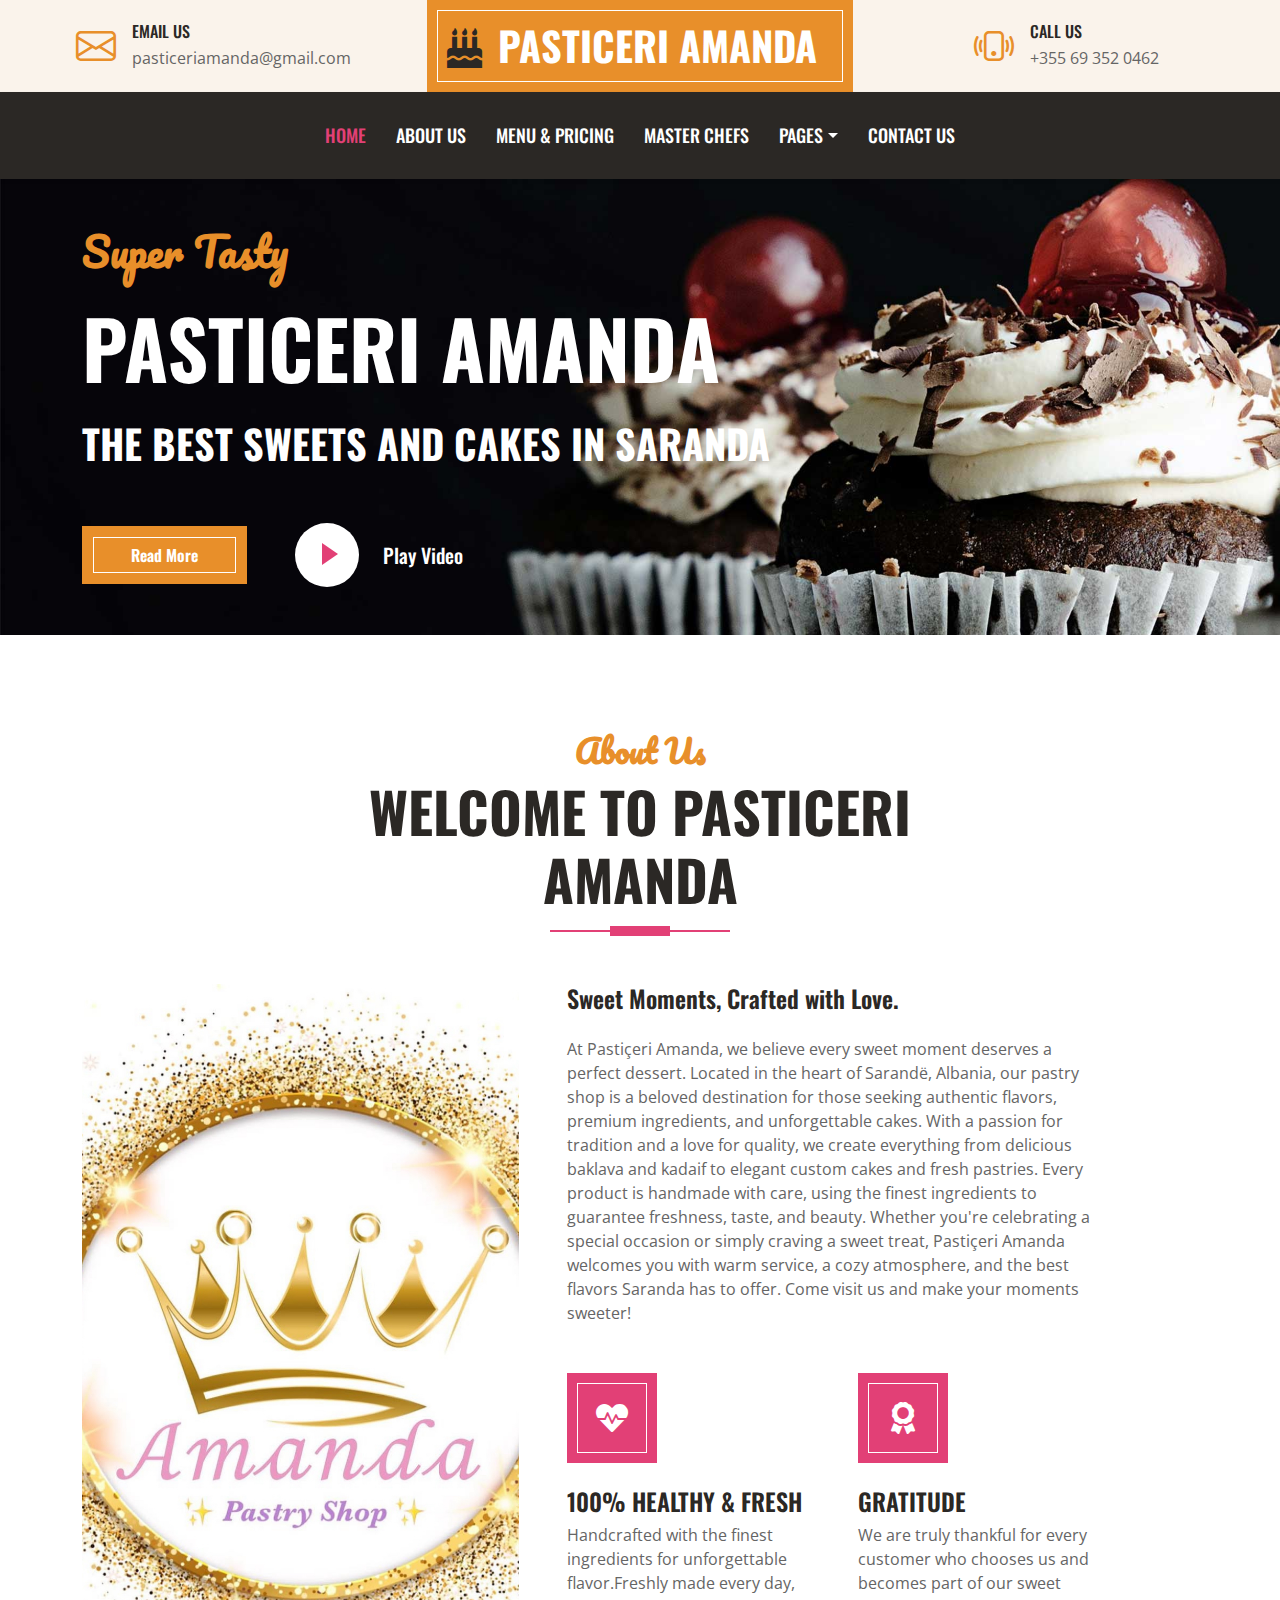
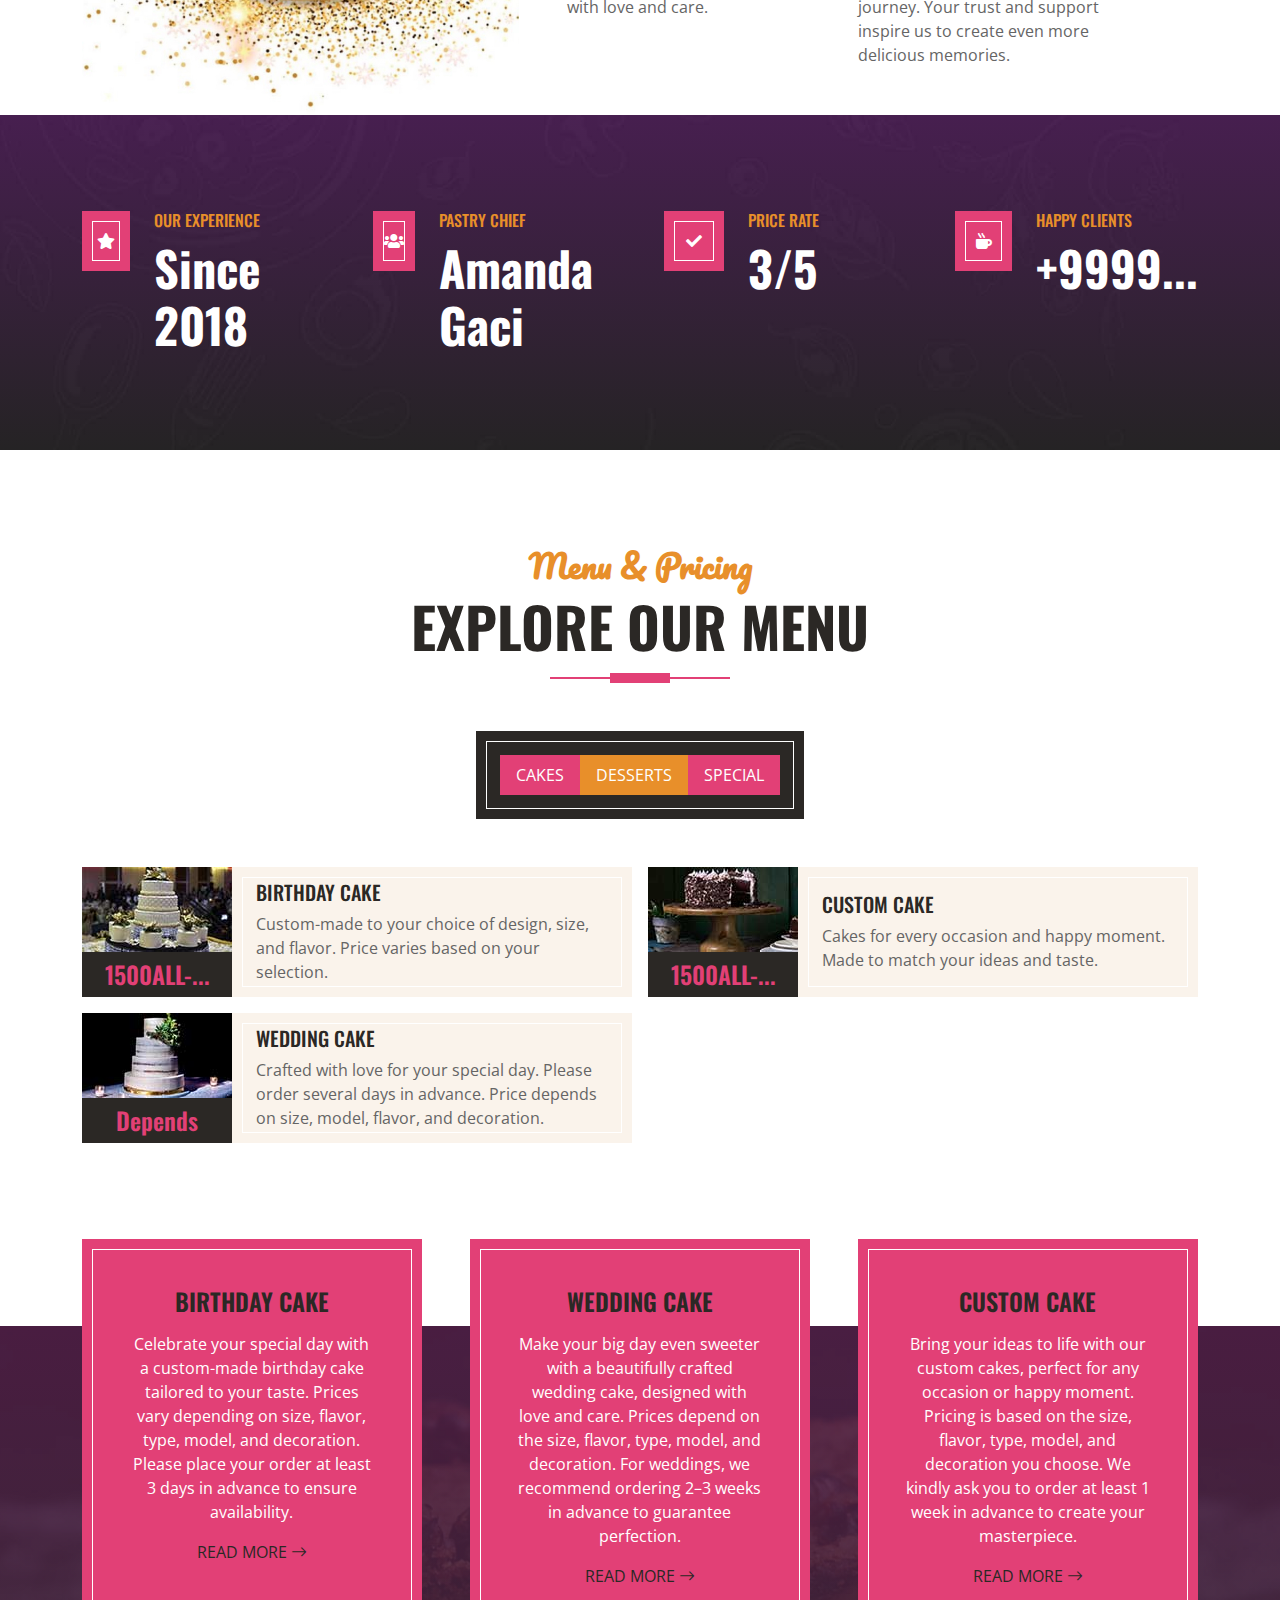
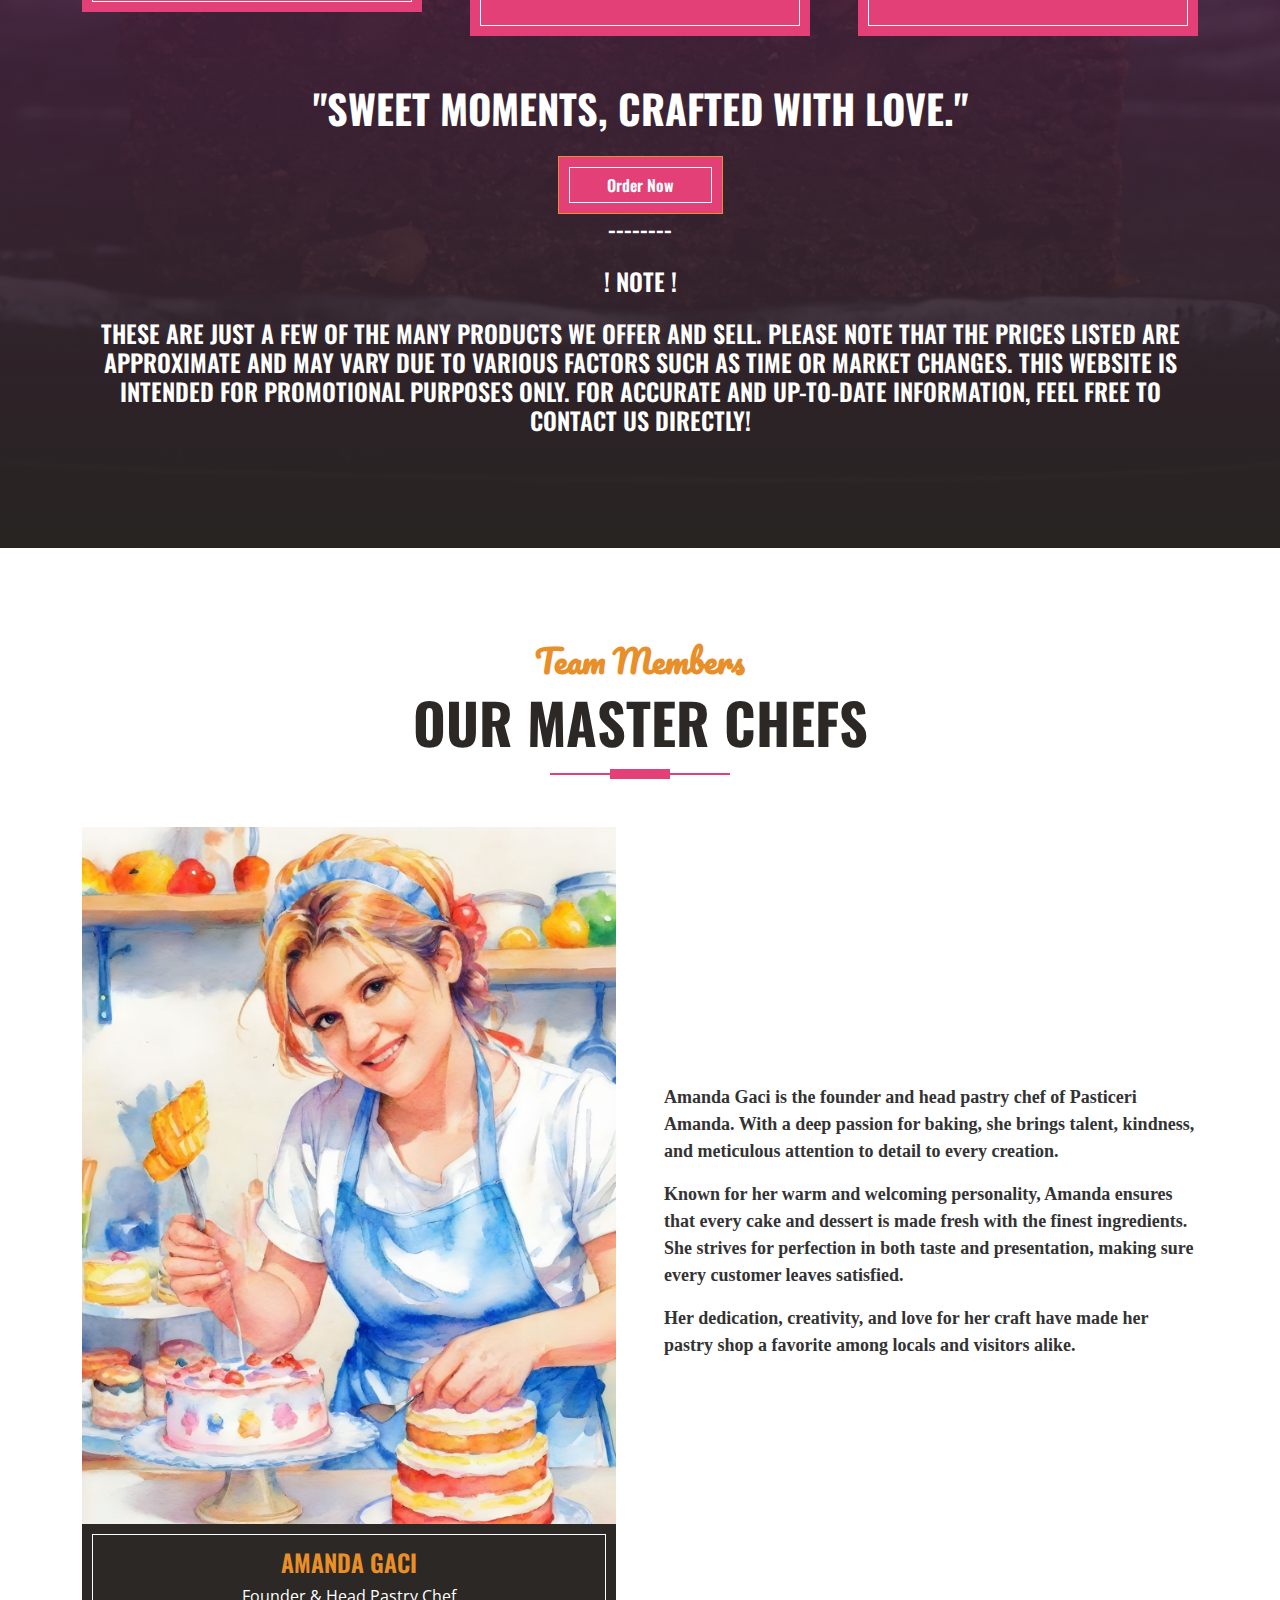
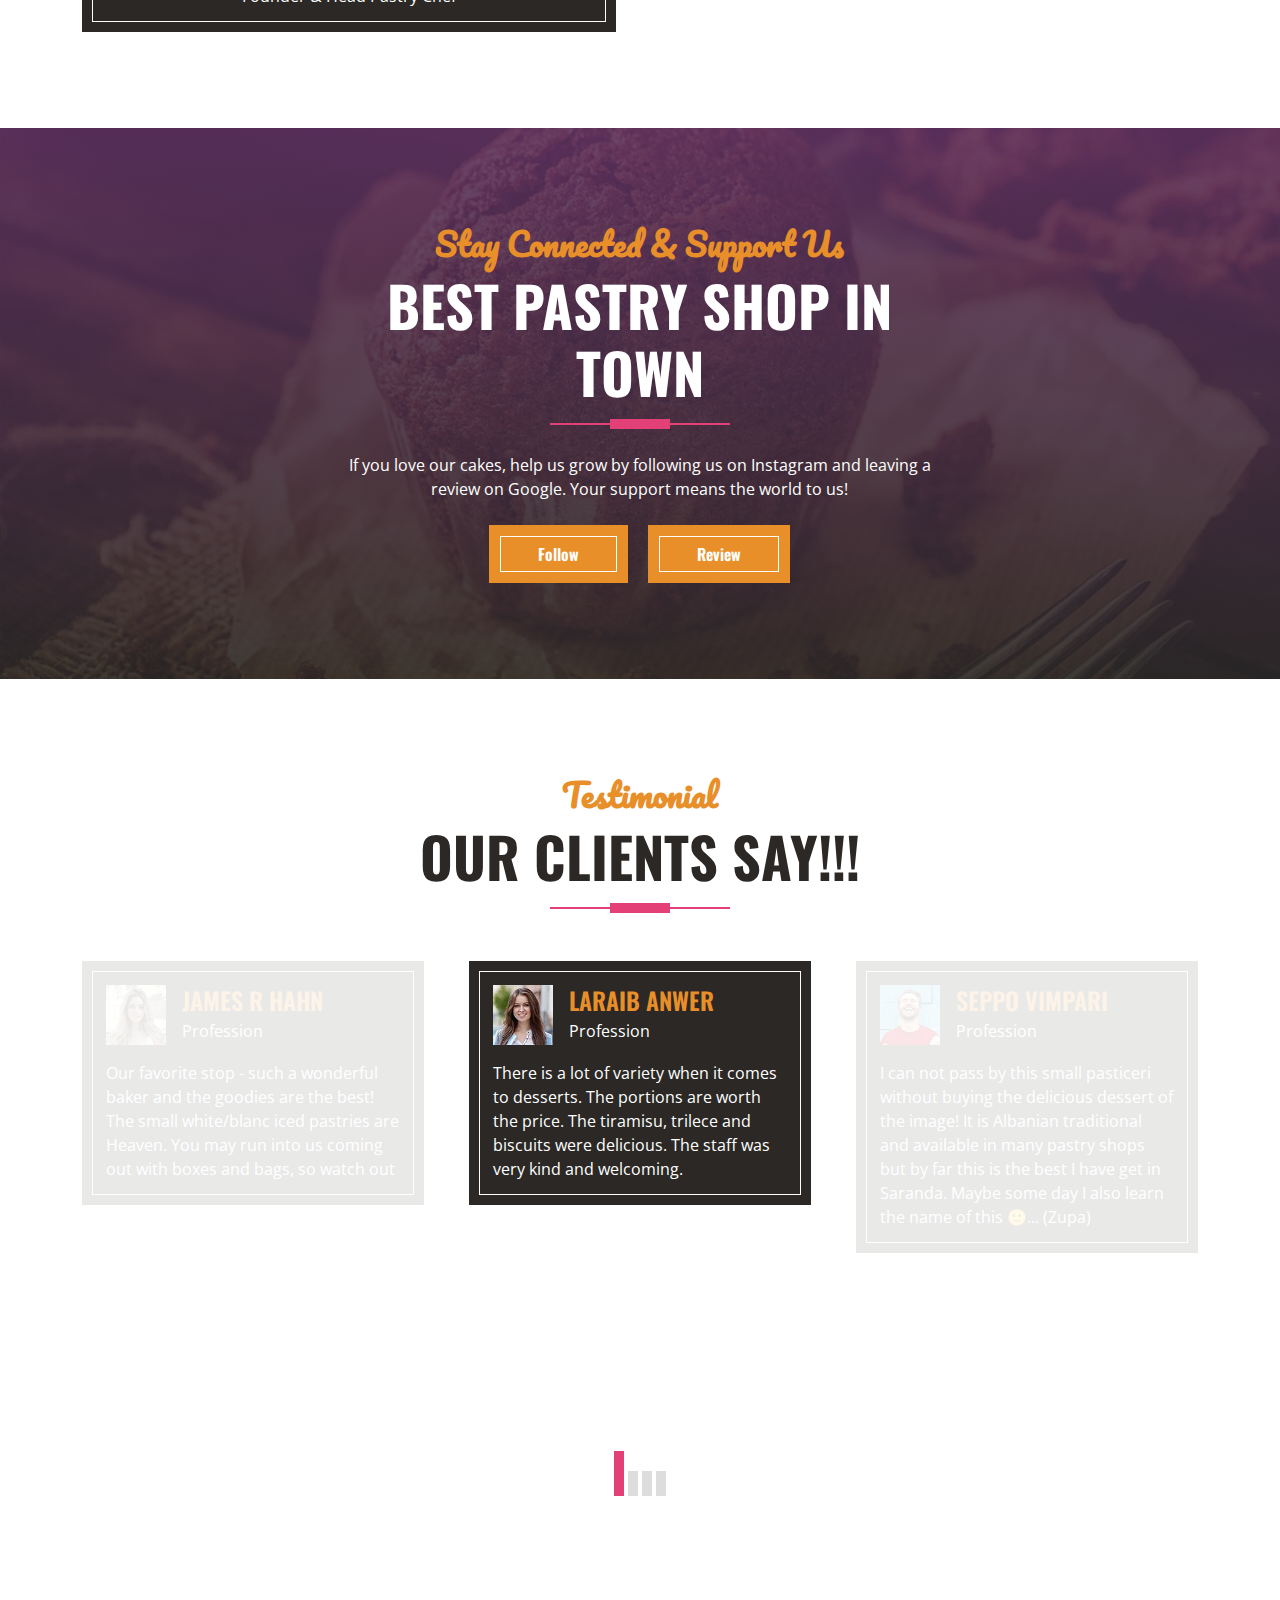
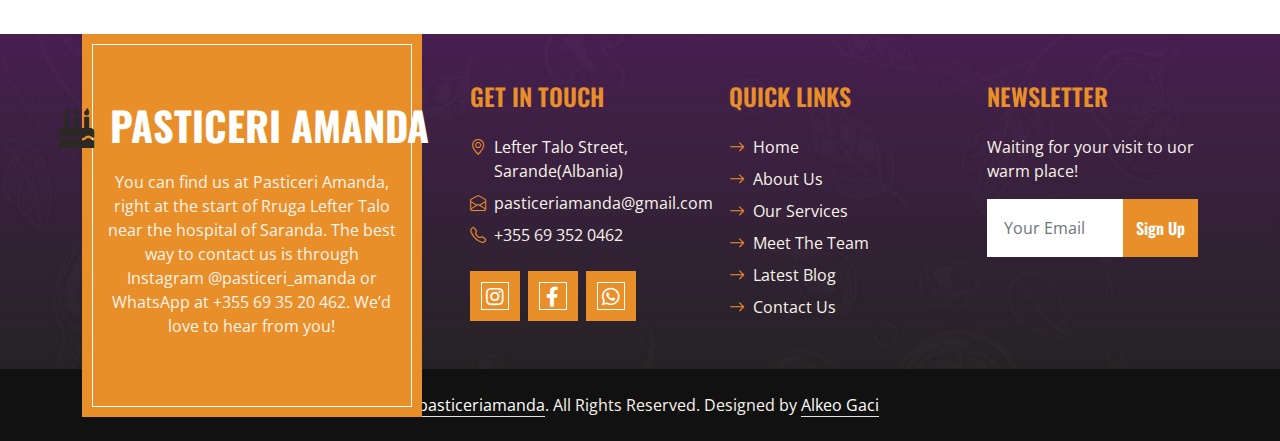
<file: index.html>
<!DOCTYPE html>
<html lang="en">

<head>
    <meta charset="utf-8">
    <title>Pasticeri Amanda</title>
    <meta content="width=device-width, initial-scale=1.0" name="viewport">
    <meta content="Pasticeri Amanda" name="keywords">
    <meta content="Pasticeri Amanda" name="description">
    <meta content="pastry shop sarande" name="keywords">
    <meta content="pastry shop sarande" name="description">

    <!-- Favicon -->
    <link href="logoamanda.jpg" rel="icon">

    <!-- Google Web Fonts -->
    <link rel="preconnect" href="https://fonts.googleapis.com">
    <link rel="preconnect" href="https://fonts.gstatic.com" crossorigin>
    <link href="https://fonts.googleapis.com/css2?family=Open+Sans:wght@400;600&family=Oswald:wght@500;600;700&family=Pacifico&display=swap" rel="stylesheet"> 

    <!-- Icon Font Stylesheet -->
    <link href="https://cdnjs.cloudflare.com/ajax/libs/font-awesome/5.10.0/css/all.min.css" rel="stylesheet">
    <link href="https://cdn.jsdelivr.net/npm/bootstrap-icons@1.4.1/font/bootstrap-icons.css" rel="stylesheet">

    <!-- Libraries Stylesheet -->
    <link href="lib/owlcarousel/assets/owl.carousel.min.css" rel="stylesheet">

    <!-- Customized Bootstrap Stylesheet -->
    <link href="css/bootstrap.min.css" rel="stylesheet">

    <!-- Template Stylesheet -->
    <link href="css/style.css" rel="stylesheet">
</head>

<body>
    <!-- Topbar Start -->
    <div class="container-fluid px-0 d-none d-lg-block">
        <div class="row gx-0">
            <div class="col-lg-4 text-center bg-secondary py-3">
                <div class="d-inline-flex align-items-center justify-content-center">
                    <i class="bi bi-envelope fs-1 text-primary me-3"></i>
                    <div class="text-start">
                        <h6 class="text-uppercase mb-1">Email Us</h6>
                        <span>pasticeriamanda@gmail.com</span>
                    </div>
                </div>
            </div>
            <div class="col-lg-4 text-center bg-primary border-inner py-3">
                <div class="d-inline-flex align-items-center justify-content-center">
                    <a href="index.html" class="navbar-brand">
                        <h1 class="m-0 text-uppercase text-white"><i class="fa fa-birthday-cake fs-1 text-dark me-3"></i>PASTICERI AMANDA</h1>
                    </a>
                </div>
            </div>
            <div class="col-lg-4 text-center bg-secondary py-3">
                <div class="d-inline-flex align-items-center justify-content-center">
                    <i class="bi bi-phone-vibrate fs-1 text-primary me-3"></i>
                    <div class="text-start">
                        <h6 class="text-uppercase mb-1">Call Us</h6>
                        <span>+355 69 352 0462</span>
                    </div>
                </div>
            </div>
        </div>
    </div>
    <!-- Topbar End -->


    <!-- Navbar Start -->
    <nav class="navbar navbar-expand-lg bg-dark navbar-dark shadow-sm py-3 py-lg-0 px-3 px-lg-0">
        <a href="index.html" class="navbar-brand d-block d-lg-none">
            <h1 class="m-0 text-uppercase text-white"><i class="fa fa-birthday-cake fs-1 text-primary me-3"></i>PASTICERI AMANDA</h1>
        </a>
        <button class="navbar-toggler" type="button" data-bs-toggle="collapse" data-bs-target="#navbarCollapse">
            <span class="navbar-toggler-icon"></span>
        </button>
        <div class="collapse navbar-collapse" id="navbarCollapse">
            <div class="navbar-nav ms-auto mx-lg-auto py-0">
                <a href="index.html" class="nav-item nav-link active">Home</a>
                <a href="about.html" class="nav-item nav-link">About Us</a>
                <a href="menu.html" class="nav-item nav-link">Menu & Pricing</a>
                <a href="team.html" class="nav-item nav-link">Master Chefs</a>
                <div class="nav-item dropdown">
                    <a href="#" class="nav-link dropdown-toggle" data-bs-toggle="dropdown">Pages</a>
                    <div class="dropdown-menu m-0">
                        <a href="service.html" class="dropdown-item">Our Service</a>
                        <a href="testimonial.html" class="dropdown-item">Testimonial</a>
                    </div>
                </div>
                <a href="contact.html" class="nav-item nav-link">Contact Us</a>
            </div>
        </div>
    </nav>
    <!-- Navbar End -->


    <!-- Hero Start -->
    <div class="container-fluid bg-pink mb-5 hero-header">
        <div class="container py-5">
            <div class="row justify-content-start">
                <div class="col-lg-8 text-center text-lg-start">
                    <h1 class="font-secondary text-primary mb-4">Super Tasty</h1>
                    <h1 class="display-1 text-uppercase text-white mb-4">Pasticeri Amanda</h1>
                    <h1 class="text-uppercase text-white">The Best Sweets and Cakes in Saranda</h1>
                    <div class="d-flex align-items-center justify-content-center justify-content-lg-start pt-5">
                        <a href="about.html" class="btn btn-primary border-inner py-3 px-5 me-5">Read More</a>
                        <button type="button" class="btn-play" data-bs-toggle="modal"
                            data-src="ScreenRecording_05-10-2025 18-30-59_1.mov" data-bs-target="#videoModal">
                            <span></span>
                        </button>
                        <h5 class="font-weight-normal text-white m-0 ms-4 d-none d-sm-block">Play Video</h5>
                    </div>
                </div>
            </div>
        </div>
    </div>
    <!-- Hero End -->


    <!-- Video Modal Start -->
    <div class="modal fade" id="videoModal" tabindex="-1" aria-labelledby="exampleModalLabel" aria-hidden="true">
        <div class="modal-dialog">
            <div class="modal-content rounded-0">
                <div class="modal-header">
                    <h5 class="modal-title" id="exampleModalLabel">Pastry Shop Video</h5>
                    <button type="button" class="btn-close" data-bs-dismiss="modal" aria-label="Close"></button>
                </div>
                <div class="modal-body">
                    <!-- 16:9 aspect ratio -->
                    <div class="ratio ratio-16x9">
                        <iframe class="embed-responsive-item" src="" id="video" allowfullscreen allowscriptaccess="always"
                            allow="autoplay"></iframe>
                    </div>
                </div>
            </div>
        </div>
    </div>
    <!-- Video Modal End -->


    <!-- About Start -->
    <div class="container-fluid pt-5">
        <div class="container">
            <div class="section-title position-relative text-center mx-auto mb-5 pb-3" style="max-width: 600px;">
                <h2 class="text-primary font-secondary">About Us</h2>
                <h1 class="display-4 text-uppercase">Welcome To Pasticeri Amanda</h1>
            </div>
            <div class="row gx-5">
                <div class="col-lg-5 mb-5 mb-lg-0" style="min-height: 400px;">
                    <div class="position-relative h-100">
                        <img class="position-absolute w-100 h-100" src="logoamanda.jpg" style="object-fit: cover;">
                    </div>
                </div>
                <div class="col-lg-6 pb-5">
                    <h4 class="mb-4">Sweet Moments, Crafted with Love.</h4>
                    <p class="mb-5">At Pastiçeri Amanda, we believe every sweet moment deserves a perfect dessert. Located in the heart of Sarandë, Albania, our pastry shop is a beloved destination for those seeking authentic flavors, premium ingredients, and unforgettable cakes.

                        With a passion for tradition and a love for quality, we create everything from delicious baklava and kadaif to elegant custom cakes and fresh pastries. Every product is handmade with care, using the finest ingredients to guarantee freshness, taste, and beauty.
                        
                        Whether you're celebrating a special occasion or simply craving a sweet treat, Pastiçeri Amanda welcomes you with warm service, a cozy atmosphere, and the best flavors Saranda has to offer.
                        
                        Come visit us and make your moments sweeter!</p>
                    <div class="row g-5">
                        <div class="col-sm-6">
                            <div class="d-flex align-items-center justify-content-center bg-pink border-inner mb-4" style="width: 90px; height: 90px;">
                                <i class="fa fa-heartbeat fa-2x text-white"></i>
                            </div>
                            <h4 class="text-uppercase">100% Healthy & Fresh</h4>
                            <p class="mb-0">Handcrafted with the finest ingredients for unforgettable flavor.Freshly made every day, with love and care.</p>
                        </div>
                        <div class="col-sm-6">
                            <div class="d-flex align-items-center justify-content-center bg-pink border-inner mb-4" style="width: 90px; height: 90px;">
                                <i class="fa fa-award fa-2x text-white"></i>
                            </div>
                            <h4 class="text-uppercase">Gratitude</h4>
                            <p class="mb-0">We are truly thankful for every customer who chooses us and becomes part of our sweet journey. Your trust and support inspire us to create even more delicious memories.</p>
                        </div>
                    </div>
                </div>
            </div>
        </div>
    </div>
    <!-- About End -->


    <!-- Facts Start -->
    <div class="container-fluid bg-img py-5 mb-5">
        <div class="container py-5">
            <div class="row gx-5 gy-4">
                <div class="col-lg-3 col-md-6">
                    <div class="d-flex">
                        <div class="bg-pink border-inner d-flex align-items-center justify-content-center mb-3" style="width: 60px; height: 60px;">
                            <i class="fa fa-star text-white"></i>
                        </div>
                        <div class="ps-4">
                            <h6 class="text-primary text-uppercase">Our Experience</h6>
                            <h1 class="display-5 text-white mb-0">Since 2018</h1>
                        </div>
                    </div>
                </div>
                <div class="col-lg-3 col-md-6">
                    <div class="d-flex">
                        <div class="bg-pink border-inner d-flex align-items-center justify-content-center mb-3" style="width: 60px; height: 60px;">
                            <i class="fa fa-users text-white"></i>
                        </div>
                        <div class="ps-4">
                            <h6 class="text-primary text-uppercase">Pastry Chief</h6>
                            <h1 class="display-5 text-white mb-0">Amanda Gaci</h1>
                        </div>
                    </div>
                </div>
                <div class="col-lg-3 col-md-6">
                    <div class="d-flex">
                        <div class="bg-pink border-inner d-flex align-items-center justify-content-center mb-3" style="width: 60px; height: 60px;">
                            <i class="fa fa-check text-white"></i>
                        </div>
                        <div class="ps-4">
                            <h6 class="text-primary text-uppercase">Price Rate</h6>
                            <h1 class="display-5 text-white mb-0">3/5</h1>
                        </div>
                    </div>
                </div>
                <div class="col-lg-3 col-md-6">
                    <div class="d-flex">
                        <div class="bg-pink border-inner d-flex align-items-center justify-content-center mb-3" style="width: 60px; height: 60px;">
                            <i class="fa fa-mug-hot text-white"></i>
                        </div>
                        <div class="ps-4">
                            <h6 class="text-primary text-uppercase">Happy Clients</h6>
                            <h1 class="display-5 text-white mb-0">+9999...</h1>
                        </div>
                    </div>
                </div>
            </div>
        </div>
    </div>
    <!-- Facts End -->


    <!-- Products Start -->
    <div class="container-fluid about py-5">
        <div class="container">
            <div class="section-title position-relative text-center mx-auto mb-5 pb-3" style="max-width: 600px;">
                <h2 class="text-primary font-secondary">Menu & Pricing</h2>
                <h1 class="display-4 text-uppercase">Explore Our Menu</h1>
            </div>
            <div class="tab-class text-center">
                <ul class="nav nav-pills d-inline-flex justify-content-center bg-dark text-uppercase border-inner p-4 mb-5">
                    <li class="nav-item">
                        <a class="nav-link text-white bg-pink active" data-bs-toggle="pill" href="#tab-1">Cakes</a>
                    </li>
                    <li class="nav-item">
                        <a class="nav-link bg-primary text-white" data-bs-toggle="pill" href="#tab-2">Desserts</a>
                    </li>
                    <li class="nav-item">
                        <a class="nav-link bg-pink text-white" data-bs-toggle="pill" href="#tab-3">Special</a>
                    </li>
                </ul>
                <div class="tab-content">
                    <div id="tab-1" class="tab-pane fade show p-0 active">
                        <div class="row g-3">
                            <div class="col-lg-6">
                                <div class="d-flex h-100">
                                    <div class="flex-shrink-0">
                                        <img class="img-fluid" src="img/cake-1.jpg" alt="" style="width: 150px; height: 85px;">
                                        <h4 class="bg-dark text-pink p-2 m-0">1500ALL-...</h4>
                                    </div>
                                    <div class="d-flex flex-column justify-content-center text-start bg-secondary border-inner px-4">
                                        <h5 class="text-uppercase">Birthday Cake</h5>
                                        <span>Custom-made to your choice of design, size, and flavor.
                                            Price varies based on your selection.</span>
                                    </div>
                                </div>
                            </div>
                            <div class="col-lg-6">
                                <div class="d-flex h-100">
                                    <div class="flex-shrink-0">
                                        <img class="img-fluid" src="img/cake-3.jpg" alt="" style="width: 150px; height: 85px;">
                                        <h4 class="bg-dark text-pink p-2 m-0">1500ALL-...</h4>
                                    </div>
                                    <div class="d-flex flex-column justify-content-center text-start bg-secondary border-inner px-4">
                                        <h5 class="text-uppercase">Custom Cake</h5>
                                        <span>Cakes for every occasion and happy moment.
                                            Made to match your ideas and taste.</span>
                                    </div>
                                </div>
                            </div>
                            <div class="col-lg-6">
                                <div class="d-flex h-100">
                                    <div class="flex-shrink-0">
                                        <img class="img-fluid" src="img/cake-2.jpg" alt="" style="width: 150px; height: 85px;">
                                        <h4 class="bg-dark text-pink p-2 m-0">Depends</h4>
                                    </div>
                                    <div class="d-flex flex-column justify-content-center text-start bg-secondary border-inner px-4">
                                        <h5 class="text-uppercase">Wedding Cake</h5>
                                        <span>Crafted with love for your special day.
                                            Please order several days in advance.
                                            Price depends on size, model, flavor, and decoration.</span>
                                    </div>
                                </div>
                            </div>
                        </div>
                    </div>
                    <div id="tab-2" class="tab-pane fade show p-0">
                        <div class="row g-3">
                            <!-- Trilece -->
                            <div class="col-lg-6">
                                <div class="d-flex h-100">
                                    <div class="flex-shrink-0">
                                        <img class="img-fluid" src="trilece.jpg" alt="" style="width: 150px; height: 85px;">
                                        <h4 class="bg-dark text-pink p-2 m-0">200 ALL</h4>
                                    </div>
                                    <div class="d-flex flex-column justify-content-center text-start bg-secondary border-inner px-4">
                                        <h5 class="text-uppercase">Trilece</h5>
                                        <span>Soft and milky traditional dessert, perfect for any time.</span>
                                    </div>
                                </div>
                            </div>
                    
                            <!-- Zupa -->
                            <div class="col-lg-6">
                                <div class="d-flex h-100">
                                    <div class="flex-shrink-0">
                                        <img class="img-fluid" src="zupa.jpg" alt="" style="width: 150px; height: 85px;">
                                        <h4 class="bg-dark text-pink p-2 m-0">100 ALL</h4>
                                    </div>
                                    <div class="d-flex flex-column justify-content-center text-start bg-secondary border-inner px-4">
                                        <h5 class="text-uppercase">Zupa</h5>
                                        <span>Light layered dessert with delicate cream and biscuits.</span>
                                    </div>
                                </div>
                            </div>
                    
                            <!-- Ekmek -->
                            <div class="col-lg-6">
                                <div class="d-flex h-100">
                                    <div class="flex-shrink-0">
                                        <img class="img-fluid" src="ekmek.jpg" alt="" style="width: 150px; height: 85px;">
                                        <h4 class="bg-dark text-pink p-2 m-0">200 ALL</h4>
                                    </div>
                                    <div class="d-flex flex-column justify-content-center text-start bg-secondary border-inner px-4">
                                        <h5 class="text-uppercase">Ekmek</h5>
                                        <span>Moist bread-based dessert topped with rich cream.</span>
                                    </div>
                                </div>
                            </div>
                    
                            <!-- Velvet Cake -->
                            <div class="col-lg-6">
                                <div class="d-flex h-100">
                                    <div class="flex-shrink-0">
                                        <img class="img-fluid" src="velvet-cake.jpg" alt="" style="width: 150px; height: 85px;">
                                        <h4 class="bg-dark text-pink p-2 m-0">250 ALL</h4>
                                    </div>
                                    <div class="d-flex flex-column justify-content-center text-start bg-secondary border-inner px-4">
                                        <h5 class="text-uppercase">Velvet Cake</h5>
                                        <span>Elegant, soft, and flavorful classic velvet cake slice.</span>
                                    </div>
                                </div>
                            </div>
                    
                            <!-- Bueno Pasta -->
                            <div class="col-lg-6">
                                <div class="d-flex h-100">
                                    <div class="flex-shrink-0">
                                        <img class="img-fluid" src="bueno-pasta.jpg" alt="" style="width: 150px; height: 85px;">
                                        <h4 class="bg-dark text-pink p-2 m-0">200 ALL</h4>
                                    </div>
                                    <div class="d-flex flex-column justify-content-center text-start bg-secondary border-inner px-4">
                                        <h5 class="text-uppercase">Bueno Cake</h5>
                                        <span>Creamy hazelnut delight inspired by Kinder Bueno.</span>
                                    </div>
                                </div>
                            </div>
                    
                            <!-- Snicker Pasta -->
                            <div class="col-lg-6">
                                <div class="d-flex h-100">
                                    <div class="flex-shrink-0">
                                        <img class="img-fluid" src="snicker-pasta.jpg" alt="" style="width: 150px; height: 85px;">
                                        <h4 class="bg-dark text-pink p-2 m-0">230 ALL</h4>
                                    </div>
                                    <div class="d-flex flex-column justify-content-center text-start bg-secondary border-inner px-4">
                                        <h5 class="text-uppercase">Snicker Cake</h5>
                                        <span>Rich chocolate and peanut cake for true Snickers fans.</span>
                                    </div>
                                </div>
                            </div>
                    
                            <!-- Amanda Cake -->
                            <div class="col-lg-6">
                                <div class="d-flex h-100">
                                    <div class="flex-shrink-0">
                                        <img class="img-fluid" src="amanda-cake.jpg" alt="" style="width: 150px; height: 85px;">
                                        <h4 class="bg-dark text-pink p-2 m-0">250 ALL</h4>
                                    </div>
                                    <div class="d-flex flex-column justify-content-center text-start bg-secondary border-inner px-4">
                                        <h5 class="text-uppercase">Amanda Cake</h5>
                                        <span>Our signature special cake, crafted with the finest ingredients.</span>
                                    </div>
                                </div>
                            </div>
                        </div>
                    </div>
                    
                    
                    <div id="tab-3" class="tab-pane fade show p-0">
                        <div class="row g-3">
                            <!-- Baklava -->
                            <div class="col-lg-6">
                                <div class="d-flex h-100">
                                    <div class="flex-shrink-0">
                                        <img class="img-fluid" src="baklava.jpg" alt="" style="width: 150px; height: 85px;">
                                        <h4 class="bg-dark text-pink p-2 m-0">Depends</h4>
                                    </div>
                                    <div class="d-flex flex-column justify-content-center text-start bg-secondary border-inner px-4">
                                        <h5 class="text-uppercase">Baklava</h5>
                                        <span>Traditional layered pastry with nuts and syrup, made fresh for every occasion.</span>
                                    </div>
                                </div>
                            </div>
                    
                            <!-- Portokalopita -->
                            <div class="col-lg-6">
                                <div class="d-flex h-100">
                                    <div class="flex-shrink-0">
                                        <img class="img-fluid" src="portokalopita.jpg" alt="" style="width: 150px; height: 85px;">
                                        <h4 class="bg-dark text-pink p-2 m-0">Depends</h4>
                                    </div>
                                    <div class="d-flex flex-column justify-content-center text-start bg-secondary border-inner px-4">
                                        <h5 class="text-uppercase">Portokalopita</h5>
                                        <span>Greek-style orange syrup cake, moist and flavorful.Freshly made for you !</span>
                                    </div>
                                </div>
                            </div>
                    
                            <!-- Ice Cream -->
                            <div class="col-lg-6">
                                <div class="d-flex h-100">
                                    <div class="flex-shrink-0">
                                        <img class="img-fluid" src="ice-cream.jpg" alt="" style="width: 150px; height: 85px;">
                                        <h4 class="bg-dark text-pink p-2 m-0">60 ALL per scoop</h4>
                                    </div>
                                    <div class="d-flex flex-column justify-content-center text-start bg-secondary border-inner px-4">
                                        <h5 class="text-uppercase">Ice Cream</h5>
                                        <span>  Refreshing and creamy ice cream, available in multiple flavors.</span>
                                    </div>
                                </div>
                            </div>
                    
                            <!-- Rafaello -->
                            <div class="col-lg-6">
                                <div class="d-flex h-100">
                                    <div class="flex-shrink-0">
                                        <img class="img-fluid" src="rafaello.jpg" alt="" style="width: 150px; height: 85px;">
                                        <h4 class="bg-dark text-pink p-2 m-0">1500 ALL/kg</h4>
                                    </div>
                                    <div class="d-flex flex-column justify-content-center text-start bg-secondary border-inner px-4">
                                        <h5 class="text-uppercase">Rafaello</h5>
                                        <span>Delicate coconut and cream ball sweets, perfect for celebrations.</span>
                                    </div>
                                </div>
                            </div>
                    
                            <!-- Ferrero Rocher -->
                            <div class="col-lg-6">
                                <div class="d-flex h-100">
                                    <div class="flex-shrink-0">
                                        <img class="img-fluid" src="ferrero-rocher.jpg" alt="" style="width: 150px; height: 85px;">
                                        <h4 class="bg-dark text-pink p-2 m-0">1500 ALL/kg</h4>
                                    </div>
                                    <div class="d-flex flex-column justify-content-center text-start bg-secondary border-inner px-4">
                                        <h5 class="text-uppercase">Ferrero Rocher</h5>
                                        <span>Luxurious chocolate-hazelnut balls for unforgettable moments.</span>
                                    </div>
                                </div>
                            </div>
                    
                            <!-- Kadaif -->
                            <div class="col-lg-6">
                                <div class="d-flex h-100">
                                    <div class="flex-shrink-0">
                                        <img class="img-fluid" src="kadaif.jpg" alt="" style="width: 150px; height: 85px;">
                                        <h4 class="bg-dark text-pink p-2 m-0">Depends</h4>
                                    </div>
                                    <div class="d-flex flex-column justify-content-center text-start bg-secondary border-inner px-4">
                                        <h5 class="text-uppercase">Kadaif</h5>
                                        <span>Traditional shredded pastry dessert, rich with syrup and nuts.</span>
                                    </div>
                                </div>
                            </div>
                    
                            <!-- Embellira me shumicë -->
                            <div class="col-lg-6">
                                <div class="d-flex h-100">
                                    <div class="flex-shrink-0">
                                        <img class="img-fluid" src="party-sweets.jpg" alt="" style="width: 150px; height: 85px;">
                                        <h4 class="bg-dark text-pink p-2 m-0">Depends</h4>
                                    </div>
                                    <div class="d-flex flex-column justify-content-center text-start bg-secondary border-inner px-4">
                                        <h5 class="text-uppercase">Party Sweets</h5>
                                        <span>Assorted mini desserts made for festive gatherings and special events.</span>
                                    </div>
                                </div>
                            </div>
                        </div>
                    </div>
                    
                
                </div>
            </div>
        </div>
    </div>
    <!-- Products End -->


    <!-- Service Start -->
    <div class="container-fluid service position-relative px-5 mt-5" style="margin-bottom: 135px;">
        <div class="container">
            <div class="row g-5">
                <div class="col-lg-4 col-md-6">
                    <div class="bg-pink border-inner text-center text-white p-5">
                        <h4 class="text-uppercase mb-3">Birthday Cake</h4>
                        <p>Celebrate your special day with a custom-made birthday cake tailored to your taste.
                            Prices vary depending on size, flavor, type, model, and decoration.
                            Please place your order at least 3 days in advance to ensure availability.</p>
                        <a class="text-uppercase text-dark" href="">Read More <i class="bi bi-arrow-right"></i></a>
                    </div>
                </div>
                <div class="col-lg-4 col-md-6">
                    <div class="bg-pink border-inner text-center text-white p-5">
                        <h4 class="text-uppercase mb-3">Wedding Cake</h4>
                        <p>Make your big day even sweeter with a beautifully crafted wedding cake, designed with love and care.
                            Prices depend on the size, flavor, type, model, and decoration.
                            For weddings, we recommend ordering 2–3 weeks in advance to guarantee perfection.</p>
                        <a class="text-uppercase text-dark" href="">Read More <i class="bi bi-arrow-right"></i></a>
                    </div>
                </div>
                <div class="col-lg-4 col-md-6">
                    <div class="bg-pink border-inner text-center text-white p-5">
                        <h4 class="text-uppercase mb-3">Custom Cake</h4>
                        <p>Bring your ideas to life with our custom cakes, perfect for any occasion or happy moment.
                            Pricing is based on the size, flavor, type, model, and decoration you choose.
                            We kindly ask you to order at least 1 week in advance to create your masterpiece.</p>
                        <a class="text-uppercase text-dark" href="">Read More <i class="bi bi-arrow-right"></i></a>
                    </div>
                </div>
                <div class="col-lg-12 col-md-6 text-center">
                    <h1 class="text-uppercase text-light mb-4">"Sweet moments, crafted with love."</h1>
                    <a href="https://wa.me/355693520462?text=Welcome%20to%20Pasticeri%20Amanda,%20how%20can%20we%20help%20you%20!" class="btn btn-primary bg-pink border-inner py-3 px-5">Order Now</a>
                    <h4 class="text-uppercase text-light mb-4"> --------</h4>
                    <h4 class="text-uppercase text-light mb-4"> ! NOTE ! </h4>
                    <h4 class="text-uppercase text-light mb-4">        These are just a few of the many products we offer and sell. Please note that the prices listed are approximate and may vary due to various factors such as time or market changes. This website is intended for promotional purposes only. For accurate and up-to-date information, feel free to contact us directly!</h4>
                </div>
            </div>
        </div>
    </div>
    <!-- Service Start -->


    <!-- Team Start -->
<div class="container-fluid py-5">
    <div class="container">
        <div class="section-title position-relative text-center mx-auto mb-5 pb-3" style="max-width: 600px;">
            <h2 class="text-primary font-secondary">Team Members</h2>
            <h1 class="display-4 text-uppercase">Our Master Chefs</h1>
        </div>
        <div class="row g-5 align-items-center">
            <!-- Image and Overlay -->
            <div class="col-lg-6 col-md-12">
                <div class="team-item">
                    <div class="position-relative overflow-hidden">
                        <img class="img-fluid w-100" src="amandafoto.jpg" alt="">
                        <div class="team-overlay w-100 h-100 position-absolute top-50 start-50 translate-middle d-flex align-items-center justify-content-center">
                            <div class="d-flex align-items-center justify-content-start">
                                <a class="btn btn-lg btn-primary btn-lg-square border-inner rounded-0 mx-1" href="https://www.instagram.com/pasticeri_amanda/?hl=en#"><i class="fab fa-instagram fw-normal"></i></a>
                                <a class="btn btn-lg btn-primary btn-lg-square border-inner rounded-0 mx-1" href="https://www.facebook.com/profile.php?id=100065621074563&__tn__=%3C"><i class="fab fa-facebook-f fw-normal"></i></a>
                                <a class="btn btn-lg btn-primary btn-lg-square border-inner rounded-0 me-2" 
                                   href="https://wa.me/355693520462?text=Welcome%20to%20Pasticeri%20Amanda,%20how%20can%20we%20help%20you%20!" 
                                   target="_blank">
                            <i class="fab fa-whatsapp fw-normal"></i></a>
                            </div>
                        </div>
                    </div>
                    <div class="bg-dark border-inner text-center p-4">
                        <h4 class="text-uppercase text-primary">Amanda Gaci</h4>
                        <p class="text-white m-0">Founder & Head Pastry Chef</p>
                    </div>
                </div>
            </div>
            <!-- Description -->
            <div class="col-lg-6 col-md-12">
                <div style="font-family: 'Georgia', serif; font-size: 18px; font-weight: 600; color: #333;">
                    <p>
                        Amanda Gaci is the founder and head pastry chef of Pasticeri Amanda. With a deep passion for baking, she brings talent, kindness, and meticulous attention to detail to every creation. 
                    </p>
                    <p>
                        Known for her warm and welcoming personality, Amanda ensures that every cake and dessert is made fresh with the finest ingredients. She strives for perfection in both taste and presentation, making sure every customer leaves satisfied.
                    </p>
                    <p>
                        Her dedication, creativity, and love for her craft have made her pastry shop a favorite among locals and visitors alike.
                    </p>
                </div>
            </div>
        </div>
    </div>
</div>
<!-- Team End -->


    <!-- Offer Start -->
    <div class="container-fluid bg-offer my-5 py-5">
        <div class="container py-5">
            <div class="row gx-5 justify-content-center">
                <div class="col-lg-7 text-center">
                    <div class="section-title position-relative text-center mx-auto mb-4 pb-3" style="max-width: 600px;">
                        <h2 class="text-primary font-secondary">Stay Connected & Support Us</h2>
                        <h1 class="display-4 text-uppercase text-white">Best Pastry Shop in Town</h1>
                    </div>
                    <p class="text-white mb-4">If you love our cakes, help us grow by following us on Instagram and leaving a review on Google. Your support means the world to us!</p>
                    <a href="https://www.instagram.com/pasticeri_amanda/?hl=en#" class="btn btn-primary border-inner py-3 px-5 me-3">Follow</a>
                    <a href="https://www.google.com/search?sca_esv=da90004b334600eb&hl=en-AL&si=APYL9bs7Hg2KMLB-4tSoTdxuOx8BdRvHbByC_AuVpNyh0x2KzTorFoitkWYSwX39Pkpo6Iqpym7ZNAgU7b8lNOMJc8PtRR09xYKGtB4ir1A2XWu8jpRj77NtdNYwe_2crqrXJAhtGo9X0HrMGPcUXIAcR9IOda23Dg%3D%3D&q=Pasti%C3%A7eri+Amanda+Reviews&sa=X&ved=2ahUKEwiF4vrUopmNAxXPVPEDHdrZK8AQ0bkNegQIJRAD&biw=849&bih=723&dpr=2" class="btn btn-primary border-inner py-3 px-5">Review</a>
                </div>
            </div>
        </div>
    </div>
    <!-- Offer End -->


    <!-- Testimonial Start -->
    <div class="container-fluid py-5">
        <div class="container">
            <div class="section-title position-relative text-center mx-auto mb-5 pb-3" style="max-width: 600px;">
                <h2 class="text-primary font-secondary">Testimonial</h2>
                <h1 class="display-4 text-uppercase">Our Clients Say!!!</h1>
            </div>
            <div class="owl-carousel testimonial-carousel">
                <div class="testimonial-item bg-dark text-white border-inner p-4">
                    <div class="d-flex align-items-center mb-3">
                        <img class="img-fluid flex-shrink-0" src="img/testimonial-1.jpg" style="width: 60px; height: 60px;">
                        <div class="ps-3">
                            <h4 class="text-primary text-uppercase mb-1">Laraib Anwer</h4>
                            <span>Profession</span>
                        </div>
                    </div>
                    <p class="mb-0">There is a lot of variety when it comes to desserts. The portions are worth the price. The tiramisu, trilece and biscuits were delicious. The staff was very kind and welcoming.
                </div>
                <div class="testimonial-item bg-dark text-white border-inner p-4">
                    <div class="d-flex align-items-center mb-3">
                        <img class="img-fluid flex-shrink-0" src="img/testimonial-2.jpg" style="width: 60px; height: 60px;">
                        <div class="ps-3">
                            <h4 class="text-primary text-uppercase mb-1">Seppo Vimpari</h4>
                            <span>Profession</span>
                        </div>
                    </div>
                    <p class="mb-0">I can not pass by this small pasticeri without buying the delicious dessert of the image! It is Albanian traditional and available in many pastry shops but by far this is the best I have get in Saranda. Maybe some day I also learn the name of this 🙂... (Zupa)
                    </p>
                </div>
                <div class="testimonial-item bg-dark text-white border-inner p-4">
                    <div class="d-flex align-items-center mb-3">
                        <img class="img-fluid flex-shrink-0" src="img/testimonial-3.jpg" style="width: 60px; height: 60px;">
                        <div class="ps-3">
                            <h4 class="text-primary text-uppercase mb-1">Andre Ghigo</h4>
                            <span>Profession</span>
                        </div>
                    </div>
                    <p class="mb-0">This tiny bakery/pastry shop is simply amazing!Every product is fresh and produced by the owner,who is a really nice lady. I have been in Sarande for several months and this shop is completely different from the others which you can find in town. Great prices and there is a wide range of products among which you can choose. It is even possible to have an espresso in front of the shop. Every product is worthy but I recommend most Pistachio Croissants! Absolutely delicious!
                    </p>
                </div>
                <div class="testimonial-item bg-dark text-white border-inner p-4">
                    <div class="d-flex align-items-center mb-3">
                        <img class="img-fluid flex-shrink-0" src="img/testimonial-4.jpg" style="width: 60px; height: 60px;">
                        <div class="ps-3">
                            <h4 class="text-primary text-uppercase mb-1">James R Hahn</h4>
                            <span>Profession</span>
                        </div>
                    </div>
                    <p class="mb-0">Our favorite stop - such a wonderful baker and the goodies are the best! The small white/blanc iced pastries are Heaven. You may run into us coming out with boxes and bags, so watch out 
                    </p>
                </div>
            </div>
        </div>
    </div>
    <!-- Testimonial End -->
    

    <!-- Footer Start -->
    <div class="container-fluid bg-img text-secondary" style="margin-top: 90px">
        <div class="container">
            <div class="row gx-5">
                <div class="col-lg-4 col-md-6 mb-lg-n5">
                    <div class="d-flex flex-column align-items-center justify-content-center text-center h-100 bg-primary border-inner p-4">
                        <a href="index.html" class="navbar-brand">
                            <h1 class="m-0 text-uppercase text-white"><i class="fa fa-birthday-cake fs-1 text-dark me-3"></i>Pasticeri Amanda</h1>
                        </a>
                        <p class="mt-3">You can find us at Pasticeri Amanda, right at the start of Rruga Lefter Talo near the hospital of Saranda. The best way to contact us is through Instagram @pasticeri_amanda or WhatsApp at +355 69 35 20 462. We’d love to hear from you!</p>
                    </div>
                </div>
                <div class="col-lg-8 col-md-6">
                    <div class="row gx-5">
                        <div class="col-lg-4 col-md-12 pt-5 mb-5">
                            <h4 class="text-primary text-uppercase mb-4">Get In Touch</h4>
                            <div class="d-flex mb-2">
                                <i class="bi bi-geo-alt text-primary me-2"></i>
                                <p class="mb-0">Lefter Talo Street, Sarande(Albania)</p>
                            </div>
                            <div class="d-flex mb-2">
                                <i class="bi bi-envelope-open text-primary me-2"></i>
                                <p class="mb-0">pasticeriamanda@gmail.com</p>
                            </div>
                            <div class="d-flex mb-2">
                                <i class="bi bi-telephone text-primary me-2"></i>
                                <p class="mb-0">+355 69 352 0462</p>
                            </div>
                            <div class="d-flex mt-4">
                                <a class="btn btn-lg btn-primary btn-lg-square border-inner rounded-0 me-2" href="https://www.instagram.com/pasticeri_amanda/?hl=en#"><i class="fab fa-instagram fw-normal"></i></a>
                                <a class="btn btn-lg btn-primary btn-lg-square border-inner rounded-0 me-2" href="https://www.facebook.com/profile.php?id=100065621074563&__tn__=%3C"><i class="fab fa-facebook-f fw-normal"></i></a>
                                <a class="btn btn-lg btn-primary btn-lg-square border-inner rounded-0 me-2" 
                                   href="https://wa.me/355693520462?text=Welcome%20to%20Pasticeri%20Amanda,%20how%20can%20we%20help%20you%20!" 
                                   target="_blank">
                            <i class="fab fa-whatsapp fw-normal"></i></a>
                            </div>
                        </div>
                        <div class="col-lg-4 col-md-12 pt-0 pt-lg-5 mb-5">
                            <h4 class="text-primary text-uppercase mb-4">Quick Links</h4>
                            <div class="d-flex flex-column justify-content-start">
                                <a class="text-secondary mb-2" href="index.html"><i class="bi bi-arrow-right text-primary me-2"></i>Home</a>
                                <a class="text-secondary mb-2" href="about.html"><i class="bi bi-arrow-right text-primary me-2"></i>About Us</a>
                                <a class="text-secondary mb-2" href="menu.html"><i class="bi bi-arrow-right text-primary me-2"></i>Our Services</a>
                                <a class="text-secondary mb-2" href="team.html"><i class="bi bi-arrow-right text-primary me-2"></i>Meet The Team</a>
                                <a class="text-secondary mb-2" href="https://www.google.com/search?client=safari&rls=en&q=pasticeri+amanda&ie=UTF-8&oe=UTF-8#scso=_aHcfaJvxONWGxc8P9_W9yQ4_118:653"><i class="bi bi-arrow-right text-primary me-2"></i>Latest Blog</a>
                                <a class="text-secondary" href="contact.html"><i class="bi bi-arrow-right text-primary me-2"></i>Contact Us</a>
                            </div>
                        </div>
                        <div class="col-lg-4 col-md-12 pt-0 pt-lg-5 mb-5">
                            <h4 class="text-primary text-uppercase mb-4">Newsletter</h4>
                            <p>Waiting for your visit to uor warm place!</p>
                            <form action="">
                                <div class="input-group">
                                    <input type="text" class="form-control border-white p-3" placeholder="Your Email">
                                    <button class="btn btn-primary">Sign Up</button>
                                </div>
                            </form>
                        </div>
                    </div>
                </div>
            </div>
        </div>
    </div>
    <div class="container-fluid text-secondary py-4" style="background: #111111;">
        <div class="container text-center">
            <p class="mb-0">&copy; <a class="text-white border-bottom" href="https://www.google.com/search?client=safari&rls=en&q=pasticeri+amanda&ie=UTF-8&oe=UTF-8#scso=_aHcfaJvxONWGxc8P9_W9yQ4_118:653">pasticeriamanda</a>. All Rights Reserved. 
			
			Designed by <a class="text-white border-bottom" href="https://www.instagram.com/alkeog/#">Alkeo Gaci</a></p>
        </div>
    </div>
    <!-- Footer End -->


    <!-- Back to Top -->
    <a href="#" class="btn btn-primary border-inner py-3 fs-4 back-to-top"><i class="bi bi-arrow-up"></i></a>


    <!-- JavaScript Libraries -->
    <script src="https://code.jquery.com/jquery-3.4.1.min.js"></script>
    <script src="https://cdn.jsdelivr.net/npm/bootstrap@5.0.0/dist/js/bootstrap.bundle.min.js"></script>
    <script src="lib/easing/easing.min.js"></script>
    <script src="lib/waypoints/waypoints.min.js"></script>
    <script src="lib/counterup/counterup.min.js"></script>
    <script src="lib/owlcarousel/owl.carousel.min.js"></script>

    <!-- Template Javascript -->
    <script src="js/main.js"></script>
</body>

</html>
</file>
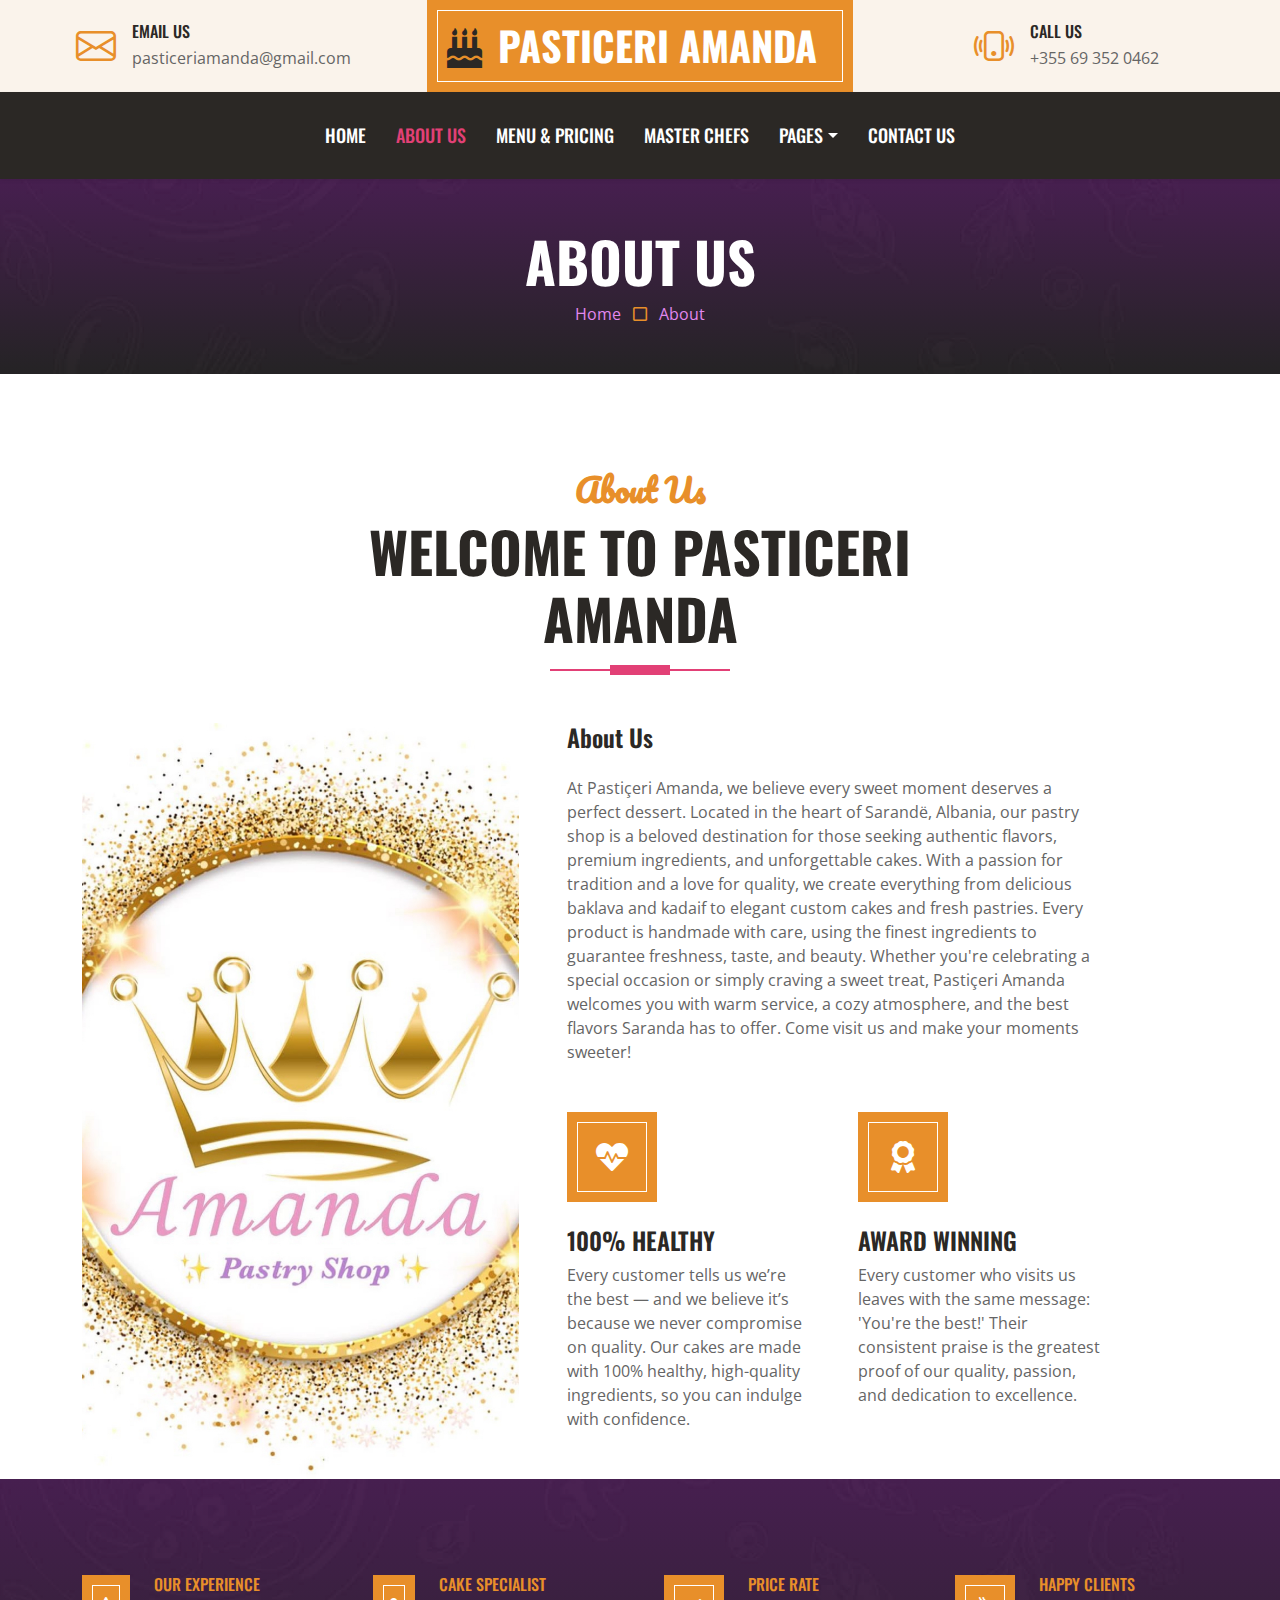
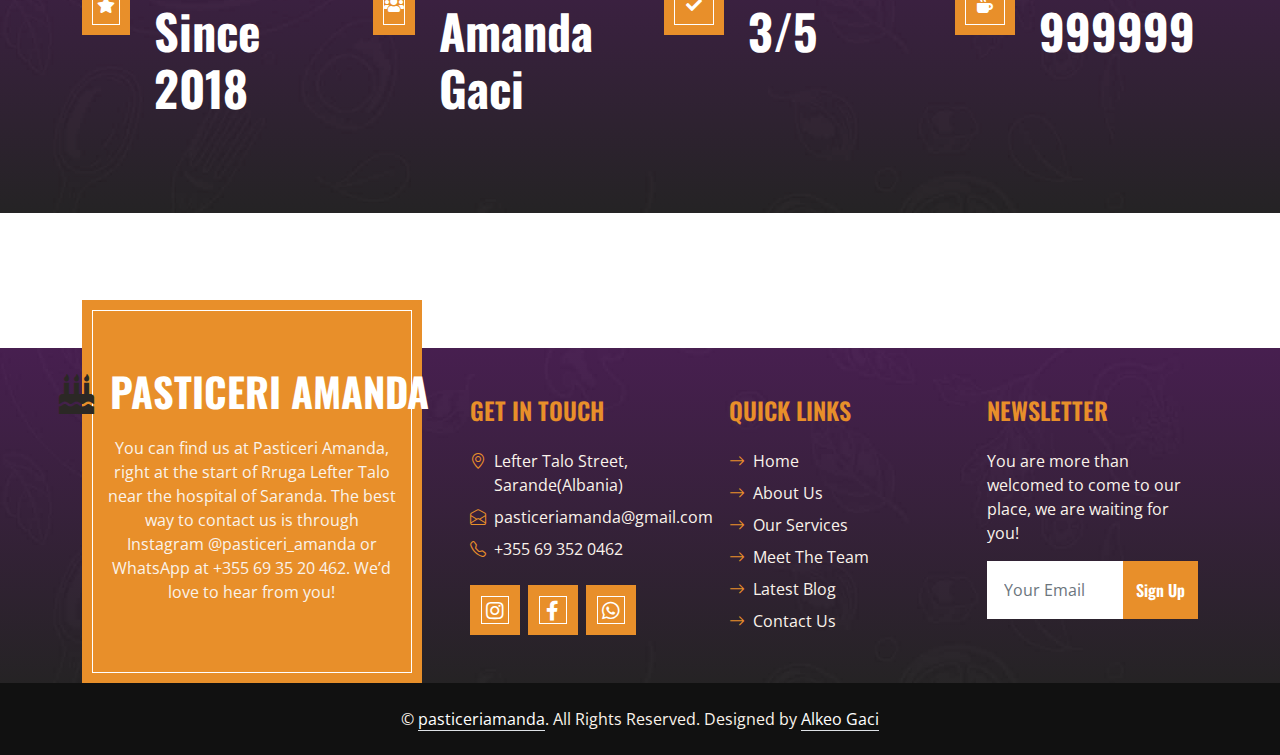
<file: about.html>
<!DOCTYPE html>
<html lang="en">

<head>
    <meta charset="utf-8">
    <title>Pasticeri Amanda</title>
    <meta content="width=device-width, initial-scale=1.0" name="viewport">
    <meta content="Pasticeri Amanda" name="keywords">
    <meta content="Pasticeri Amanda" name="description">

    <!-- Favicon -->
    <link href="logoamanda.jpg" rel="icon">

    <!-- Google Web Fonts -->
    <link rel="preconnect" href="https://fonts.googleapis.com">
    <link rel="preconnect" href="https://fonts.gstatic.com" crossorigin>
    <link href="https://fonts.googleapis.com/css2?family=Open+Sans:wght@400;600&family=Oswald:wght@500;600;700&family=Pacifico&display=swap" rel="stylesheet"> 

    <!-- Icon Font Stylesheet -->
    <link href="https://cdnjs.cloudflare.com/ajax/libs/font-awesome/5.10.0/css/all.min.css" rel="stylesheet">
    <link href="https://cdn.jsdelivr.net/npm/bootstrap-icons@1.4.1/font/bootstrap-icons.css" rel="stylesheet">

    <!-- Libraries Stylesheet -->
    <link href="lib/owlcarousel/assets/owl.carousel.min.css" rel="stylesheet">

    <!-- Customized Bootstrap Stylesheet -->
    <link href="css/bootstrap.min.css" rel="stylesheet">

    <!-- Template Stylesheet -->
    <link href="css/style.css" rel="stylesheet">
</head>

<body>
    <!-- Topbar Start -->
    <div class="container-fluid px-0 d-none d-lg-block">
        <div class="row gx-0">
            <div class="col-lg-4 text-center bg-secondary py-3">
                <div class="d-inline-flex align-items-center justify-content-center">
                    <i class="bi bi-envelope fs-1 text-primary me-3"></i>
                    <div class="text-start">
                        <h6 class="text-uppercase mb-1">Email Us</h6>
                        <span>pasticeriamanda@gmail.com</span>
                    </div>
                </div>
            </div>
            <div class="col-lg-4 text-center bg-primary border-inner py-3">
                <div class="d-inline-flex align-items-center justify-content-center">
                    <a href="index.html" class="navbar-brand">
                        <h1 class="m-0 text-uppercase text-white"><i class="fa fa-birthday-cake fs-1 text-dark me-3"></i>Pasticeri Amanda</h1>
                    </a>
                </div>
            </div>
            <div class="col-lg-4 text-center bg-secondary py-3">
                <div class="d-inline-flex align-items-center justify-content-center">
                    <i class="bi bi-phone-vibrate fs-1 text-primary me-3"></i>
                    <div class="text-start">
                        <h6 class="text-uppercase mb-1">Call Us</h6>
                        <span>+355 69 352 0462</span>
                    </div>
                </div>
            </div>
        </div>
    </div>
    <!-- Topbar End -->


    <!-- Navbar Start -->
    <nav class="navbar navbar-expand-lg bg-dark navbar-dark shadow-sm py-3 py-lg-0 px-3 px-lg-0">
        <a href="index.html" class="navbar-brand d-block d-lg-none">
            <h1 class="m-0 text-uppercase text-white"><i class="fa fa-birthday-cake fs-1 text-primary me-3"></i>Pasticeri Amanda</h1>
        </a>
        <button class="navbar-toggler" type="button" data-bs-toggle="collapse" data-bs-target="#navbarCollapse">
            <span class="navbar-toggler-icon"></span>
        </button>
        <div class="collapse navbar-collapse" id="navbarCollapse">
            <div class="navbar-nav ms-auto mx-lg-auto py-0">
                <a href="index.html" class="nav-item nav-link">Home</a>
                <a href="about.html" class="nav-item nav-link active">About Us</a>
                <a href="menu.html" class="nav-item nav-link">Menu & Pricing</a>
                <a href="team.html" class="nav-item nav-link">Master Chefs</a>
                <div class="nav-item dropdown">
                    <a href="#" class="nav-link dropdown-toggle" data-bs-toggle="dropdown">Pages</a>
                    <div class="dropdown-menu m-0">
                        <a href="service.html" class="dropdown-item">Our Service</a>
                        <a href="testimonial.html" class="dropdown-item">Testimonial</a>
                    </div>
                </div>
                <a href="contact.html" class="nav-item nav-link">Contact Us</a>
            </div>
        </div>
    </nav>
    <!-- Navbar End -->


    <!-- Page Header Start -->
    <div class="container-fluid bg-dark bg-img p-5 mb-5">
        <div class="row">
            <div class="col-12 text-center">
                <h1 class="display-4 text-uppercase text-white">About Us</h1>
                <a href="">Home</a>
                <i class="far fa-square text-primary px-2"></i>
                <a href="">About</a>
            </div>
        </div>
    </div>
    <!-- Page Header End -->


    <!-- About Start -->
    <div class="container-fluid pt-5">
        <div class="container">
            <div class="section-title position-relative text-center mx-auto mb-5 pb-3" style="max-width: 600px;">
                <h2 class="text-primary font-secondary">About Us</h2>
                <h1 class="display-4 text-uppercase">Welcome To Pasticeri Amanda</h1>
            </div>
            <div class="row gx-5">
                <div class="col-lg-5 mb-5 mb-lg-0" style="min-height: 400px;">
                    <div class="position-relative h-100">
                        <img class="position-absolute w-100 h-100" src="logoamanda.jpg"  style="object-fit: cover;">
                    </div>
                </div>
                <div class="col-lg-6 pb-5">
                    <h4 class="mb-4">About Us</h4>
                    <p class="mb-5">At Pastiçeri Amanda, we believe every sweet moment deserves a perfect dessert. Located in the heart of Sarandë, Albania, our pastry shop is a beloved destination for those seeking authentic flavors, premium ingredients, and unforgettable cakes. With a passion for tradition and a love for quality, we create everything from delicious baklava and kadaif to elegant custom cakes and fresh pastries. Every product is handmade with care, using the finest ingredients to guarantee freshness, taste, and beauty. Whether you're celebrating a special occasion or simply craving a sweet treat, Pastiçeri Amanda welcomes you with warm service, a cozy atmosphere, and the best flavors Saranda has to offer. Come visit us and make your moments sweeter!</p>
                    <div class="row g-5">
                        <div class="col-sm-6">
                            <div class="d-flex align-items-center justify-content-center bg-primary border-inner mb-4" style="width: 90px; height: 90px;">
                                <i class="fa fa-heartbeat fa-2x text-white"></i>
                            </div>
                            <h4 class="text-uppercase">100% Healthy</h4>
                            <p class="mb-0">Every customer tells us we’re the best — and we believe it’s because we never compromise on quality. Our cakes are made with 100% healthy, high-quality ingredients, so you can indulge with confidence.</p>
                        </div>
                        <div class="col-sm-6">
                            <div class="d-flex align-items-center justify-content-center bg-primary border-inner mb-4" style="width: 90px; height: 90px;">
                                <i class="fa fa-award fa-2x text-white"></i>
                            </div>
                            <h4 class="text-uppercase">Award Winning</h4>
                            <p class="mb-0">Every customer who visits us leaves with the same message: 'You're the best!' Their consistent praise is the greatest proof of our quality, passion, and dedication to excellence.</p>
                        </div>
                    </div>
                </div>
            </div>
        </div>
    </div>
    <!-- About End -->


    <!-- Facts Start -->
    <div class="container-fluid bg-img py-5 mb-5">
        <div class="container py-5">
            <div class="row gx-5 gy-4">
                <div class="col-lg-3 col-md-6">
                    <div class="d-flex">
                        <div class="bg-primary border-inner d-flex align-items-center justify-content-center mb-3" style="width: 60px; height: 60px;">
                            <i class="fa fa-star text-white"></i>
                        </div>
                        <div class="ps-4">
                            <h6 class="text-primary text-uppercase">Our Experience</h6>
                            <h1 class="display-5 text-white mb-0">Since 2018</h1>
                        </div>
                    </div>
                </div>
                <div class="col-lg-3 col-md-6">
                    <div class="d-flex">
                        <div class="bg-primary border-inner d-flex align-items-center justify-content-center mb-3" style="width: 60px; height: 60px;">
                            <i class="fa fa-users text-white"></i>
                        </div>
                        <div class="ps-4">
                            <h6 class="text-primary text-uppercase">Cake Specialist</h6>
                            <h1 class="display-5 text-white mb-0">Amanda Gaci</h1>
                        </div>
                    </div>
                </div>
                <div class="col-lg-3 col-md-6">
                    <div class="d-flex">
                        <div class="bg-primary border-inner d-flex align-items-center justify-content-center mb-3" style="width: 60px; height: 60px;">
                            <i class="fa fa-check text-white"></i>
                        </div>
                        <div class="ps-4">
                            <h6 class="text-primary text-uppercase">Price Rate</h6>
                            <h1 class="display-5 text-white mb-0">3/5</h1>
                        </div>
                    </div>
                </div>
                <div class="col-lg-3 col-md-6">
                    <div class="d-flex">
                        <div class="bg-primary border-inner d-flex align-items-center justify-content-center mb-3" style="width: 60px; height: 60px;">
                            <i class="fa fa-mug-hot text-white"></i>
                        </div>
                        <div class="ps-4">
                            <h6 class="text-primary text-uppercase">Happy Clients</h6>
                            <h1 class="display-5 text-white mb-0" data-toggle="counter-up">999999</h1>
                        </div>
                    </div>
                </div>
            </div>
        </div>
    </div>
    <!-- Facts End -->


    <!-- Footer Start -->
    <div class="container-fluid bg-dark bg-img text-secondary" style="margin-top: 135px">
        <div class="container">
            <div class="row gx-5">
                <div class="col-lg-4 col-md-6 mt-lg-n5">
                    <div class="d-flex flex-column align-items-center justify-content-center text-center h-100 bg-primary border-inner p-4">
                        <a href="index.html" class="navbar-brand">
                            <h1 class="m-0 text-uppercase text-white"><i class="fa fa-birthday-cake fs-1 text-dark me-3"></i>Pasticeri Amanda</h1>
                        </a>
                        <p class="mt-3">You can find us at Pasticeri Amanda, right at the start of Rruga Lefter Talo near the hospital of Saranda. The best way to contact us is through Instagram @pasticeri_amanda or WhatsApp at +355 69 35 20 462. We’d love to hear from you!</p>
                    </div>
                </div>
                <div class="col-lg-8 col-md-6">
                    <div class="row gx-5">
                        <div class="col-lg-4 col-md-12 pt-5 mb-5">
                            <h4 class="text-primary text-uppercase mb-4">Get In Touch</h4>
                            <div class="d-flex mb-2">
                                <i class="bi bi-geo-alt text-primary me-2"></i>
                                <p class="mb-0">Lefter Talo Street, Sarande(Albania)</p>
                            </div>
                            <div class="d-flex mb-2">
                                <i class="bi bi-envelope-open text-primary me-2"></i>
                                <p class="mb-0">pasticeriamanda@gmail.com</p>
                            </div>
                            <div class="d-flex mb-2">
                                <i class="bi bi-telephone text-primary me-2"></i>
                                <p class="mb-0">+355 69 352 0462</p>
                            </div>
                            <div class="d-flex mt-4">
                                <a class="btn btn-lg btn-primary btn-lg-square border-inner rounded-0 me-2" href="https://www.instagram.com/pasticeri_amanda/?hl=en#"><i class="fab fa-instagram fw-normal"></i></a>
                                <a class="btn btn-lg btn-primary btn-lg-square border-inner rounded-0 me-2" href="https://www.facebook.com/profile.php?id=100065621074563&__tn__=%3C"><i class="fab fa-facebook-f fw-normal"></i></a>
                                <a class="btn btn-lg btn-primary btn-lg-square border-inner rounded-0 me-2" 
                                   href="https://wa.me/355693520462?text=Welcome%20to%20Pasticeri%20Amanda,%20how%20can%20we%20help%20you%20!" 
                                   target="_blank">
                            <i class="fab fa-whatsapp fw-normal"></i></a>
                            </div>
                        </div>
                        <div class="col-lg-4 col-md-12 pt-0 pt-lg-5 mb-5">
                            <h4 class="text-primary text-uppercase mb-4">Quick Links</h4>
                            <div class="d-flex flex-column justify-content-start">
                                <a class="text-secondary mb-2" href="index.html"><i class="bi bi-arrow-right text-primary me-2"></i>Home</a>
                                <a class="text-secondary mb-2" href="about.html"><i class="bi bi-arrow-right text-primary me-2"></i>About Us</a>
                                <a class="text-secondary mb-2" href="menu.html"><i class="bi bi-arrow-right text-primary me-2"></i>Our Services</a>
                                <a class="text-secondary mb-2" href="team.html"><i class="bi bi-arrow-right text-primary me-2"></i>Meet The Team</a>
                                <a class="text-secondary mb-2" href="https://www.google.com/search?client=safari&rls=en&q=pasticeri+amanda&ie=UTF-8&oe=UTF-8#scso=_aHcfaJvxONWGxc8P9_W9yQ4_118:653"><i class="bi bi-arrow-right text-primary me-2"></i>Latest Blog</a>
                                <a class="text-secondary" href="contact.html"><i class="bi bi-arrow-right text-primary me-2"></i>Contact Us</a>
                            </div>
                        </div>
                        <div class="col-lg-4 col-md-12 pt-0 pt-lg-5 mb-5">
                            <h4 class="text-primary text-uppercase mb-4">Newsletter</h4>
                            <p>You are more than welcomed to come to our place, we are waiting for you!</p>
                            <form action="">
                                <div class="input-group">
                                    <input type="text" class="form-control border-white p-3" placeholder="Your Email">
                                    <button class="btn btn-primary">Sign Up</button>
                                </div>
                            </form>
                        </div>
                    </div>
                </div>
            </div>
        </div>
    </div>
    <div class="container-fluid text-secondary py-4" style="background: #111111;">
        <div class="container text-center">
            <p class="mb-0">&copy; <a class="text-white border-bottom" href="https://www.google.com/search?client=safari&rls=en&q=pasticeri+amanda&ie=UTF-8&oe=UTF-8#scso=_aHcfaJvxONWGxc8P9_W9yQ4_118:653">pasticeriamanda</a>. All Rights Reserved. 
			
			Designed by <a class="text-white border-bottom" href="https://www.instagram.com/alkeog/#">Alkeo Gaci</a></p>
        </div>
    </div>
    <!-- Footer End -->


    <!-- Back to Top -->
    <a href="#" class="btn btn-primary border-inner py-3 fs-4 back-to-top"><i class="bi bi-arrow-up"></i></a>


    <!-- JavaScript Libraries -->
    <script src="https://code.jquery.com/jquery-3.4.1.min.js"></script>
    <script src="https://cdn.jsdelivr.net/npm/bootstrap@5.0.0/dist/js/bootstrap.bundle.min.js"></script>
    <script src="lib/easing/easing.min.js"></script>
    <script src="lib/waypoints/waypoints.min.js"></script>
    <script src="lib/counterup/counterup.min.js"></script>
    <script src="lib/owlcarousel/owl.carousel.min.js"></script>

    <!-- Template Javascript -->
    <script src="js/main.js"></script>
</body>

</html>
</file>
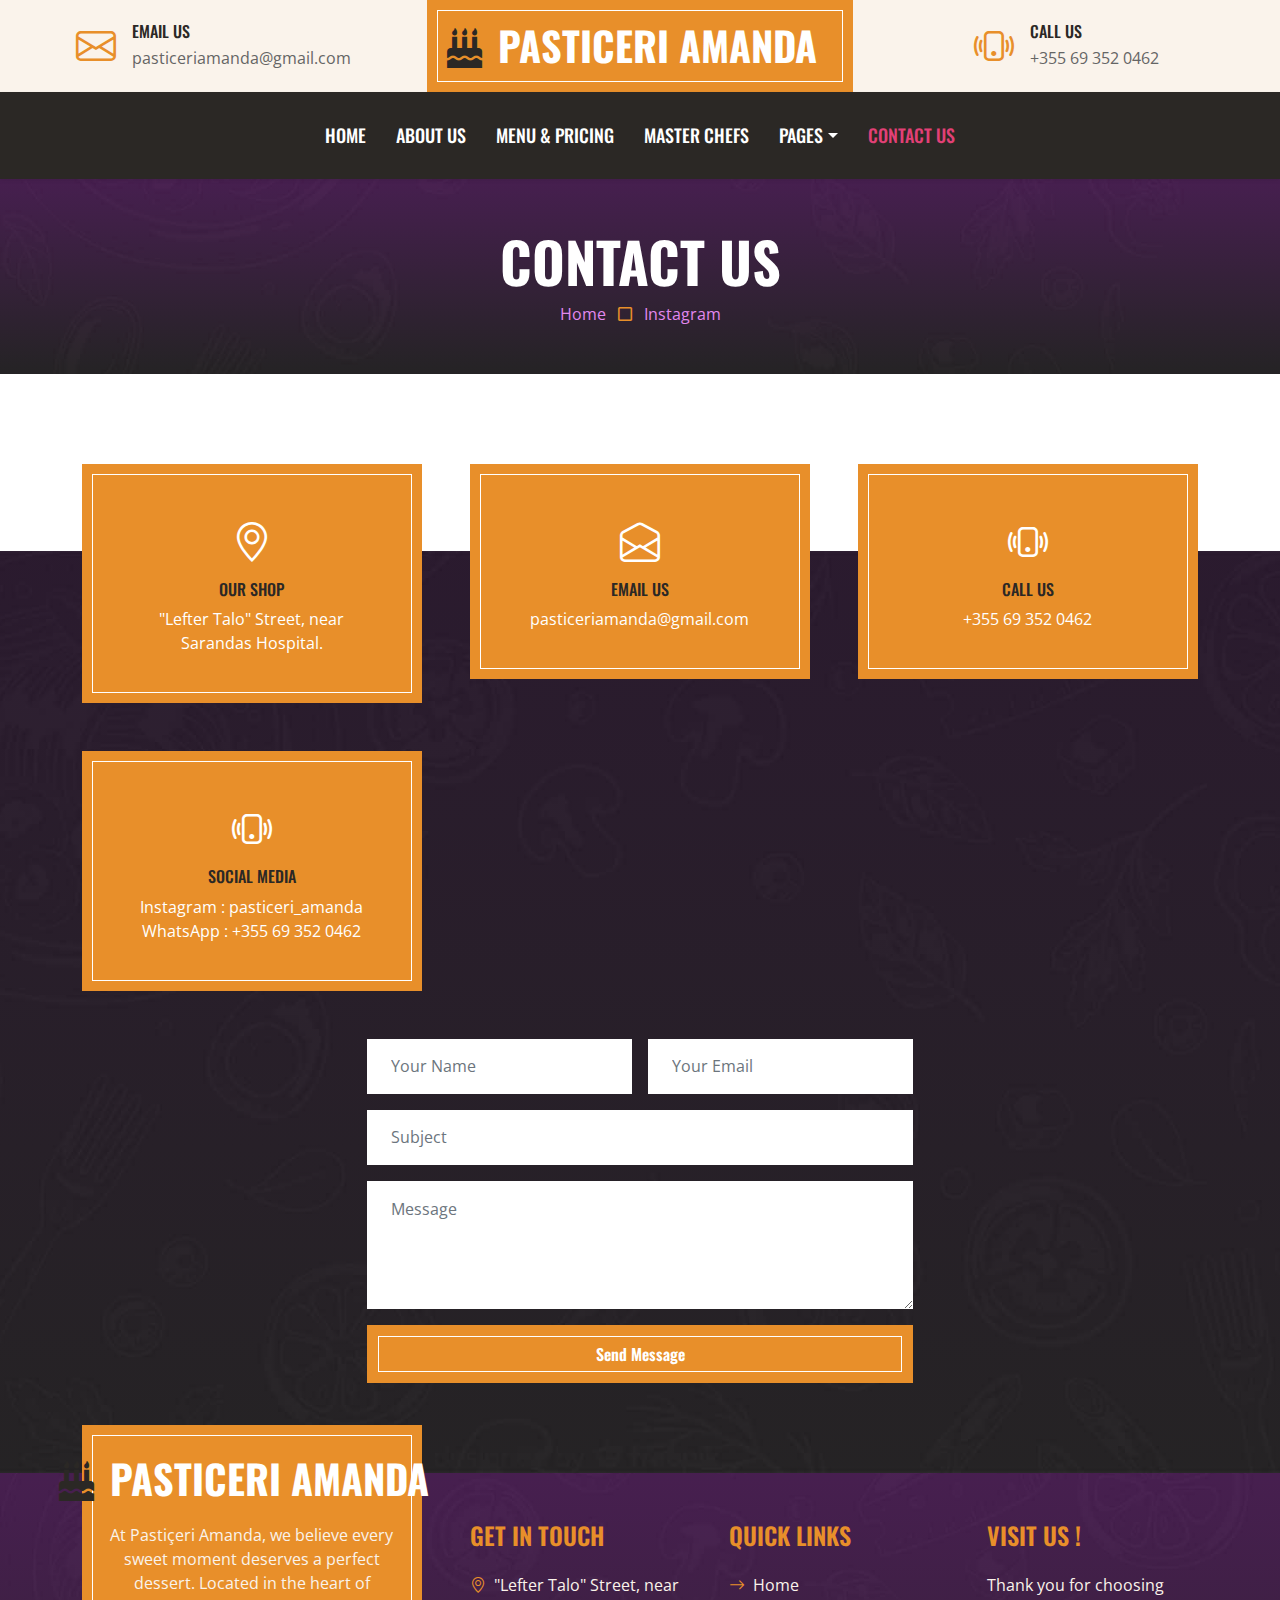
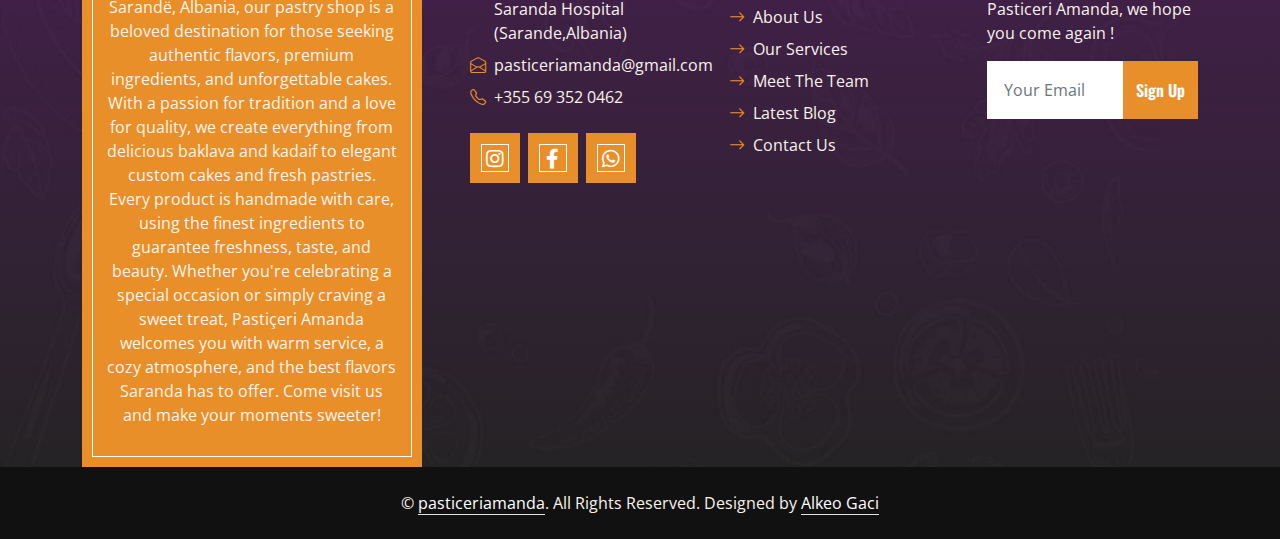
<file: contact.html>
<!DOCTYPE html>
<html lang="en">

<head>
    <meta charset="utf-8">
    <title>Pasticeri Amanda</title>
    <meta content="width=device-width, initial-scale=1.0" name="viewport">
    <meta content="Pasticeri Amanda" name="keywords">
    <meta content="Pasticeri Amanda" name="description">

    <!-- Favicon -->
    <link href="logoamanda.jpg" rel="icon">

    <!-- Google Web Fonts -->
    <link rel="preconnect" href="https://fonts.googleapis.com">
    <link rel="preconnect" href="https://fonts.gstatic.com" crossorigin>
    <link href="https://fonts.googleapis.com/css2?family=Open+Sans:wght@400;600&family=Oswald:wght@500;600;700&family=Pacifico&display=swap" rel="stylesheet"> 

    <!-- Icon Font Stylesheet -->
    <link href="https://cdnjs.cloudflare.com/ajax/libs/font-awesome/5.10.0/css/all.min.css" rel="stylesheet">
    <link href="https://cdn.jsdelivr.net/npm/bootstrap-icons@1.4.1/font/bootstrap-icons.css" rel="stylesheet">

    <!-- Libraries Stylesheet -->
    <link href="lib/owlcarousel/assets/owl.carousel.min.css" rel="stylesheet">

    <!-- Customized Bootstrap Stylesheet -->
    <link href="css/bootstrap.min.css" rel="stylesheet">

    <!-- Template Stylesheet -->
    <link href="css/style.css" rel="stylesheet">
</head>

<body>
    <!-- Topbar Start -->
    <div class="container-fluid px-0 d-none d-lg-block">
        <div class="row gx-0">
            <div class="col-lg-4 text-center bg-secondary py-3">
                <div class="d-inline-flex align-items-center justify-content-center">
                    <i class="bi bi-envelope fs-1 text-primary me-3"></i>
                    <div class="text-start">
                        <h6 class="text-uppercase mb-1">Email Us</h6>
                        <span>pasticeriamanda@gmail.com</span>
                    </div>
                </div>
            </div>
            <div class="col-lg-4 text-center bg-primary border-inner py-3">
                <div class="d-inline-flex align-items-center justify-content-center">
                    <a href="index.html" class="navbar-brand">
                        <h1 class="m-0 text-uppercase text-white"><i class="fa fa-birthday-cake fs-1 text-dark me-3"></i>Pasticeri Amanda</h1>
                    </a>
                </div>
            </div>
            <div class="col-lg-4 text-center bg-secondary py-3">
                <div class="d-inline-flex align-items-center justify-content-center">
                    <i class="bi bi-phone-vibrate fs-1 text-primary me-3"></i>
                    <div class="text-start">
                        <h6 class="text-uppercase mb-1">Call Us</h6>
                        <span>+355 69 352 0462</span>
                    </div>
                </div>
            </div>
        </div>
    </div>
    <!-- Topbar End -->


    <!-- Navbar Start -->
    <nav class="navbar navbar-expand-lg bg-dark navbar-dark shadow-sm py-3 py-lg-0 px-3 px-lg-0">
        <a href="index.html" class="navbar-brand d-block d-lg-none">
            <h1 class="m-0 text-uppercase text-white"><i class="fa fa-birthday-cake fs-1 text-primary me-3"></i>Pasticeri Amanda</h1>
        </a>
        <button class="navbar-toggler" type="button" data-bs-toggle="collapse" data-bs-target="#navbarCollapse">
            <span class="navbar-toggler-icon"></span>
        </button>
        <div class="collapse navbar-collapse" id="navbarCollapse">
            <div class="navbar-nav ms-auto mx-lg-auto py-0">
                <a href="index.html" class="nav-item nav-link">Home</a>
                <a href="about.html" class="nav-item nav-link">About Us</a>
                <a href="menu.html" class="nav-item nav-link">Menu & Pricing</a>
                <a href="team.html" class="nav-item nav-link">Master Chefs</a>
                <div class="nav-item dropdown">
                    <a href="#" class="nav-link dropdown-toggle" data-bs-toggle="dropdown">Pages</a>
                    <div class="dropdown-menu m-0">
                        <a href="service.html" class="dropdown-item">Our Service</a>
                        <a href="testimonial.html" class="dropdown-item">Testimonial</a>
                    </div>
                </div>
                <a href="contact.html" class="nav-item nav-link active">Contact Us</a>
            </div>
        </div>
    </nav>
    <!-- Navbar End -->


    <!-- Page Header Start -->
    <div class="container-fluid bg-dark bg-img p-5 mb-5">
        <div class="row">
            <div class="col-12 text-center">
                <h1 class="display-4 text-uppercase text-white">Contact Us</h1>
                <a href="index.html">Home</a>
                <i class="far fa-square text-primary px-2"></i>
                <a href="https://www.instagram.com/pasticeri_amanda/?hl=en#">Instagram</a>
            </div>
        </div>
    </div>
    <!-- Page Header End -->


    <!-- Contact Start -->
    <div class="container-fluid contact position-relative px-5" style="margin-top: 90px;">
        <div class="container">
            <div class="row g-5 mb-5">
                <div class="col-lg-4 col-md-6">
                    <div class="bg-primary border-inner text-center text-white p-5">
                        <i class="bi bi-geo-alt fs-1 text-white"></i>
                        <h6 class="text-uppercase my-2">Our Shop</h6>
                        <span>"Lefter Talo" Street, near Sarandas Hospital.</span>
                    </div>
                </div>
                <div class="col-lg-4 col-md-6">
                    <div class="bg-primary border-inner text-center text-white p-5">
                        <i class="bi bi-envelope-open fs-1 text-white"></i>
                        <h6 class="text-uppercase my-2">Email Us</h6>
                        <span>pasticeriamanda@gmail.com</span>
                    </div>
                </div>
                <div class="col-lg-4 col-md-6">
                    <div class="bg-primary border-inner text-center text-white p-5">
                        <i class="bi bi-phone-vibrate fs-1 text-white"></i>
                        <h6 class="text-uppercase my-2">Call Us</h6>
                        <span>+355 69 352 0462</span>
                    </div>
                </div>
                <div class="col-lg-4 col-md-6">
                    <div class="bg-primary border-inner text-center text-white p-5">
                        <i class="bi bi-phone-vibrate fs-1 text-white"></i>
                        <h6 class="text-uppercase my-2">Social Media</h6>
                        <span>Instagram : pasticeri_amanda</span>
                        <span>WhatsApp : +355 69 352 0462</span>
                    </div>
                </div>
            </div>
            <div class="row justify-content-center">
                <div class="col-lg-6">
                    <form id="whatsappForm" onsubmit="sendToWhatsApp(); return false;">
                        <div class="row g-3">
                            <div class="col-sm-6">
                                <input type="text" id="name" class="form-control bg-light border-0 px-4" placeholder="Your Name" style="height: 55px;" required>
                            </div>
                            <div class="col-sm-6">
                                <input type="email" id="email" class="form-control bg-light border-0 px-4" placeholder="Your Email" style="height: 55px;" required>
                            </div>
                            <div class="col-sm-12">
                                <input type="text" id="subject" class="form-control bg-light border-0 px-4" placeholder="Subject" style="height: 55px;" required>
                            </div>
                            <div class="col-sm-12">
                                <textarea id="message" class="form-control bg-light border-0 px-4 py-3" rows="4" placeholder="Message" required></textarea>
                            </div>
                            <div class="col-sm-12">
                                <button class="btn btn-primary border-inner w-100 py-3" type="submit">Send Message</button>
                            </div>
                        </div>
                    </form>
                </div>
            </div>
            
            <script>
            function sendToWhatsApp() {
                const name = document.getElementById("name").value.trim();
                const email = document.getElementById("email").value.trim();
                const subject = document.getElementById("subject").value.trim();
                const message = document.getElementById("message").value.trim();
            
                const fullMessage = `Name: ${name}%0AEmail: ${email}%0ASubject: ${subject}%0AMessage: ${message}`;
                const phoneNumber = "355693520462"; // Albania country code +355
                const url = `https://wa.me/${phoneNumber}?text=${fullMessage}`;
            
                window.open(url, '_blank');
            }
            </script>   
        </div>
    </div>
    <!-- Contact End -->


    <!-- Footer Start -->
    <div class="container-fluid bg-dark bg-img text-secondary" style="margin-top: 90px">
        <div class="container">
            <div class="row gx-5">
                <div class="col-lg-4 col-md-6 mt-lg-n5">
                    <div class="d-flex flex-column align-items-center justify-content-center text-center h-100 bg-primary border-inner p-4">
                        <a href="index.html" class="navbar-brand">
                            <h1 class="m-0 text-uppercase text-white"><i class="fa fa-birthday-cake fs-1 text-dark me-3"></i>Pasticeri Amanda</h1>
                        </a>
                        <p class="mt-3">At Pastiçeri Amanda, we believe every sweet moment deserves a perfect dessert. Located in the heart of Sarandë, Albania, our pastry shop is a beloved destination for those seeking authentic flavors, premium ingredients, and unforgettable cakes.

                            With a passion for tradition and a love for quality, we create everything from delicious baklava and kadaif to elegant custom cakes and fresh pastries. Every product is handmade with care, using the finest ingredients to guarantee freshness, taste, and beauty.
                            
                            Whether you're celebrating a special occasion or simply craving a sweet treat, Pastiçeri Amanda welcomes you with warm service, a cozy atmosphere, and the best flavors Saranda has to offer.
                            
                            Come visit us and make your moments sweeter!</p>
                    </div>
                </div>
                <div class="col-lg-8 col-md-6">
                    <div class="row gx-5">
                        <div class="col-lg-4 col-md-12 pt-5 mb-5">
                            <h4 class="text-primary text-uppercase mb-4">Get In Touch</h4>
                            <div class="d-flex mb-2">
                                <i class="bi bi-geo-alt text-primary me-2"></i>
                                <p class="mb-0">"Lefter Talo" Street, near Saranda Hospital (Sarande,Albania) </p>
                            </div>
                            <div class="d-flex mb-2">
                                <i class="bi bi-envelope-open text-primary me-2"></i>
                                <p class="mb-0">pasticeriamanda@gmail.com</p>
                            </div>
                            <div class="d-flex mb-2">
                                <i class="bi bi-telephone text-primary me-2"></i>
                                <p class="mb-0">+355 69 352 0462</p>
                            </div>
                            <div class="d-flex mt-4">
                                <a class="btn btn-lg btn-primary btn-lg-square border-inner rounded-0 me-2" href="https://www.instagram.com/pasticeri_amanda/?hl=en#"><i class="fab fa-instagram fw-normal"></i></a>
                                <a class="btn btn-lg btn-primary btn-lg-square border-inner rounded-0 me-2" href="https://www.facebook.com/profile.php?id=100065621074563&__tn__=%3C"><i class="fab fa-facebook-f fw-normal"></i></a>
                                <a class="btn btn-lg btn-primary btn-lg-square border-inner rounded-0 me-2" 
                                   href="https://wa.me/355693520462?text=Welcome%20to%20Pasticeri%20Amanda,%20how%20can%20we%20help%20you%20!" 
                                   target="_blank">
                            <i class="fab fa-whatsapp fw-normal"></i></a>
                            </div>
                        </div>
                        <div class="col-lg-4 col-md-12 pt-0 pt-lg-5 mb-5">
                            <h4 class="text-primary text-uppercase mb-4">Quick Links</h4>
                            <div class="d-flex flex-column justify-content-start">
                                <a class="text-secondary mb-2" href="index.html"><i class="bi bi-arrow-right text-primary me-2"></i>Home</a>
                                <a class="text-secondary mb-2" href="about.html"><i class="bi bi-arrow-right text-primary me-2"></i>About Us</a>
                                <a class="text-secondary mb-2" href="menu.html"><i class="bi bi-arrow-right text-primary me-2"></i>Our Services</a>
                                <a class="text-secondary mb-2" href="team.html"><i class="bi bi-arrow-right text-primary me-2"></i>Meet The Team</a>
                                <a class="text-secondary mb-2" href="https://www.google.com/search?client=safari&rls=en&q=pasticeri+amanda&ie=UTF-8&oe=UTF-8#scso=_aHcfaJvxONWGxc8P9_W9yQ4_118:653"><i class="bi bi-arrow-right text-primary me-2"></i>Latest Blog</a>
                                <a class="text-secondary" href="contact.html"><i class="bi bi-arrow-right text-primary me-2"></i>Contact Us</a>
                            </div>
                        </div>
                        <div class="col-lg-4 col-md-12 pt-0 pt-lg-5 mb-5">
                            <h4 class="text-primary text-uppercase mb-4">Visit Us !</h4>
                            <p>Thank you for choosing Pasticeri Amanda, we hope you come again !</p>
                            <form action="">
                                <div class="input-group">
                                    <input type="text" class="form-control border-white p-3" placeholder="Your Email">
                                    <button class="btn btn-primary">Sign Up</button>
                                </div>
                            </form>
                        </div>
                    </div>
                </div>
            </div>
        </div>
    </div>
    <div class="container-fluid text-secondary py-4" style="background: #111111;">
        <div class="container text-center">
            <p class="mb-0">&copy; <a class="text-white border-bottom" href="https://www.google.com/search?client=safari&rls=en&q=pasticeri+amanda&ie=UTF-8&oe=UTF-8#scso=_aHcfaJvxONWGxc8P9_W9yQ4_118:653">pasticeriamanda</a>. All Rights Reserved. 
                Designed by <a class="text-white border-bottom" href="https://www.instagram.com/alkeog/#">Alkeo Gaci</a></p>
        </div>
    </div>
    <!-- Footer End -->


    <!-- Back to Top -->
    <a href="#" class="btn btn-primary border-inner py-3 fs-4 back-to-top"><i class="bi bi-arrow-up"></i></a>


    <!-- JavaScript Libraries -->
    <script src="https://code.jquery.com/jquery-3.4.1.min.js"></script>
    <script src="https://cdn.jsdelivr.net/npm/bootstrap@5.0.0/dist/js/bootstrap.bundle.min.js"></script>
    <script src="lib/easing/easing.min.js"></script>
    <script src="lib/waypoints/waypoints.min.js"></script>
    <script src="lib/counterup/counterup.min.js"></script>
    <script src="lib/owlcarousel/owl.carousel.min.js"></script>

    <!-- Template Javascript -->
    <script src="js/main.js"></script>
</body>

</html>
</file>
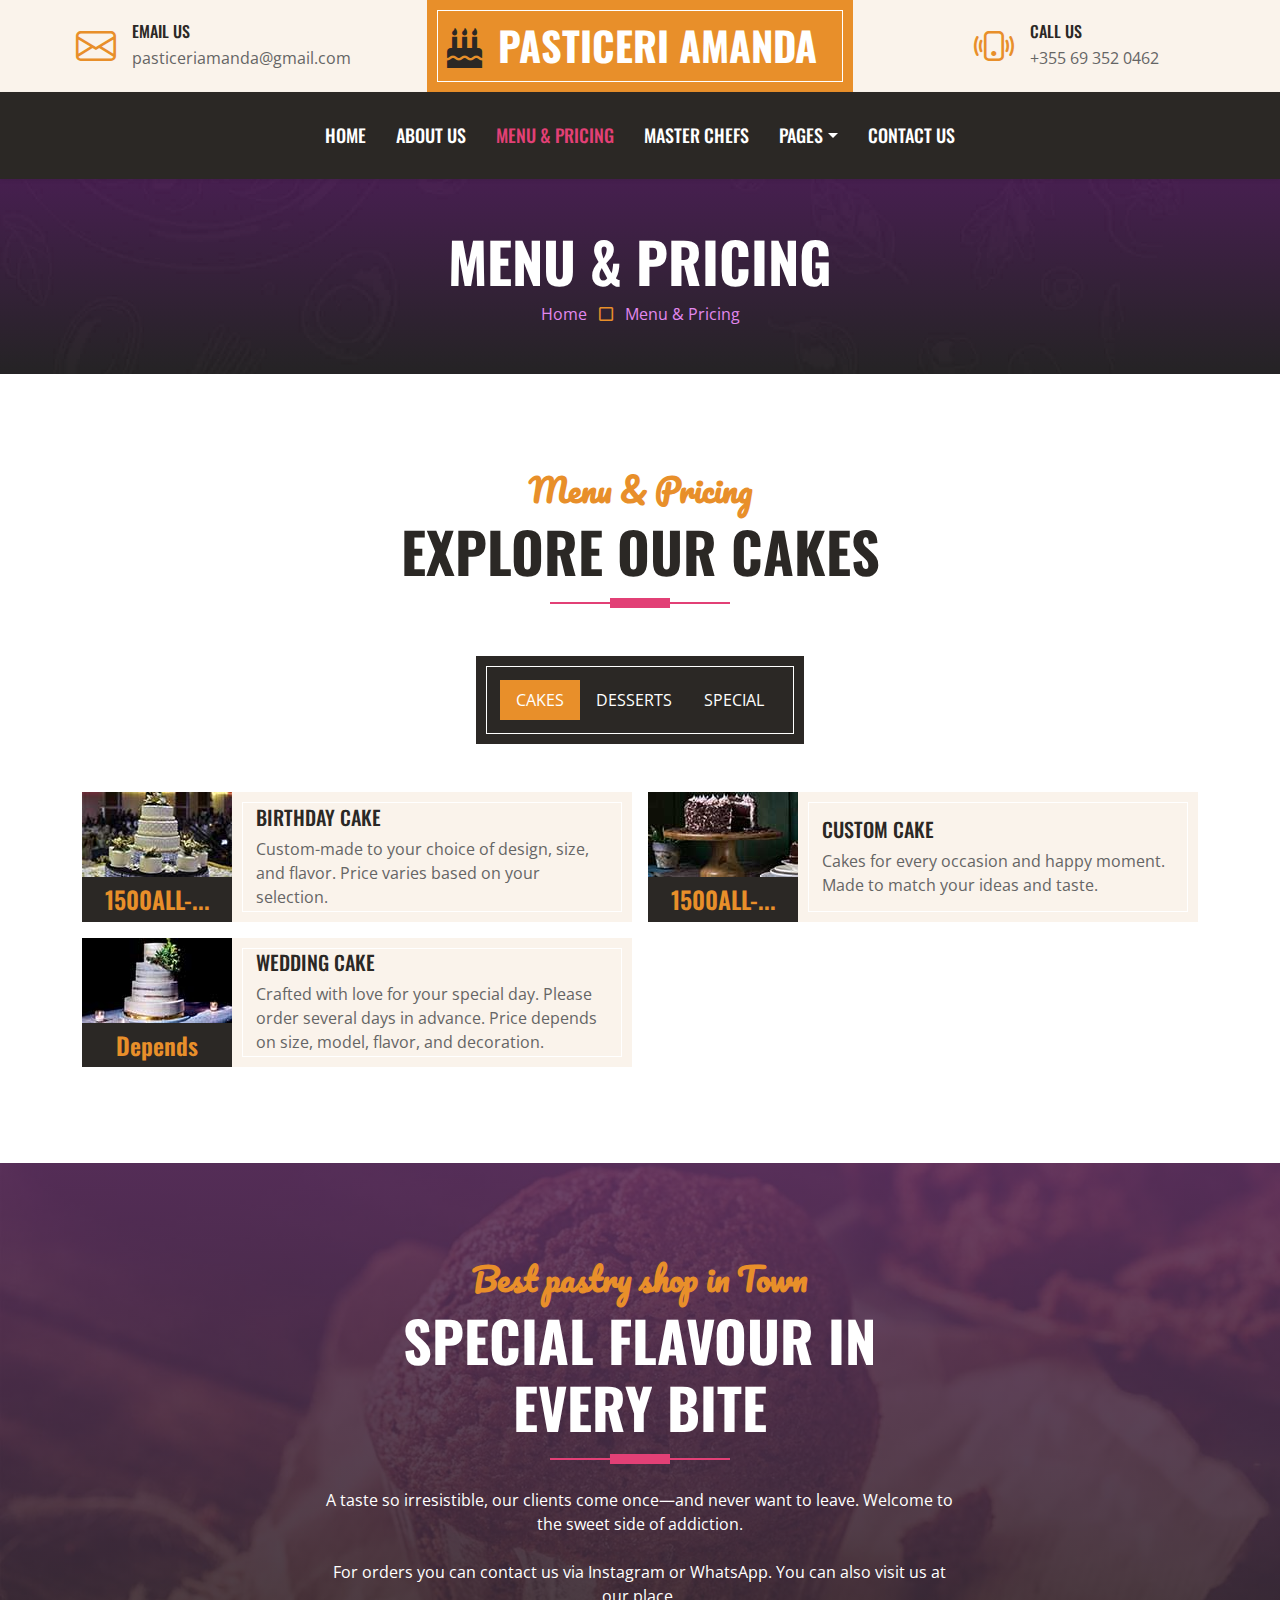
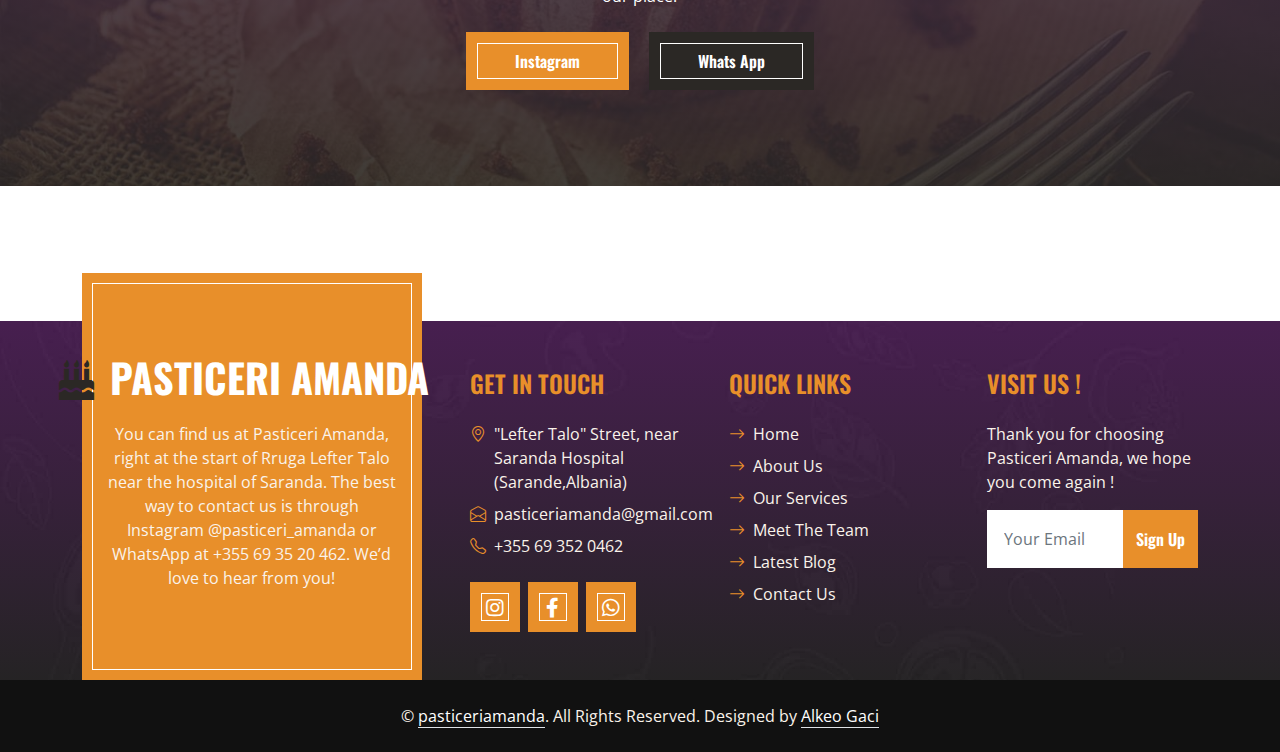
<file: menu.html>
<!DOCTYPE html>
<html lang="en">

<head>
    <meta charset="utf-8">
    <title>Pasticeri Amanda</title>
    <meta content="width=device-width, initial-scale=1.0" name="viewport">
    <meta content="Pasticeri Amanda" name="keywords">
    <meta content="Pasticeri Amanda" name="description">

    <!-- Favicon -->
    <link href="img/favicon.ico" rel="icon">

    <!-- Google Web Fonts -->
    <link rel="preconnect" href="https://fonts.googleapis.com">
    <link rel="preconnect" href="https://fonts.gstatic.com" crossorigin>
    <link href="https://fonts.googleapis.com/css2?family=Open+Sans:wght@400;600&family=Oswald:wght@500;600;700&family=Pacifico&display=swap" rel="stylesheet"> 

    <!-- Icon Font Stylesheet -->
    <link href="https://cdnjs.cloudflare.com/ajax/libs/font-awesome/5.10.0/css/all.min.css" rel="stylesheet">
    <link href="https://cdn.jsdelivr.net/npm/bootstrap-icons@1.4.1/font/bootstrap-icons.css" rel="stylesheet">

    <!-- Libraries Stylesheet -->
    <link href="lib/owlcarousel/assets/owl.carousel.min.css" rel="stylesheet">

    <!-- Customized Bootstrap Stylesheet -->
    <link href="css/bootstrap.min.css" rel="stylesheet">

    <!-- Template Stylesheet -->
    <link href="css/style.css" rel="stylesheet">
</head>

<body>
    <!-- Topbar Start -->
    <div class="container-fluid px-0 d-none d-lg-block">
        <div class="row gx-0">
            <div class="col-lg-4 text-center bg-secondary py-3">
                <div class="d-inline-flex align-items-center justify-content-center">
                    <i class="bi bi-envelope fs-1 text-primary me-3"></i>
                    <div class="text-start">
                        <h6 class="text-uppercase mb-1">Email Us</h6>
                        <span>pasticeriamanda@gmail.com</span>
                    </div>
                </div>
            </div>
            <div class="col-lg-4 text-center bg-primary border-inner py-3">
                <div class="d-inline-flex align-items-center justify-content-center">
                    <a href="index.html" class="navbar-brand">
                        <h1 class="m-0 text-uppercase text-white"><i class="fa fa-birthday-cake fs-1 text-dark me-3"></i>Pasticeri Amanda</h1>
                    </a>
                </div>
            </div>
            <div class="col-lg-4 text-center bg-secondary py-3">
                <div class="d-inline-flex align-items-center justify-content-center">
                    <i class="bi bi-phone-vibrate fs-1 text-primary me-3"></i>
                    <div class="text-start">
                        <h6 class="text-uppercase mb-1">Call Us</h6>
                        <span>+355 69 352 0462</span>
                    </div>
                </div>
            </div>
        </div>
    </div>
    <!-- Topbar End -->


    <!-- Navbar Start -->
    <nav class="navbar navbar-expand-lg bg-dark navbar-dark shadow-sm py-3 py-lg-0 px-3 px-lg-0">
        <a href="index.html" class="navbar-brand d-block d-lg-none">
            <h1 class="m-0 text-uppercase text-white"><i class="fa fa-birthday-cake fs-1 text-primary me-3"></i>Pasticeri Amanda</h1>
        </a>
        <button class="navbar-toggler" type="button" data-bs-toggle="collapse" data-bs-target="#navbarCollapse">
            <span class="navbar-toggler-icon"></span>
        </button>
        <div class="collapse navbar-collapse" id="navbarCollapse">
            <div class="navbar-nav ms-auto mx-lg-auto py-0">
                <a href="index.html" class="nav-item nav-link">Home</a>
                <a href="about.html" class="nav-item nav-link">About Us</a>
                <a href="menu.html" class="nav-item nav-link active">Menu & Pricing</a>
                <a href="team.html" class="nav-item nav-link">Master Chefs</a>
                <div class="nav-item dropdown">
                    <a href="#" class="nav-link dropdown-toggle" data-bs-toggle="dropdown">Pages</a>
                    <div class="dropdown-menu m-0">
                        <a href="service.html" class="dropdown-item">Our Service</a>
                        <a href="testimonial.html" class="dropdown-item">Testimonial</a>
                    </div>
                </div>
                <a href="contact.html" class="nav-item nav-link">Contact Us</a>
            </div>
        </div>
    </nav>
    <!-- Navbar End -->


    <!-- Page Header Start -->
    <div class="container-fluid bg-dark bg-img p-5 mb-5">
        <div class="row">
            <div class="col-12 text-center">
                <h1 class="display-4 text-uppercase text-white">Menu & Pricing</h1>
                <a href="">Home</a>
                <i class="far fa-square text-primary px-2"></i>
                <a href="">Menu & Pricing</a>
            </div>
        </div>
    </div>
    <!-- Page Header End -->


   <!-- Products Start -->
   <div class="container-fluid about py-5">
    <div class="container">
        <div class="section-title position-relative text-center mx-auto mb-5 pb-3" style="max-width: 600px;">
            <h2 class="text-primary font-secondary">Menu & Pricing</h2>
            <h1 class="display-4 text-uppercase">Explore Our Cakes</h1>
        </div>
        <div class="tab-class text-center">
            <ul class="nav nav-pills d-inline-flex justify-content-center bg-dark text-uppercase border-inner p-4 mb-5">
                <li class="nav-item">
                    <a class="nav-link text-white active" data-bs-toggle="pill" href="#tab-1">Cakes</a>
                </li>
                <li class="nav-item">
                    <a class="nav-link text-white" data-bs-toggle="pill" href="#tab-2">Desserts</a>
                </li>
                <li class="nav-item">
                    <a class="nav-link text-white" data-bs-toggle="pill" href="#tab-3">Special</a>
                </li>
            </ul>
            <div class="tab-content">
                <div id="tab-1" class="tab-pane fade show p-0 active">
                    <div class="row g-3">
                        <div class="col-lg-6">
                            <div class="d-flex h-100">
                                <div class="flex-shrink-0">
                                    <img class="img-fluid" src="img/cake-1.jpg" alt="" style="width: 150px; height: 85px;">
                                    <h4 class="bg-dark text-primary p-2 m-0">1500ALL-...</h4>
                                </div>
                                <div class="d-flex flex-column justify-content-center text-start bg-secondary border-inner px-4">
                                    <h5 class="text-uppercase">Birthday Cake</h5>
                                    <span>Custom-made to your choice of design, size, and flavor.
                                        Price varies based on your selection.</span>
                                </div>
                            </div>
                        </div>
                        <div class="col-lg-6">
                            <div class="d-flex h-100">
                                <div class="flex-shrink-0">
                                    <img class="img-fluid" src="img/cake-3.jpg" alt="" style="width: 150px; height: 85px;">
                                    <h4 class="bg-dark text-primary p-2 m-0">1500ALL-...</h4>
                                </div>
                                <div class="d-flex flex-column justify-content-center text-start bg-secondary border-inner px-4">
                                    <h5 class="text-uppercase">Custom Cake</h5>
                                    <span>Cakes for every occasion and happy moment.
                                        Made to match your ideas and taste.</span>
                                </div>
                            </div>
                        </div>
                        <div class="col-lg-6">
                            <div class="d-flex h-100">
                                <div class="flex-shrink-0">
                                    <img class="img-fluid" src="img/cake-2.jpg" alt="" style="width: 150px; height: 85px;">
                                    <h4 class="bg-dark text-primary p-2 m-0">Depends</h4>
                                </div>
                                <div class="d-flex flex-column justify-content-center text-start bg-secondary border-inner px-4">
                                    <h5 class="text-uppercase">Wedding Cake</h5>
                                    <span>Crafted with love for your special day.
                                        Please order several days in advance.
                                        Price depends on size, model, flavor, and decoration.</span>
                                </div>
                            </div>
                        </div>
                    </div>
                </div>
                <div id="tab-2" class="tab-pane fade show p-0">
                    <div class="row g-3">
                        <!-- Trilece -->
                        <div class="col-lg-6">
                            <div class="d-flex h-100">
                                <div class="flex-shrink-0">
                                    <img class="img-fluid" src="trilece.jpg" alt="" style="width: 150px; height: 85px;">
                                    <h4 class="bg-dark text-primary p-2 m-0">200 ALL</h4>
                                </div>
                                <div class="d-flex flex-column justify-content-center text-start bg-secondary border-inner px-4">
                                    <h5 class="text-uppercase">Trilece</h5>
                                    <span>Soft and milky traditional dessert, perfect for any time.</span>
                                </div>
                            </div>
                        </div>
                
                        <!-- Zupa -->
                        <div class="col-lg-6">
                            <div class="d-flex h-100">
                                <div class="flex-shrink-0">
                                    <img class="img-fluid" src="zupa.jpg" alt="" style="width: 150px; height: 85px;">
                                    <h4 class="bg-dark text-primary p-2 m-0">100 ALL</h4>
                                </div>
                                <div class="d-flex flex-column justify-content-center text-start bg-secondary border-inner px-4">
                                    <h5 class="text-uppercase">Zupa</h5>
                                    <span>Light layered dessert with delicate cream and biscuits.</span>
                                </div>
                            </div>
                        </div>
                
                        <!-- Ekmek -->
                        <div class="col-lg-6">
                            <div class="d-flex h-100">
                                <div class="flex-shrink-0">
                                    <img class="img-fluid" src="ekmek.jpg" alt="" style="width: 150px; height: 85px;">
                                    <h4 class="bg-dark text-primary p-2 m-0">200 ALL</h4>
                                </div>
                                <div class="d-flex flex-column justify-content-center text-start bg-secondary border-inner px-4">
                                    <h5 class="text-uppercase">Ekmek</h5>
                                    <span>Moist bread-based dessert topped with rich cream.</span>
                                </div>
                            </div>
                        </div>
                
                        <!-- Velvet Cake -->
                        <div class="col-lg-6">
                            <div class="d-flex h-100">
                                <div class="flex-shrink-0">
                                    <img class="img-fluid" src="velvet-cake.jpg" alt="" style="width: 150px; height: 85px;">
                                    <h4 class="bg-dark text-primary p-2 m-0">250 ALL</h4>
                                </div>
                                <div class="d-flex flex-column justify-content-center text-start bg-secondary border-inner px-4">
                                    <h5 class="text-uppercase">Velvet Cake</h5>
                                    <span>Elegant, soft, and flavorful classic velvet cake slice.</span>
                                </div>
                            </div>
                        </div>
                
                        <!-- Bueno Pasta -->
                        <div class="col-lg-6">
                            <div class="d-flex h-100">
                                <div class="flex-shrink-0">
                                    <img class="img-fluid" src="bueno-pasta.jpg" alt="" style="width: 150px; height: 85px;">
                                    <h4 class="bg-dark text-primary p-2 m-0">200 ALL</h4>
                                </div>
                                <div class="d-flex flex-column justify-content-center text-start bg-secondary border-inner px-4">
                                    <h5 class="text-uppercase">Bueno Cake</h5>
                                    <span>Creamy hazelnut delight inspired by Kinder Bueno.</span>
                                </div>
                            </div>
                        </div>
                
                        <!-- Snicker Pasta -->
                        <div class="col-lg-6">
                            <div class="d-flex h-100">
                                <div class="flex-shrink-0">
                                    <img class="img-fluid" src="snicker-pasta.jpg" alt="" style="width: 150px; height: 85px;">
                                    <h4 class="bg-dark text-primary p-2 m-0">230 ALL</h4>
                                </div>
                                <div class="d-flex flex-column justify-content-center text-start bg-secondary border-inner px-4">
                                    <h5 class="text-uppercase">Snicker Cake</h5>
                                    <span>Rich chocolate and peanut cake for true Snickers fans.</span>
                                </div>
                            </div>
                        </div>
                
                        <!-- Amanda Cake -->
                        <div class="col-lg-6">
                            <div class="d-flex h-100">
                                <div class="flex-shrink-0">
                                    <img class="img-fluid" src="amanda-cake.jpg" alt="" style="width: 150px; height: 85px;">
                                    <h4 class="bg-dark text-primary p-2 m-0">250 ALL</h4>
                                </div>
                                <div class="d-flex flex-column justify-content-center text-start bg-secondary border-inner px-4">
                                    <h5 class="text-uppercase">Amanda Cake</h5>
                                    <span>Our signature special cake, crafted with the finest ingredients.</span>
                                </div>
                            </div>
                        </div>
                    </div>
                </div>
                
                
                <div id="tab-3" class="tab-pane fade show p-0">
                    <div class="row g-3">
                        <!-- Baklava -->
                        <div class="col-lg-6">
                            <div class="d-flex h-100">
                                <div class="flex-shrink-0">
                                    <img class="img-fluid" src="baklava.jpg" alt="" style="width: 150px; height: 85px;">
                                    <h4 class="bg-dark text-primary p-2 m-0">Depends</h4>
                                </div>
                                <div class="d-flex flex-column justify-content-center text-start bg-secondary border-inner px-4">
                                    <h5 class="text-uppercase">Baklava</h5>
                                    <span>Traditional layered pastry with nuts and syrup, made fresh for every occasion.</span>
                                </div>
                            </div>
                        </div>
                
                        <!-- Portokalopita -->
                        <div class="col-lg-6">
                            <div class="d-flex h-100">
                                <div class="flex-shrink-0">
                                    <img class="img-fluid" src="portokalopita.jpg" alt="" style="width: 150px; height: 85px;">
                                    <h4 class="bg-dark text-primary p-2 m-0">Depends</h4>
                                </div>
                                <div class="d-flex flex-column justify-content-center text-start bg-secondary border-inner px-4">
                                    <h5 class="text-uppercase">Portokalopita</h5>
                                    <span>Greek-style orange syrup cake, moist and flavorful.Freshly made for you !</span>
                                </div>
                            </div>
                        </div>
                
                        <!-- Ice Cream -->
                        <div class="col-lg-6">
                            <div class="d-flex h-100">
                                <div class="flex-shrink-0">
                                    <img class="img-fluid" src="ice-cream.jpg" alt="" style="width: 150px; height: 85px;">
                                    <h4 class="bg-dark text-primary p-2 m-0">60 ALL per scoop</h4>
                                </div>
                                <div class="d-flex flex-column justify-content-center text-start bg-secondary border-inner px-4">
                                    <h5 class="text-uppercase">Ice Cream</h5>
                                    <span>  Refreshing and creamy ice cream, available in multiple flavors.</span>
                                </div>
                            </div>
                        </div>
                
                        <!-- Rafaello -->
                        <div class="col-lg-6">
                            <div class="d-flex h-100">
                                <div class="flex-shrink-0">
                                    <img class="img-fluid" src="rafaello.jpg" alt="" style="width: 150px; height: 85px;">
                                    <h4 class="bg-dark text-primary p-2 m-0">1500 ALL/kg</h4>
                                </div>
                                <div class="d-flex flex-column justify-content-center text-start bg-secondary border-inner px-4">
                                    <h5 class="text-uppercase">Rafaello</h5>
                                    <span>Delicate coconut and cream ball sweets, perfect for celebrations.</span>
                                </div>
                            </div>
                        </div>
                
                        <!-- Ferrero Rocher -->
                        <div class="col-lg-6">
                            <div class="d-flex h-100">
                                <div class="flex-shrink-0">
                                    <img class="img-fluid" src="ferrero-rocher.jpg" alt="" style="width: 150px; height: 85px;">
                                    <h4 class="bg-dark text-primary p-2 m-0">1500 ALL/kg</h4>
                                </div>
                                <div class="d-flex flex-column justify-content-center text-start bg-secondary border-inner px-4">
                                    <h5 class="text-uppercase">Ferrero Rocher</h5>
                                    <span>Luxurious chocolate-hazelnut balls for unforgettable moments.</span>
                                </div>
                            </div>
                        </div>
                
                        <!-- Kadaif -->
                        <div class="col-lg-6">
                            <div class="d-flex h-100">
                                <div class="flex-shrink-0">
                                    <img class="img-fluid" src="kadaif.jpg" alt="" style="width: 150px; height: 85px;">
                                    <h4 class="bg-dark text-primary p-2 m-0">Depends</h4>
                                </div>
                                <div class="d-flex flex-column justify-content-center text-start bg-secondary border-inner px-4">
                                    <h5 class="text-uppercase">Kadaif</h5>
                                    <span>Traditional shredded pastry dessert, rich with syrup and nuts.</span>
                                </div>
                            </div>
                        </div>
                
                        <!-- Embellira me shumicë -->
                        <div class="col-lg-6">
                            <div class="d-flex h-100">
                                <div class="flex-shrink-0">
                                    <img class="img-fluid" src="party-sweets.jpg" alt="" style="width: 150px; height: 85px;">
                                    <h4 class="bg-dark text-primary p-2 m-0">Depends</h4>
                                </div>
                                <div class="d-flex flex-column justify-content-center text-start bg-secondary border-inner px-4">
                                    <h5 class="text-uppercase">Party Sweets</h5>
                                    <span>Assorted mini desserts made for festive gatherings and special events.</span>
                                </div>
                            </div>
                        </div>
                    </div>
                </div>
                
            
            </div>
        </div>
    </div>
</div>
<!-- Products End -->


    <!-- Offer Start -->
    <div class="container-fluid bg-offer my-5 py-5">
        <div class="container py-5">
            <div class="row gx-5 justify-content-center">
                <div class="col-lg-7 text-center">
                    <div class="section-title position-relative text-center mx-auto mb-4 pb-3" style="max-width: 600px;">
                        <h2 class="text-primary font-secondary">Best pastry shop in Town</h2>
                        <h1 class="display-4 text-uppercase text-white">Special flavour in every bite</h1>
                    </div>
                    <p class="text-white mb-4">A taste so irresistible, our clients come once—and never want to leave. Welcome to the sweet side of addiction.</p>
                    <p class="text-white mb-4">For orders you can contact us via Instagram or WhatsApp. You can also visit us at our place.</p>
                    <a href="https://www.instagram.com/pasticeri_amanda/?hl=en#" class="btn btn-primary border-inner py-3 px-5 me-3">Instagram</a>
                    <a href="https://wa.me/355693520462?text=Welcome%20to%20Pasticeri%20Amanda,%20how%20can%20we%20help%20you%20!" class="btn btn-dark border-inner py-3 px-5">Whats App</a> 
                </div>    
            </div>
        </div>
    </div>
    <!-- Offer End -->
    

    <!-- Footer Start -->
    <div class="container-fluid bg-img text-secondary" style="margin-top: 135px">
        <div class="container">
            <div class="row gx-5">
                <div class="col-lg-4 col-md-6 mt-lg-n5">
                    <div class="d-flex flex-column align-items-center justify-content-center text-center h-100 bg-primary border-inner p-4">
                        <a href="index.html" class="navbar-brand">
                            <h1 class="m-0 text-uppercase text-white"><i class="fa fa-birthday-cake fs-1 text-dark me-3"></i>Pasticeri Amanda</h1>
                        </a>
                        <p class="mt-3">You can find us at Pasticeri Amanda, right at the start of Rruga Lefter Talo near the hospital of Saranda. The best way to contact us is through Instagram @pasticeri_amanda or WhatsApp at +355 69 35 20 462. We’d love to hear from you!</p>
                    </div>
                </div>
                <div class="col-lg-8 col-md-6">
                    <div class="row gx-5">
                        <div class="col-lg-4 col-md-12 pt-5 mb-5">
                            <h4 class="text-primary text-uppercase mb-4">Get In Touch</h4>
                            <div class="d-flex mb-2">
                                <i class="bi bi-geo-alt text-primary me-2"></i>
                                <p class="mb-0">"Lefter Talo" Street, near Saranda Hospital (Sarande,Albania) </p>
                            </div>
                            <div class="d-flex mb-2">
                                <i class="bi bi-envelope-open text-primary me-2"></i>
                                <p class="mb-0">pasticeriamanda@gmail.com</p>
                            </div>
                            <div class="d-flex mb-2">
                                <i class="bi bi-telephone text-primary me-2"></i>
                                <p class="mb-0">+355 69 352 0462</p>
                            </div>
                            <div class="d-flex mt-4">
                                <a class="btn btn-lg btn-primary btn-lg-square border-inner rounded-0 me-2" href="https://www.instagram.com/pasticeri_amanda/?hl=en#"><i class="fab fa-instagram fw-normal"></i></a>
                                <a class="btn btn-lg btn-primary btn-lg-square border-inner rounded-0 me-2" href="https://www.facebook.com/profile.php?id=100065621074563&__tn__=%3C"><i class="fab fa-facebook-f fw-normal"></i></a>
                                <a class="btn btn-lg btn-primary btn-lg-square border-inner rounded-0 me-2" 
                                   href="https://wa.me/355693520462?text=Welcome%20to%20Pasticeri%20Amanda,%20how%20can%20we%20help%20you%20!" 
                                   target="_blank">
                            <i class="fab fa-whatsapp fw-normal"></i></a>
                            </div>
                        </div>
                        <div class="col-lg-4 col-md-12 pt-0 pt-lg-5 mb-5">
                            <h4 class="text-primary text-uppercase mb-4">Quick Links</h4>
                            <div class="d-flex flex-column justify-content-start">
                                <a class="text-secondary mb-2" href="index.html"><i class="bi bi-arrow-right text-primary me-2"></i>Home</a>
                                <a class="text-secondary mb-2" href="about.html"><i class="bi bi-arrow-right text-primary me-2"></i>About Us</a>
                                <a class="text-secondary mb-2" href="menu.html"><i class="bi bi-arrow-right text-primary me-2"></i>Our Services</a>
                                <a class="text-secondary mb-2" href="team.html"><i class="bi bi-arrow-right text-primary me-2"></i>Meet The Team</a>
                                <a class="text-secondary mb-2" href="https://www.google.com/search?client=safari&rls=en&q=pasticeri+amanda&ie=UTF-8&oe=UTF-8#scso=_aHcfaJvxONWGxc8P9_W9yQ4_118:653"><i class="bi bi-arrow-right text-primary me-2"></i>Latest Blog</a>
                                <a class="text-secondary" href="contact.html"><i class="bi bi-arrow-right text-primary me-2"></i>Contact Us</a>
                            </div>
                        </div>
                        <div class="col-lg-4 col-md-12 pt-0 pt-lg-5 mb-5">
                            <h4 class="text-primary text-uppercase mb-4">Visit Us !</h4>
                            <p>Thank you for choosing Pasticeri Amanda, we hope you come again !</p>
                            <form action="">
                                <div class="input-group">
                                    <input type="text" class="form-control border-white p-3" placeholder="Your Email">
                                    <button class="btn btn-primary">Sign Up</button>
                                </div>
                            </form>
                        </div>
                    </div>
                </div>
            </div>
        </div>
    </div>
    <div class="container-fluid text-secondary py-4" style="background: #111111;">
        <div class="container text-center">
            <p class="mb-0">&copy; <a class="text-white border-bottom" href="https://www.google.com/search?client=safari&rls=en&q=pasticeri+amanda&ie=UTF-8&oe=UTF-8#scso=_aHcfaJvxONWGxc8P9_W9yQ4_118:653">pasticeriamanda</a>. All Rights Reserved. 
                Designed by <a class="text-white border-bottom" href="https://www.instagram.com/alkeog/#">Alkeo Gaci</a></p>
        </div>
    </div>
    <!-- Footer End -->


    <!-- Back to Top -->
    <a href="#" class="btn btn-primary border-inner py-3 fs-4 back-to-top"><i class="bi bi-arrow-up"></i></a>


    <!-- JavaScript Libraries -->
    <script src="https://code.jquery.com/jquery-3.4.1.min.js"></script>
    <script src="https://cdn.jsdelivr.net/npm/bootstrap@5.0.0/dist/js/bootstrap.bundle.min.js"></script>
    <script src="lib/easing/easing.min.js"></script>
    <script src="lib/waypoints/waypoints.min.js"></script>
    <script src="lib/counterup/counterup.min.js"></script>
    <script src="lib/owlcarousel/owl.carousel.min.js"></script>

    <!-- Template Javascript -->
    <script src="js/main.js"></script>
</body>

</html>
</file>
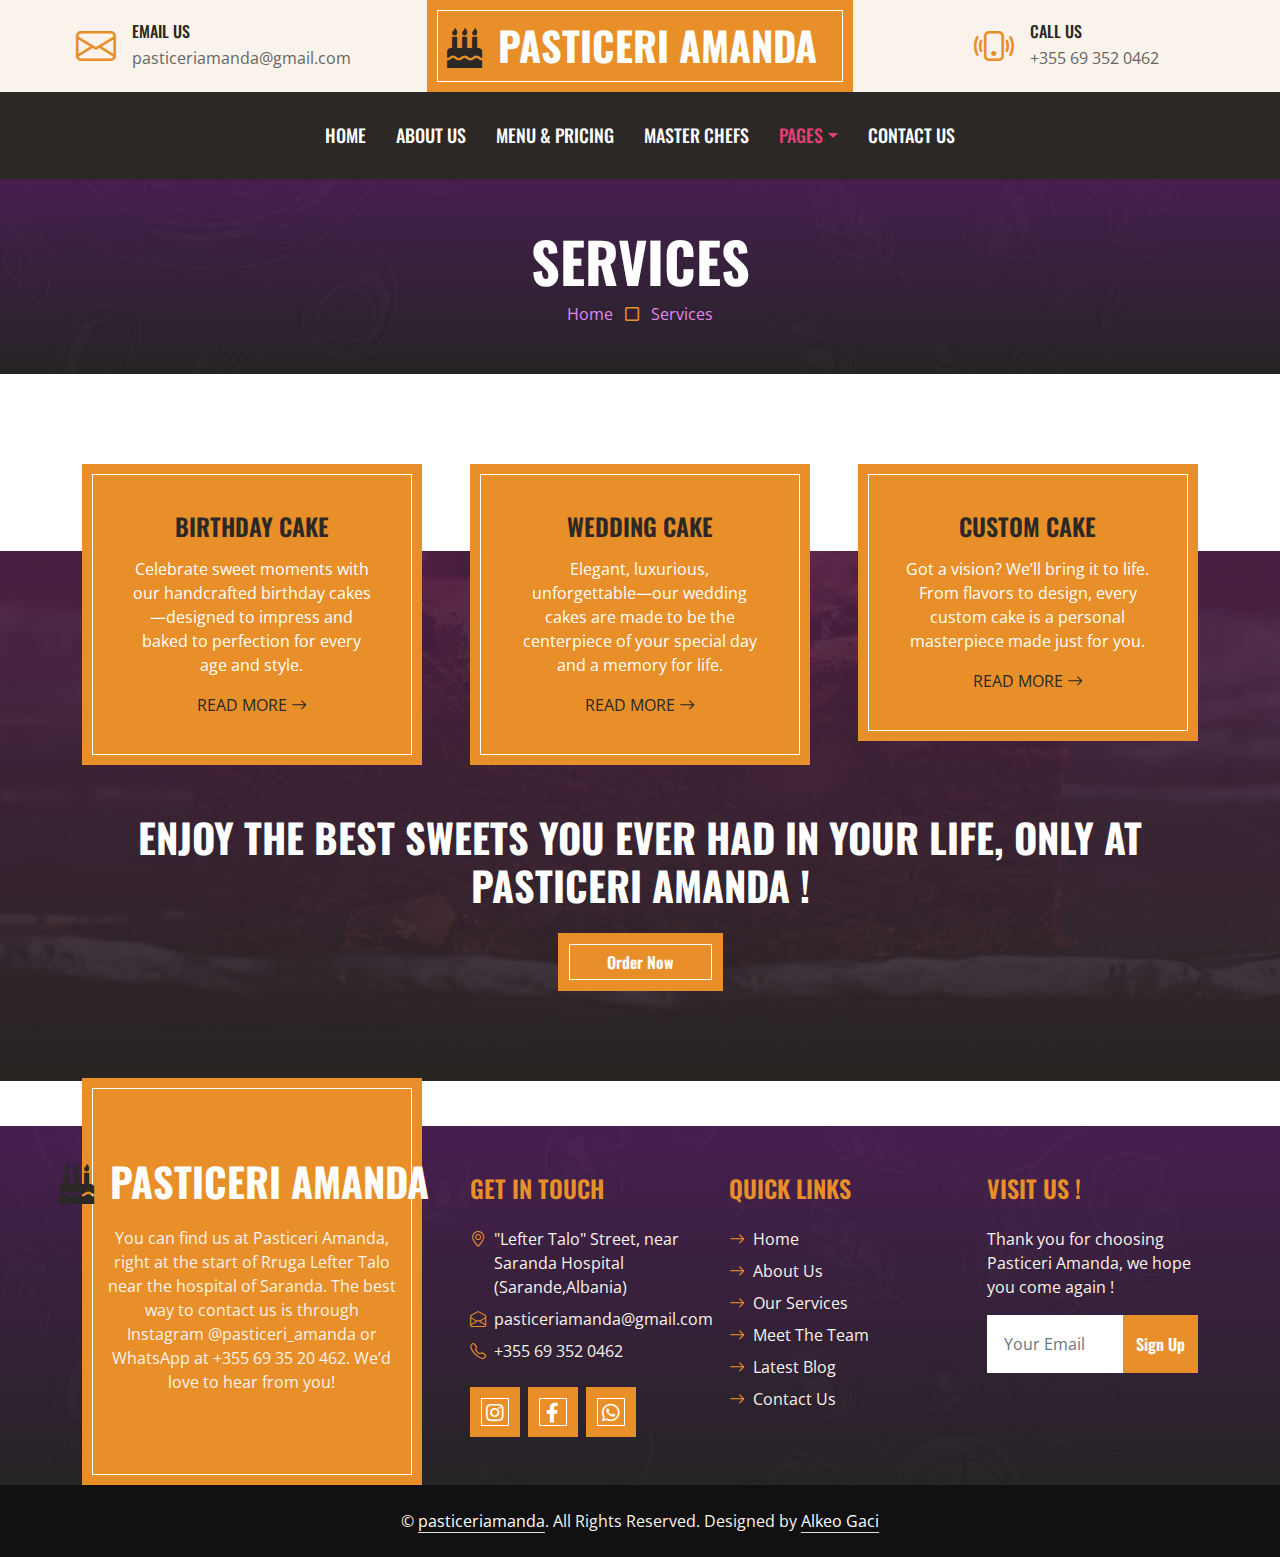
<file: service.html>
<!DOCTYPE html>
<html lang="en">

<head>
    <meta charset="utf-8">
    <title>Pasticeri Amanda</title>
    <meta content="width=device-width, initial-scale=1.0" name="viewport">
    <meta content="Pasticeri Amanda" name="keywords">
    <meta content="Pasticeri Amanda" name="description">

    <!-- Favicon -->
    <link href="logoamanda.jpg" rel="icon">

    <!-- Google Web Fonts -->
    <link rel="preconnect" href="https://fonts.googleapis.com">
    <link rel="preconnect" href="https://fonts.gstatic.com" crossorigin>
    <link href="https://fonts.googleapis.com/css2?family=Open+Sans:wght@400;600&family=Oswald:wght@500;600;700&family=Pacifico&display=swap" rel="stylesheet"> 

    <!-- Icon Font Stylesheet -->
    <link href="https://cdnjs.cloudflare.com/ajax/libs/font-awesome/5.10.0/css/all.min.css" rel="stylesheet">
    <link href="https://cdn.jsdelivr.net/npm/bootstrap-icons@1.4.1/font/bootstrap-icons.css" rel="stylesheet">

    <!-- Libraries Stylesheet -->
    <link href="lib/owlcarousel/assets/owl.carousel.min.css" rel="stylesheet">

    <!-- Customized Bootstrap Stylesheet -->
    <link href="css/bootstrap.min.css" rel="stylesheet">

    <!-- Template Stylesheet -->
    <link href="css/style.css" rel="stylesheet">
</head>

<body>
    <!-- Topbar Start -->
    <div class="container-fluid px-0 d-none d-lg-block">
        <div class="row gx-0">
            <div class="col-lg-4 text-center bg-secondary py-3">
                <div class="d-inline-flex align-items-center justify-content-center">
                    <i class="bi bi-envelope fs-1 text-primary me-3"></i>
                    <div class="text-start">
                        <h6 class="text-uppercase mb-1">Email Us</h6>
                        <span>pasticeriamanda@gmail.com</span>
                    </div>
                </div>
            </div>
            <div class="col-lg-4 text-center bg-primary border-inner py-3">
                <div class="d-inline-flex align-items-center justify-content-center">
                    <a href="index.html" class="navbar-brand">
                        <h1 class="m-0 text-uppercase text-white"><i class="fa fa-birthday-cake fs-1 text-dark me-3"></i>Pasticeri Amanda</h1>
                    </a>
                </div>
            </div>
            <div class="col-lg-4 text-center bg-secondary py-3">
                <div class="d-inline-flex align-items-center justify-content-center">
                    <i class="bi bi-phone-vibrate fs-1 text-primary me-3"></i>
                    <div class="text-start">
                        <h6 class="text-uppercase mb-1">Call Us</h6>
                        <span>+355 69 352 0462</span>
                    </div>
                </div>
            </div>
        </div>
    </div>
    <!-- Topbar End -->


    <!-- Navbar Start -->
    <nav class="navbar navbar-expand-lg bg-dark navbar-dark shadow-sm py-3 py-lg-0 px-3 px-lg-0">
        <a href="index.html" class="navbar-brand d-block d-lg-none">
            <h1 class="m-0 text-uppercase text-white"><i class="fa fa-birthday-cake fs-1 text-primary me-3"></i>Pasticeri Amanda</h1>
        </a>
        <button class="navbar-toggler" type="button" data-bs-toggle="collapse" data-bs-target="#navbarCollapse">
            <span class="navbar-toggler-icon"></span>
        </button>
        <div class="collapse navbar-collapse" id="navbarCollapse">
            <div class="navbar-nav ms-auto mx-lg-auto py-0">
                <a href="index.html" class="nav-item nav-link">Home</a>
                <a href="about.html" class="nav-item nav-link">About Us</a>
                <a href="menu.html" class="nav-item nav-link">Menu & Pricing</a>
                <a href="team.html" class="nav-item nav-link">Master Chefs</a>
                <div class="nav-item dropdown">
                    <a href="#" class="nav-link dropdown-toggle active" data-bs-toggle="dropdown">Pages</a>
                    <div class="dropdown-menu m-0">
                        <a href="service.html" class="dropdown-item active">Our Service</a>
                        <a href="testimonial.html" class="dropdown-item">Testimonial</a>
                    </div>
                </div>
                <a href="contact.html" class="nav-item nav-link">Contact Us</a>
            </div>
        </div>
    </nav>
    <!-- Navbar End -->


    <!-- Page Header Start -->
    <div class="container-fluid bg-dark bg-img p-5 mb-5">
        <div class="row">
            <div class="col-12 text-center">
                <h1 class="display-4 text-uppercase text-white">Services</h1>
                <a href="">Home</a>
                <i class="far fa-square text-primary px-2"></i>
                <a href="">Services</a>
            </div>
        </div>
    </div>
    <!-- Page Header End -->


    <!-- Service Start -->
<div class="container-fluid service position-relative px-5" style="margin-top: 90px;">
    <div class="container">
        <div class="row g-5">
            <div class="col-lg-4 col-md-6">
                <div class="bg-primary border-inner text-center text-white p-5">
                    <h4 class="text-uppercase mb-3">Birthday Cake</h4>
                    <p>Celebrate sweet moments with our handcrafted birthday cakes—designed to impress and baked to perfection for every age and style.</p>
                    <a class="text-uppercase text-dark" href="menu.html">Read More <i class="bi bi-arrow-right"></i></a>
                </div>
            </div>
            <div class="col-lg-4 col-md-6">
                <div class="bg-primary border-inner text-center text-white p-5">
                    <h4 class="text-uppercase mb-3">Wedding Cake</h4>
                    <p>Elegant, luxurious, unforgettable—our wedding cakes are made to be the centerpiece of your special day and a memory for life.</p>
                    <a class="text-uppercase text-dark" href="menu.html">Read More <i class="bi bi-arrow-right"></i></a>
                </div>
            </div>
            <div class="col-lg-4 col-md-6">
                <div class="bg-primary border-inner text-center text-white p-5">
                    <h4 class="text-uppercase mb-3">Custom Cake</h4>
                    <p>Got a vision? We’ll bring it to life. From flavors to design, every custom cake is a personal masterpiece made just for you.</p>
                    <a class="text-uppercase text-dark" href="menu.html">Read More <i class="bi bi-arrow-right"></i></a>
                </div>
            </div>
            <div class="col-lg-12 col-md-6 text-center">
                <h1 class="text-uppercase text-light mb-4">Enjoy the best sweets you ever had in your life, only at Pasticeri Amanda !</h1>
                <a href="https://www.instagram.com/pasticeri_amanda/?hl=en#" class="btn btn-primary border-inner py-3 px-5">Order Now</a>
            </div>
        </div>
    </div>
</div>
<!-- Service End -->


   <!-- Footer Start -->
   <div class="container-fluid bg-img text-secondary" style="margin-top: 135px">
    <div class="container">
        <div class="row gx-5">
            <div class="col-lg-4 col-md-6 mt-lg-n5">
                <div class="d-flex flex-column align-items-center justify-content-center text-center h-100 bg-primary border-inner p-4">
                    <a href="index.html" class="navbar-brand">
                        <h1 class="m-0 text-uppercase text-white"><i class="fa fa-birthday-cake fs-1 text-dark me-3"></i>Pasticeri Amanda</h1>
                    </a>
                    <p class="mt-3">You can find us at Pasticeri Amanda, right at the start of Rruga Lefter Talo near the hospital of Saranda. The best way to contact us is through Instagram @pasticeri_amanda or WhatsApp at +355 69 35 20 462. We’d love to hear from you!</p>
                </div>
            </div>
            <div class="col-lg-8 col-md-6">
                <div class="row gx-5">
                    <div class="col-lg-4 col-md-12 pt-5 mb-5">
                        <h4 class="text-primary text-uppercase mb-4">Get In Touch</h4>
                        <div class="d-flex mb-2">
                            <i class="bi bi-geo-alt text-primary me-2"></i>
                            <p class="mb-0">"Lefter Talo" Street, near Saranda Hospital (Sarande,Albania) </p>
                        </div>
                        <div class="d-flex mb-2">
                            <i class="bi bi-envelope-open text-primary me-2"></i>
                            <p class="mb-0">pasticeriamanda@gmail.com</p>
                        </div>
                        <div class="d-flex mb-2">
                            <i class="bi bi-telephone text-primary me-2"></i>
                            <p class="mb-0">+355 69 352 0462</p>
                        </div>
                        <div class="d-flex mt-4">
                            <a class="btn btn-lg btn-primary btn-lg-square border-inner rounded-0 me-2" href="https://www.instagram.com/pasticeri_amanda/?hl=en#"><i class="fab fa-instagram fw-normal"></i></a>
                            <a class="btn btn-lg btn-primary btn-lg-square border-inner rounded-0 me-2" href="https://www.facebook.com/profile.php?id=100065621074563&__tn__=%3C"><i class="fab fa-facebook-f fw-normal"></i></a>
                            <a class="btn btn-lg btn-primary btn-lg-square border-inner rounded-0 me-2" 
                               href="https://wa.me/355693520462?text=Welcome%20to%20Pasticeri%20Amanda,%20how%20can%20we%20help%20you%20!" 
                               target="_blank">
                        <i class="fab fa-whatsapp fw-normal"></i></a>
                        </div>
                    </div>
                    <div class="col-lg-4 col-md-12 pt-0 pt-lg-5 mb-5">
                        <h4 class="text-primary text-uppercase mb-4">Quick Links</h4>
                        <div class="d-flex flex-column justify-content-start">
                            <a class="text-secondary mb-2" href="index.html"><i class="bi bi-arrow-right text-primary me-2"></i>Home</a>
                            <a class="text-secondary mb-2" href="about.html"><i class="bi bi-arrow-right text-primary me-2"></i>About Us</a>
                            <a class="text-secondary mb-2" href="menu.html"><i class="bi bi-arrow-right text-primary me-2"></i>Our Services</a>
                            <a class="text-secondary mb-2" href="team.html"><i class="bi bi-arrow-right text-primary me-2"></i>Meet The Team</a>
                            <a class="text-secondary mb-2" href="https://www.google.com/search?client=safari&rls=en&q=pasticeri+amanda&ie=UTF-8&oe=UTF-8#scso=_aHcfaJvxONWGxc8P9_W9yQ4_118:653"><i class="bi bi-arrow-right text-primary me-2"></i>Latest Blog</a>
                            <a class="text-secondary" href="contact.html"><i class="bi bi-arrow-right text-primary me-2"></i>Contact Us</a>
                        </div>
                    </div>
                    <div class="col-lg-4 col-md-12 pt-0 pt-lg-5 mb-5">
                        <h4 class="text-primary text-uppercase mb-4">Visit Us !</h4>
                        <p>Thank you for choosing Pasticeri Amanda, we hope you come again !</p>
                        <form action="">
                            <div class="input-group">
                                <input type="text" class="form-control border-white p-3" placeholder="Your Email">
                                <button class="btn btn-primary">Sign Up</button>
                            </div>
                        </form>
                    </div>
                </div>
            </div>
        </div>
    </div>
</div>
<div class="container-fluid text-secondary py-4" style="background: #111111;">
    <div class="container text-center">
        <p class="mb-0">&copy; <a class="text-white border-bottom" href="https://www.google.com/search?client=safari&rls=en&q=pasticeri+amanda&ie=UTF-8&oe=UTF-8#scso=_aHcfaJvxONWGxc8P9_W9yQ4_118:653">pasticeriamanda</a>. All Rights Reserved. 
            Designed by <a class="text-white border-bottom" href="https://www.instagram.com/alkeog/#">Alkeo Gaci</a></p>
    </div>
</div>
<!-- Footer End -->


    <!-- Back to Top -->
    <a href="#" class="btn btn-primary border-inner py-3 fs-4 back-to-top"><i class="bi bi-arrow-up"></i></a>


    <!-- JavaScript Libraries -->
    <script src="https://code.jquery.com/jquery-3.4.1.min.js"></script>
    <script src="https://cdn.jsdelivr.net/npm/bootstrap@5.0.0/dist/js/bootstrap.bundle.min.js"></script>
    <script src="lib/easing/easing.min.js"></script>
    <script src="lib/waypoints/waypoints.min.js"></script>
    <script src="lib/counterup/counterup.min.js"></script>
    <script src="lib/owlcarousel/owl.carousel.min.js"></script>

    <!-- Template Javascript -->
    <script src="js/main.js"></script>
</body>

</html>
</file>
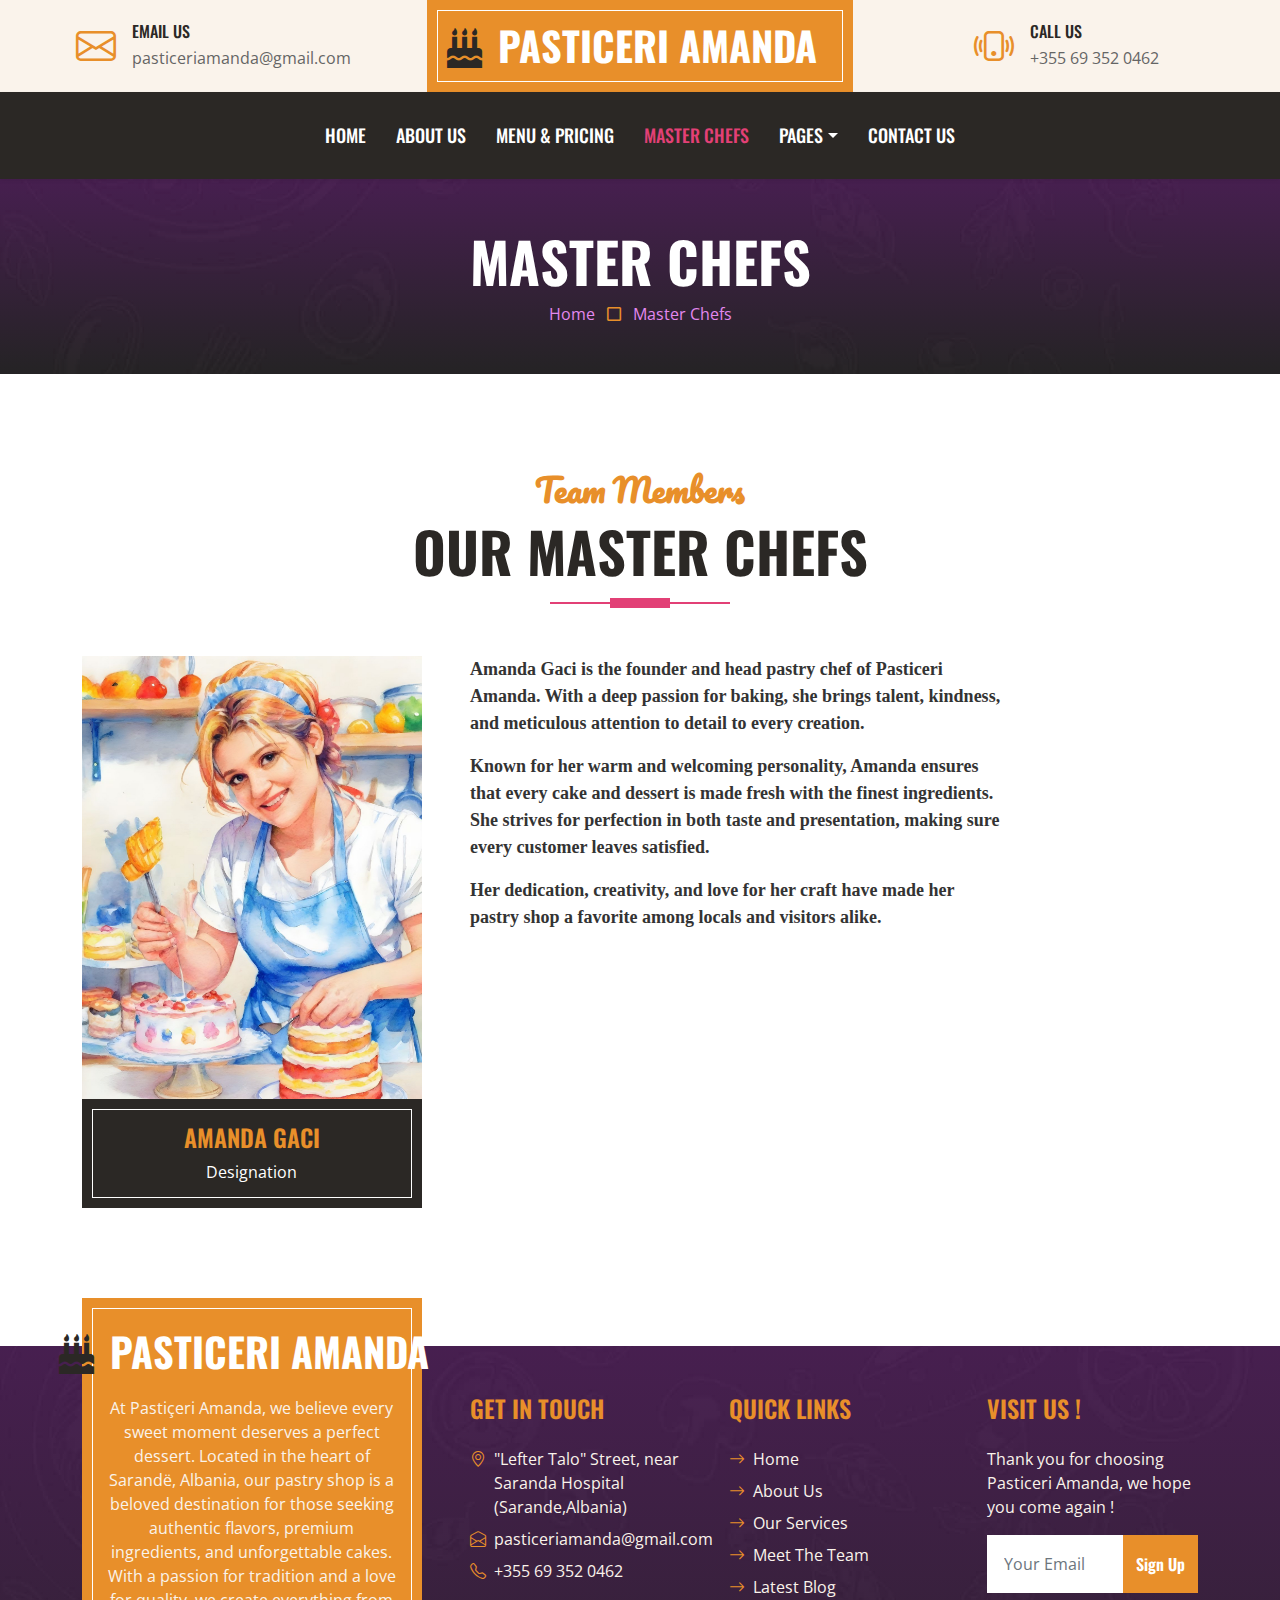
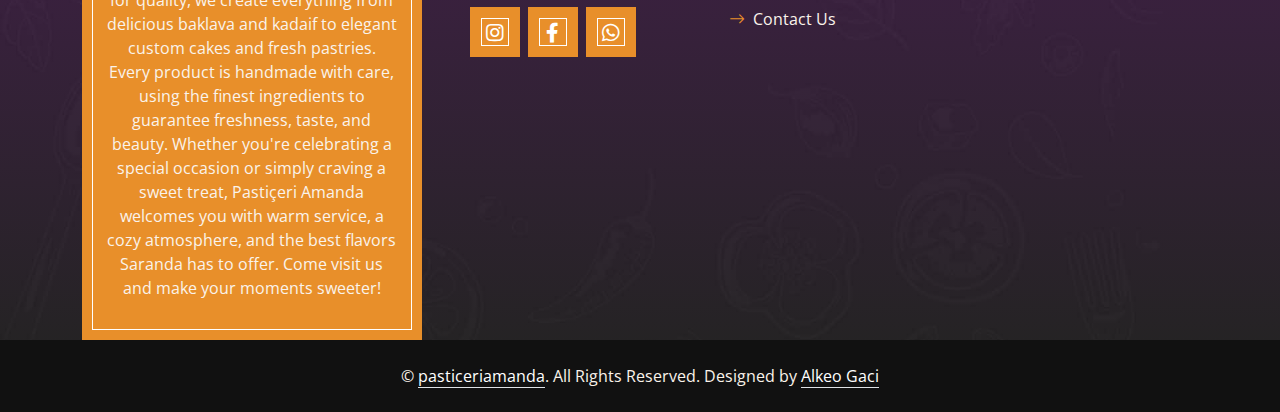
<file: team.html>
<!DOCTYPE html>
<html lang="en">

<head>
    <meta charset="utf-8">
    <title>Pasticeri Amanda</title>
    <meta content="width=device-width, initial-scale=1.0" name="viewport">
    <meta content="Pasticeri Amanda" name="keywords">
    <meta content="Pasticeri Amanda" name="description">

    <!-- Favicon -->
    <link href="logoamanda.jpg" rel="icon">

    <!-- Google Web Fonts -->
    <link rel="preconnect" href="https://fonts.googleapis.com">
    <link rel="preconnect" href="https://fonts.gstatic.com" crossorigin>
    <link href="https://fonts.googleapis.com/css2?family=Open+Sans:wght@400;600&family=Oswald:wght@500;600;700&family=Pacifico&display=swap" rel="stylesheet"> 

    <!-- Icon Font Stylesheet -->
    <link href="https://cdnjs.cloudflare.com/ajax/libs/font-awesome/5.10.0/css/all.min.css" rel="stylesheet">
    <link href="https://cdn.jsdelivr.net/npm/bootstrap-icons@1.4.1/font/bootstrap-icons.css" rel="stylesheet">

    <!-- Libraries Stylesheet -->
    <link href="lib/owlcarousel/assets/owl.carousel.min.css" rel="stylesheet">

    <!-- Customized Bootstrap Stylesheet -->
    <link href="css/bootstrap.min.css" rel="stylesheet">

    <!-- Template Stylesheet -->
    <link href="css/style.css" rel="stylesheet">
</head>

<body>
    <!-- Topbar Start -->
    <div class="container-fluid px-0 d-none d-lg-block">
        <div class="row gx-0">
            <div class="col-lg-4 text-center bg-secondary py-3">
                <div class="d-inline-flex align-items-center justify-content-center">
                    <i class="bi bi-envelope fs-1 text-primary me-3"></i>
                    <div class="text-start">
                        <h6 class="text-uppercase mb-1">Email Us</h6>
                        <span>pasticeriamanda@gmail.com</span>
                    </div>
                </div>
            </div>
            <div class="col-lg-4 text-center bg-primary border-inner py-3">
                <div class="d-inline-flex align-items-center justify-content-center">
                    <a href="index.html" class="navbar-brand">
                        <h1 class="m-0 text-uppercase text-white"><i class="fa fa-birthday-cake fs-1 text-dark me-3"></i>Pasticeri Amanda</h1>
                    </a>
                </div>
            </div>
            <div class="col-lg-4 text-center bg-secondary py-3">
                <div class="d-inline-flex align-items-center justify-content-center">
                    <i class="bi bi-phone-vibrate fs-1 text-primary me-3"></i>
                    <div class="text-start">
                        <h6 class="text-uppercase mb-1">Call Us</h6>
                        <span>+355 69 352 0462</span>
                    </div>
                </div>
            </div>
        </div>
    </div>
    <!-- Topbar End -->


    <!-- Navbar Start -->
    <nav class="navbar navbar-expand-lg bg-dark navbar-dark shadow-sm py-3 py-lg-0 px-3 px-lg-0">
        <a href="index.html" class="navbar-brand d-block d-lg-none">
            <h1 class="m-0 text-uppercase text-white"><i class="fa fa-birthday-cake fs-1 text-primary me-3"></i>Pasticeri Amanda</h1>
        </a>
        <button class="navbar-toggler" type="button" data-bs-toggle="collapse" data-bs-target="#navbarCollapse">
            <span class="navbar-toggler-icon"></span>
        </button>
        <div class="collapse navbar-collapse" id="navbarCollapse">
            <div class="navbar-nav ms-auto mx-lg-auto py-0">
                <a href="index.html" class="nav-item nav-link">Home</a>
                <a href="about.html" class="nav-item nav-link">About Us</a>
                <a href="menu.html" class="nav-item nav-link">Menu & Pricing</a>
                <a href="team.html" class="nav-item nav-link active">Master Chefs</a>
                <div class="nav-item dropdown">
                    <a href="#" class="nav-link dropdown-toggle" data-bs-toggle="dropdown">Pages</a>
                    <div class="dropdown-menu m-0">
                        <a href="service.html" class="dropdown-item">Our Service</a>
                        <a href="testimonial.html" class="dropdown-item">Testimonial</a>
                    </div>
                </div>
                <a href="contact.html" class="nav-item nav-link">Contact Us</a>
            </div>
        </div>
    </nav>
    <!-- Navbar End -->


    <!-- Page Header Start -->
    <div class="container-fluid bg-dark bg-img p-5 mb-5">
        <div class="row">
            <div class="col-12 text-center">
                <h1 class="display-4 text-uppercase text-white">Master Chefs</h1>
                <a href="">Home</a>
                <i class="far fa-square text-primary px-2"></i>
                <a href="">Master Chefs</a>
            </div>
        </div>
    </div>
    <!-- Page Header End -->


    <!-- Team Start -->
    <div class="container-fluid py-5">
        <div class="container">
            <div class="section-title position-relative text-center mx-auto mb-5 pb-3" style="max-width: 600px;">
                <h2 class="text-primary font-secondary">Team Members</h2>
                <h1 class="display-4 text-uppercase">Our Master Chefs</h1>
            </div>
            <div class="row g-5">
                <div class="col-lg-4 col-md-6">
                    <div class="team-item">
                        <div class="position-relative overflow-hidden">
                            <img class="img-fluid w-100" src="amandafoto.jpg" alt="">
                            <div class="team-overlay w-100 h-100 position-absolute top-50 start-50 translate-middle d-flex align-items-center justify-content-center">
                                <div class="d-flex align-items-center justify-content-start">
                                    <a class="btn btn-lg btn-primary btn-lg-square border-inner rounded-0 mx-1" href="https://www.instagram.com/pasticeri_amanda/?hl=en#"><i class="fab fa-instagram fw-normal"></i></a>
                                    <a class="btn btn-lg btn-primary btn-lg-square border-inner rounded-0 mx-1" href="https://www.facebook.com/profile.php?id=100065621074563&__tn__=%3C"><i class="fab fa-facebook-f fw-normal"></i></a>
                                    <a class="btn btn-lg btn-primary btn-lg-square border-inner rounded-0 me-2" 
                                   href="https://wa.me/355693520462?text=Welcome%20to%20Pasticeri%20Amanda,%20how%20can%20we%20help%20you%20!" 
                                   target="_blank">
                            <i class="fab fa-whatsapp fw-normal"></i></a>
                                </div>
                            </div>
                        </div>
                        <div class="bg-dark border-inner text-center p-4">
                            <h4 class="text-uppercase text-primary">Amanda Gaci</h4>
                            <p class="text-white m-0">Designation</p>
                        </div>
                    </div>
                </div>
                <!-- Description -->
            <div class="col-lg-6 col-md-12">
                <div style="font-family: 'Georgia', serif; font-size: 18px; font-weight: 600; color: #333;">
                    <p>
                        Amanda Gaci is the founder and head pastry chef of Pasticeri Amanda. With a deep passion for baking, she brings talent, kindness, and meticulous attention to detail to every creation. 
                    </p>
                    <p>
                        Known for her warm and welcoming personality, Amanda ensures that every cake and dessert is made fresh with the finest ingredients. She strives for perfection in both taste and presentation, making sure every customer leaves satisfied.
                    </p>
                    <p>
                        Her dedication, creativity, and love for her craft have made her pastry shop a favorite among locals and visitors alike.
                    </p>
                </div>
            </div>
            </div>
        </div>
    </div>
    <!-- Team End -->


    <!-- Footer Start -->
    <div class="container-fluid bg-dark bg-img text-secondary" style="margin-top: 90px">
        <div class="container">
            <div class="row gx-5">
                <div class="col-lg-4 col-md-6 mt-lg-n5">
                    <div class="d-flex flex-column align-items-center justify-content-center text-center h-100 bg-primary border-inner p-4">
                        <a href="index.html" class="navbar-brand">
                            <h1 class="m-0 text-uppercase text-white"><i class="fa fa-birthday-cake fs-1 text-dark me-3"></i>Pasticeri Amanda</h1>
                        </a>
                        <p class="mt-3">At Pastiçeri Amanda, we believe every sweet moment deserves a perfect dessert. Located in the heart of Sarandë, Albania, our pastry shop is a beloved destination for those seeking authentic flavors, premium ingredients, and unforgettable cakes.

                            With a passion for tradition and a love for quality, we create everything from delicious baklava and kadaif to elegant custom cakes and fresh pastries. Every product is handmade with care, using the finest ingredients to guarantee freshness, taste, and beauty.
                            
                            Whether you're celebrating a special occasion or simply craving a sweet treat, Pastiçeri Amanda welcomes you with warm service, a cozy atmosphere, and the best flavors Saranda has to offer.
                            
                            Come visit us and make your moments sweeter!</p>
                    </div>
                </div>
                <div class="col-lg-8 col-md-6">
                    <div class="row gx-5">
                        <div class="col-lg-4 col-md-12 pt-5 mb-5">
                            <h4 class="text-primary text-uppercase mb-4">Get In Touch</h4>
                            <div class="d-flex mb-2">
                                <i class="bi bi-geo-alt text-primary me-2"></i>
                                <p class="mb-0">"Lefter Talo" Street, near Saranda Hospital (Sarande,Albania) </p>
                            </div>
                            <div class="d-flex mb-2">
                                <i class="bi bi-envelope-open text-primary me-2"></i>
                                <p class="mb-0">pasticeriamanda@gmail.com</p>
                            </div>
                            <div class="d-flex mb-2">
                                <i class="bi bi-telephone text-primary me-2"></i>
                                <p class="mb-0">+355 69 352 0462</p>
                            </div>
                            <div class="d-flex mt-4">
                                <a class="btn btn-lg btn-primary btn-lg-square border-inner rounded-0 me-2" href="https://www.instagram.com/pasticeri_amanda/?hl=en#"><i class="fab fa-instagram fw-normal"></i></a>
                                <a class="btn btn-lg btn-primary btn-lg-square border-inner rounded-0 me-2" href="https://www.facebook.com/profile.php?id=100065621074563&__tn__=%3C"><i class="fab fa-facebook-f fw-normal"></i></a>
                                <a class="btn btn-lg btn-primary btn-lg-square border-inner rounded-0 me-2" 
                                   href="https://wa.me/355693520462?text=Welcome%20to%20Pasticeri%20Amanda,%20how%20can%20we%20help%20you%20!" 
                                   target="_blank">
                            <i class="fab fa-whatsapp fw-normal"></i></a>
                            </div>
                        </div>
                        <div class="col-lg-4 col-md-12 pt-0 pt-lg-5 mb-5">
                            <h4 class="text-primary text-uppercase mb-4">Quick Links</h4>
                            <div class="d-flex flex-column justify-content-start">
                                <a class="text-secondary mb-2" href="index.html"><i class="bi bi-arrow-right text-primary me-2"></i>Home</a>
                                <a class="text-secondary mb-2" href="about.html"><i class="bi bi-arrow-right text-primary me-2"></i>About Us</a>
                                <a class="text-secondary mb-2" href="menu.html"><i class="bi bi-arrow-right text-primary me-2"></i>Our Services</a>
                                <a class="text-secondary mb-2" href="team.html"><i class="bi bi-arrow-right text-primary me-2"></i>Meet The Team</a>
                                <a class="text-secondary mb-2" href="https://www.google.com/search?client=safari&rls=en&q=pasticeri+amanda&ie=UTF-8&oe=UTF-8#scso=_aHcfaJvxONWGxc8P9_W9yQ4_118:653"><i class="bi bi-arrow-right text-primary me-2"></i>Latest Blog</a>
                                <a class="text-secondary" href="contact.html"><i class="bi bi-arrow-right text-primary me-2"></i>Contact Us</a>
                            </div>
                        </div>
                        <div class="col-lg-4 col-md-12 pt-0 pt-lg-5 mb-5">
                            <h4 class="text-primary text-uppercase mb-4">Visit Us !</h4>
                            <p>Thank you for choosing Pasticeri Amanda, we hope you come again !</p>
                            <form action="">
                                <div class="input-group">
                                    <input type="text" class="form-control border-white p-3" placeholder="Your Email">
                                    <button class="btn btn-primary">Sign Up</button>
                                </div>
                            </form>
                        </div>
                    </div>
                </div>
            </div>
        </div>
    </div>
    <div class="container-fluid text-secondary py-4" style="background: #111111;">
        <div class="container text-center">
            <p class="mb-0">&copy; <a class="text-white border-bottom" href="https://www.google.com/search?client=safari&rls=en&q=pasticeri+amanda&ie=UTF-8&oe=UTF-8#scso=_aHcfaJvxONWGxc8P9_W9yQ4_118:653">pasticeriamanda</a>. All Rights Reserved. 
                Designed by <a class="text-white border-bottom" href="https://www.instagram.com/alkeog/#">Alkeo Gaci</a></p>
        </div>
    </div>
    <!-- Footer End -->


    <!-- Back to Top -->
    <a href="#" class="btn btn-primary border-inner py-3 fs-4 back-to-top"><i class="bi bi-arrow-up"></i></a>


    <!-- JavaScript Libraries -->
    <script src="https://code.jquery.com/jquery-3.4.1.min.js"></script>
    <script src="https://cdn.jsdelivr.net/npm/bootstrap@5.0.0/dist/js/bootstrap.bundle.min.js"></script>
    <script src="lib/easing/easing.min.js"></script>
    <script src="lib/waypoints/waypoints.min.js"></script>
    <script src="lib/counterup/counterup.min.js"></script>
    <script src="lib/owlcarousel/owl.carousel.min.js"></script>

    <!-- Template Javascript -->
    <script src="js/main.js"></script>
</body>

</html>
</file>
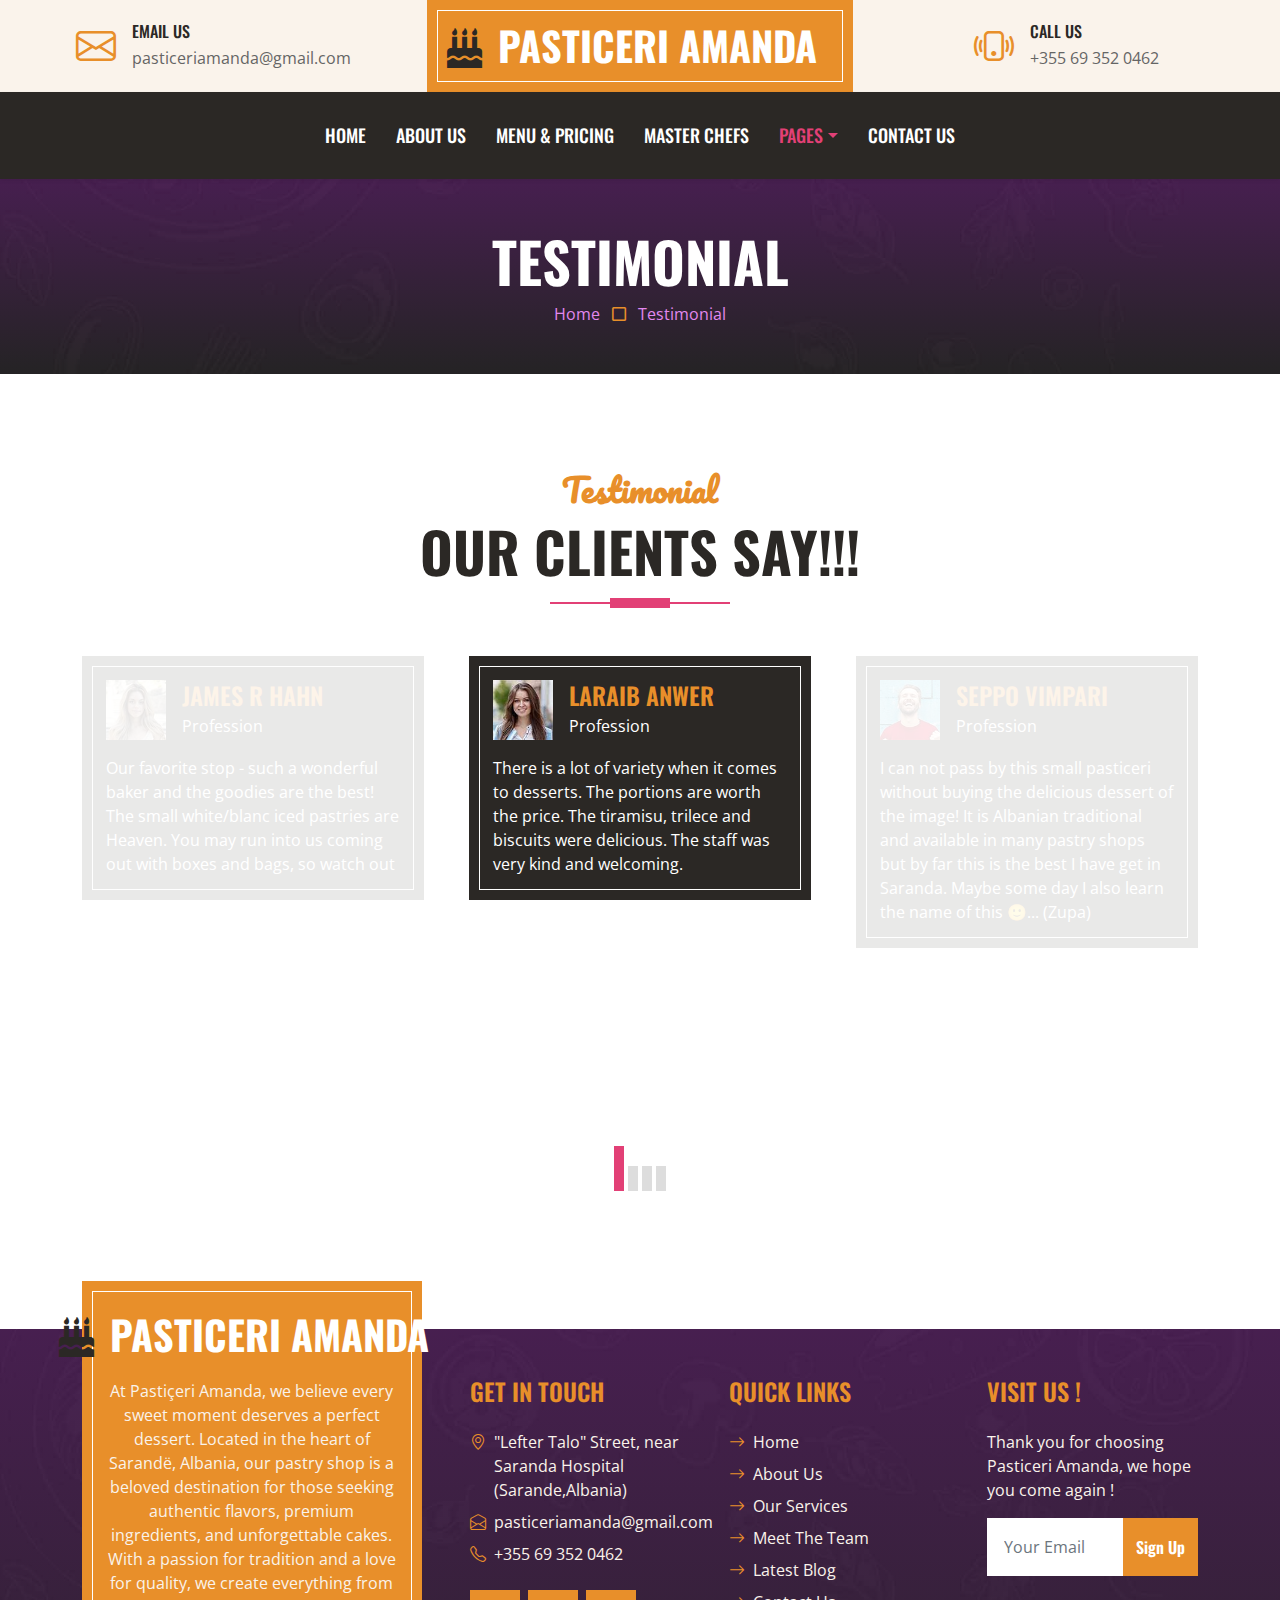
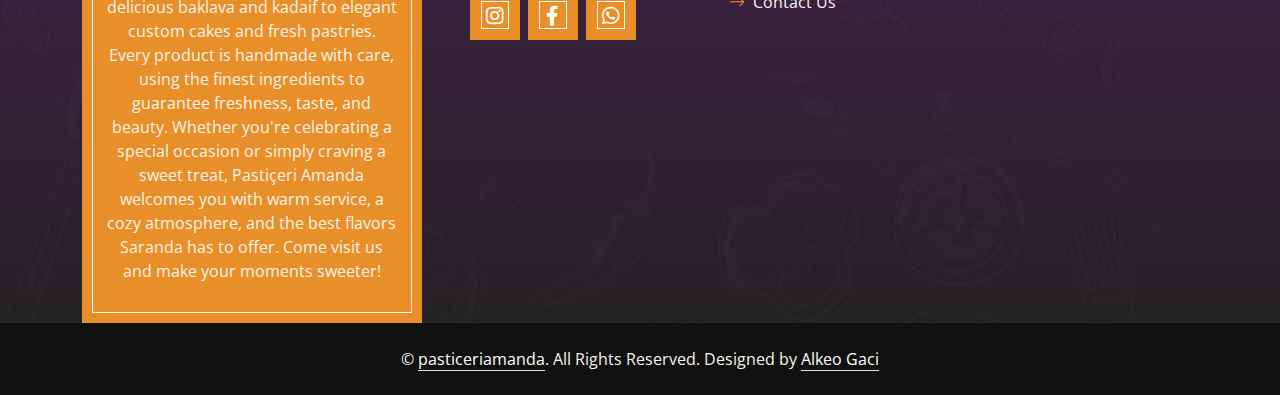
<file: testimonial.html>
<!DOCTYPE html>
<html lang="en">

<head>
    <meta charset="utf-8">
    <title>Pasticeri Amanda</title>
    <meta content="width=device-width, initial-scale=1.0" name="viewport">
    <meta content="Pasticeri Amanda" name="keywords">
    <meta content="Pasticeri Amanda" name="description">

    <!-- Favicon -->
    <link href="logoamanda.jpg" rel="icon">

    <!-- Google Web Fonts -->
    <link rel="preconnect" href="https://fonts.googleapis.com">
    <link rel="preconnect" href="https://fonts.gstatic.com" crossorigin>
    <link href="https://fonts.googleapis.com/css2?family=Open+Sans:wght@400;600&family=Oswald:wght@500;600;700&family=Pacifico&display=swap" rel="stylesheet"> 

    <!-- Icon Font Stylesheet -->
    <link href="https://cdnjs.cloudflare.com/ajax/libs/font-awesome/5.10.0/css/all.min.css" rel="stylesheet">
    <link href="https://cdn.jsdelivr.net/npm/bootstrap-icons@1.4.1/font/bootstrap-icons.css" rel="stylesheet">

    <!-- Libraries Stylesheet -->
    <link href="lib/owlcarousel/assets/owl.carousel.min.css" rel="stylesheet">

    <!-- Customized Bootstrap Stylesheet -->
    <link href="css/bootstrap.min.css" rel="stylesheet">

    <!-- Template Stylesheet -->
    <link href="css/style.css" rel="stylesheet">
</head>

<body>
    <!-- Topbar Start -->
    <div class="container-fluid px-0 d-none d-lg-block">
        <div class="row gx-0">
            <div class="col-lg-4 text-center bg-secondary py-3">
                <div class="d-inline-flex align-items-center justify-content-center">
                    <i class="bi bi-envelope fs-1 text-primary me-3"></i>
                    <div class="text-start">
                        <h6 class="text-uppercase mb-1">Email Us</h6>
                        <span>pasticeriamanda@gmail.com</span>
                    </div>
                </div>
            </div>
            <div class="col-lg-4 text-center bg-primary border-inner py-3">
                <div class="d-inline-flex align-items-center justify-content-center">
                    <a href="index.html" class="navbar-brand">
                        <h1 class="m-0 text-uppercase text-white"><i class="fa fa-birthday-cake fs-1 text-dark me-3"></i>Pasticeri Amanda</h1>
                    </a>
                </div>
            </div>
            <div class="col-lg-4 text-center bg-secondary py-3">
                <div class="d-inline-flex align-items-center justify-content-center">
                    <i class="bi bi-phone-vibrate fs-1 text-primary me-3"></i>
                    <div class="text-start">
                        <h6 class="text-uppercase mb-1">Call Us</h6>
                        <span>+355 69 352 0462</span>
                    </div>
                </div>
            </div>
        </div>
    </div>
    <!-- Topbar End -->


    <!-- Navbar Start -->
    <nav class="navbar navbar-expand-lg bg-dark navbar-dark shadow-sm py-3 py-lg-0 px-3 px-lg-0">
        <a href="index.html" class="navbar-brand d-block d-lg-none">
            <h1 class="m-0 text-uppercase text-white"><i class="fa fa-birthday-cake fs-1 text-primary me-3"></i>CakeZone</h1>
        </a>
        <button class="navbar-toggler" type="button" data-bs-toggle="collapse" data-bs-target="#navbarCollapse">
            <span class="navbar-toggler-icon"></span>
        </button>
        <div class="collapse navbar-collapse" id="navbarCollapse">
            <div class="navbar-nav ms-auto mx-lg-auto py-0">
                <a href="index.html" class="nav-item nav-link">Home</a>
                <a href="about.html" class="nav-item nav-link">About Us</a>
                <a href="menu.html" class="nav-item nav-link">Menu & Pricing</a>
                <a href="team.html" class="nav-item nav-link">Master Chefs</a>
                <div class="nav-item dropdown">
                    <a href="#" class="nav-link dropdown-toggle active" data-bs-toggle="dropdown">Pages</a>
                    <div class="dropdown-menu m-0">
                        <a href="service.html" class="dropdown-item">Our Service</a>
                        <a href="testimonial.html" class="dropdown-item active">Testimonial</a>
                    </div>
                </div>
                <a href="contact.html" class="nav-item nav-link">Contact Us</a>
            </div>
        </div>
    </nav>
    <!-- Navbar End -->


    <!-- Page Header Start -->
    <div class="container-fluid bg-dark bg-img p-5 mb-5">
        <div class="row">
            <div class="col-12 text-center">
                <h1 class="display-4 text-uppercase text-white">Testimonial</h1>
                <a href="">Home</a>
                <i class="far fa-square text-primary px-2"></i>
                <a href="">Testimonial</a>
            </div>
        </div>
    </div>
    <!-- Page Header End -->


    <!-- Testimonial Start -->
    <div class="container-fluid py-5">
        <div class="container">
            <div class="section-title position-relative text-center mx-auto mb-5 pb-3" style="max-width: 600px;">
                <h2 class="text-primary font-secondary">Testimonial</h2>
                <h1 class="display-4 text-uppercase">Our Clients Say!!!</h1>
            </div>
            <div class="owl-carousel testimonial-carousel">
                <div class="testimonial-item bg-dark text-white border-inner p-4">
                    <div class="d-flex align-items-center mb-3">
                        <img class="img-fluid flex-shrink-0" src="img/testimonial-1.jpg" style="width: 60px; height: 60px;">
                        <div class="ps-3">
                            <h4 class="text-primary text-uppercase mb-1">Laraib Anwer</h4>
                            <span>Profession</span>
                        </div>
                    </div>
                    <p class="mb-0">There is a lot of variety when it comes to desserts. The portions are worth the price. The tiramisu, trilece and biscuits were delicious. The staff was very kind and welcoming.
                </div>
                <div class="testimonial-item bg-dark text-white border-inner p-4">
                    <div class="d-flex align-items-center mb-3">
                        <img class="img-fluid flex-shrink-0" src="img/testimonial-2.jpg" style="width: 60px; height: 60px;">
                        <div class="ps-3">
                            <h4 class="text-primary text-uppercase mb-1">Seppo Vimpari</h4>
                            <span>Profession</span>
                        </div>
                    </div>
                    <p class="mb-0">I can not pass by this small pasticeri without buying the delicious dessert of the image! It is Albanian traditional and available in many pastry shops but by far this is the best I have get in Saranda. Maybe some day I also learn the name of this 🙂... (Zupa)
                    </p>
                </div>
                <div class="testimonial-item bg-dark text-white border-inner p-4">
                    <div class="d-flex align-items-center mb-3">
                        <img class="img-fluid flex-shrink-0" src="img/testimonial-3.jpg" style="width: 60px; height: 60px;">
                        <div class="ps-3">
                            <h4 class="text-primary text-uppercase mb-1">Andre Ghigo</h4>
                            <span>Profession</span>
                        </div>
                    </div>
                    <p class="mb-0">This tiny bakery/pastry shop is simply amazing!Every product is fresh and produced by the owner,who is a really nice lady. I have been in Sarande for several months and this shop is completely different from the others which you can find in town. Great prices and there is a wide range of products among which you can choose. It is even possible to have an espresso in front of the shop. Every product is worthy but I recommend most Pistachio Croissants! Absolutely delicious!
                    </p>
                </div>
                <div class="testimonial-item bg-dark text-white border-inner p-4">
                    <div class="d-flex align-items-center mb-3">
                        <img class="img-fluid flex-shrink-0" src="img/testimonial-4.jpg" style="width: 60px; height: 60px;">
                        <div class="ps-3">
                            <h4 class="text-primary text-uppercase mb-1">James R Hahn</h4>
                            <span>Profession</span>
                        </div>
                    </div>
                    <p class="mb-0">Our favorite stop - such a wonderful baker and the goodies are the best! The small white/blanc iced pastries are Heaven. You may run into us coming out with boxes and bags, so watch out 
                    </p>
                </div>
            </div>
        </div>
    </div>
    <!-- Testimonial End -->


    <!-- Footer Start -->
    <div class="container-fluid bg-dark bg-img text-secondary" style="margin-top: 90px">
        <div class="container">
            <div class="row gx-5">
                <div class="col-lg-4 col-md-6 mt-lg-n5">
                    <div class="d-flex flex-column align-items-center justify-content-center text-center h-100 bg-primary border-inner p-4">
                        <a href="index.html" class="navbar-brand">
                            <h1 class="m-0 text-uppercase text-white"><i class="fa fa-birthday-cake fs-1 text-dark me-3"></i>Pasticeri Amanda</h1>
                        </a>
                        <p class="mt-3">At Pastiçeri Amanda, we believe every sweet moment deserves a perfect dessert. Located in the heart of Sarandë, Albania, our pastry shop is a beloved destination for those seeking authentic flavors, premium ingredients, and unforgettable cakes.

                            With a passion for tradition and a love for quality, we create everything from delicious baklava and kadaif to elegant custom cakes and fresh pastries. Every product is handmade with care, using the finest ingredients to guarantee freshness, taste, and beauty.
                            
                            Whether you're celebrating a special occasion or simply craving a sweet treat, Pastiçeri Amanda welcomes you with warm service, a cozy atmosphere, and the best flavors Saranda has to offer.
                            
                            Come visit us and make your moments sweeter!</p>
                    </div>
                </div>
                <div class="col-lg-8 col-md-6">
                    <div class="row gx-5">
                        <div class="col-lg-4 col-md-12 pt-5 mb-5">
                            <h4 class="text-primary text-uppercase mb-4">Get In Touch</h4>
                            <div class="d-flex mb-2">
                                <i class="bi bi-geo-alt text-primary me-2"></i>
                                <p class="mb-0">"Lefter Talo" Street, near Saranda Hospital (Sarande,Albania) </p>
                            </div>
                            <div class="d-flex mb-2">
                                <i class="bi bi-envelope-open text-primary me-2"></i>
                                <p class="mb-0">pasticeriamanda@gmail.com</p>
                            </div>
                            <div class="d-flex mb-2">
                                <i class="bi bi-telephone text-primary me-2"></i>
                                <p class="mb-0">+355 69 352 0462</p>
                            </div>
                            <div class="d-flex mt-4">
                                <a class="btn btn-lg btn-primary btn-lg-square border-inner rounded-0 me-2" href="https://www.instagram.com/pasticeri_amanda/?hl=en#"><i class="fab fa-instagram fw-normal"></i></a>
                                <a class="btn btn-lg btn-primary btn-lg-square border-inner rounded-0 me-2" href="https://www.facebook.com/profile.php?id=100065621074563&__tn__=%3C"><i class="fab fa-facebook-f fw-normal"></i></a>
                                <a class="btn btn-lg btn-primary btn-lg-square border-inner rounded-0 me-2" 
                                   href="https://wa.me/355693520462?text=Welcome%20to%20Pasticeri%20Amanda,%20how%20can%20we%20help%20you%20!" 
                                   target="_blank">
                            <i class="fab fa-whatsapp fw-normal"></i></a>
                            </div>
                        </div>
                        <div class="col-lg-4 col-md-12 pt-0 pt-lg-5 mb-5">
                            <h4 class="text-primary text-uppercase mb-4">Quick Links</h4>
                            <div class="d-flex flex-column justify-content-start">
                                <a class="text-secondary mb-2" href="index.html"><i class="bi bi-arrow-right text-primary me-2"></i>Home</a>
                                <a class="text-secondary mb-2" href="about.html"><i class="bi bi-arrow-right text-primary me-2"></i>About Us</a>
                                <a class="text-secondary mb-2" href="menu.html"><i class="bi bi-arrow-right text-primary me-2"></i>Our Services</a>
                                <a class="text-secondary mb-2" href="team.html"><i class="bi bi-arrow-right text-primary me-2"></i>Meet The Team</a>
                                <a class="text-secondary mb-2" href="https://www.google.com/search?client=safari&rls=en&q=pasticeri+amanda&ie=UTF-8&oe=UTF-8#scso=_aHcfaJvxONWGxc8P9_W9yQ4_118:653"><i class="bi bi-arrow-right text-primary me-2"></i>Latest Blog</a>
                                <a class="text-secondary" href="contact.html"><i class="bi bi-arrow-right text-primary me-2"></i>Contact Us</a>
                            </div>
                        </div>
                        <div class="col-lg-4 col-md-12 pt-0 pt-lg-5 mb-5">
                            <h4 class="text-primary text-uppercase mb-4">Visit Us !</h4>
                            <p>Thank you for choosing Pasticeri Amanda, we hope you come again !</p>
                            <form action="">
                                <div class="input-group">
                                    <input type="text" class="form-control border-white p-3" placeholder="Your Email">
                                    <button class="btn btn-primary">Sign Up</button>
                                </div>
                            </form>
                        </div>
                    </div>
                </div>
            </div>
        </div>
    </div>
    <div class="container-fluid text-secondary py-4" style="background: #111111;">
        <div class="container text-center">
            <p class="mb-0">&copy; <a class="text-white border-bottom" href="https://www.google.com/search?client=safari&rls=en&q=pasticeri+amanda&ie=UTF-8&oe=UTF-8#scso=_aHcfaJvxONWGxc8P9_W9yQ4_118:653">pasticeriamanda</a>. All Rights Reserved. 
                Designed by <a class="text-white border-bottom" href="https://www.instagram.com/alkeog/#">Alkeo Gaci</a></p>
        </div>
    </div>
    <!-- Footer End -->



    <!-- Back to Top -->
    <a href="#" class="btn btn-primary border-inner py-3 fs-4 back-to-top"><i class="bi bi-arrow-up"></i></a>


    <!-- JavaScript Libraries -->
    <script src="https://code.jquery.com/jquery-3.4.1.min.js"></script>
    <script src="https://cdn.jsdelivr.net/npm/bootstrap@5.0.0/dist/js/bootstrap.bundle.min.js"></script>
    <script src="lib/easing/easing.min.js"></script>
    <script src="lib/waypoints/waypoints.min.js"></script>
    <script src="lib/counterup/counterup.min.js"></script>
    <script src="lib/owlcarousel/owl.carousel.min.js"></script>

    <!-- Template Javascript -->
    <script src="js/main.js"></script>
</body>

</html>
</file>
<file: css/style.css>
/********** Template CSS **********/
:root {
    --primary: #e24076;
    --secondary: #FAF3EB;
    --light: #FFFFFF;
    --dark: #882f76;
}

.font-secondary {
    font-family: 'Pacifico', cursive;
}

h1,
h2,
.font-weight-bold {
    font-weight: 700 !important;
}

h3,
h4,
.font-weight-semi-bold {
    font-weight: 600 !important;
}

h5,
h6,
.font-weight-medium {
    font-weight: 500 !important;
}

.btn {
    font-family: 'Oswald', sans-serif;
    font-weight: 600;
    transition: .5s;
}

.btn-primary {
    color: #FFFFFF;
}

.border-inner {
    position: relative;
}

.border-inner * {
    position: relative;
    z-index: 1;
}

.border-inner::before {
    position: absolute;
    content: "";
    top: 10px;
    right: 10px;
    bottom: 10px;
    left: 10px;
    background: none;
    border: 1px solid var(--light);
    z-index: 0;
}

.btn-square {
    width: 40px;
    height: 40px;
}

.btn-sm-square {
    width: 30px;
    height: 30px;
}

.btn-lg-square {
    width: 50px;
    height: 50px;
}

.btn-square,
.btn-sm-square,
.btn-lg-square {
    padding-left: 0;
    padding-right: 0;
    text-align: center;
}

.back-to-top {
    position: fixed;
    display: none;
    right: 30px;
    bottom: 0;
    border-radius: 0;
    z-index: 99;
}

.navbar-dark .navbar-nav .nav-link {
    font-family: 'Oswald', sans-serif;
    padding: 30px 15px;
    font-size: 18px;
    font-weight: 500;
    text-transform: uppercase;
    color: var(--light);
    outline: none;
    transition: .5s;
}

.sticky-top.navbar-dark .navbar-nav .nav-link {
    padding: 20px 15px;
}

.navbar-dark .navbar-nav .nav-link:hover,
.navbar-dark .navbar-nav .nav-link.active {
    color: var(--primary);
}

@media (max-width: 991.98px) {
    .navbar-dark .navbar-nav .nav-link  {
        padding: 10px 0;
    }
}

.hero-header {
    background: url(../img/hero.jpg) top right no-repeat;
    background-size: cover;
}

.btn-play {
    position: relative;
    display: block;
    box-sizing: content-box;
    width: 16px;
    height: 26px;
    border-radius: 100%;
    border: none;
    outline: none !important;
    padding: 18px 20px 20px 28px;
    background: #FFFFFF;
}

.btn-play:before {
    content: "";
    position: absolute;
    z-index: 0;
    left: 50%;
    top: 50%;
    transform: translateX(-50%) translateY(-50%);
    display: block;
    width: 60px;
    height: 60px;
    background: #FFFFFF;
    border-radius: 100%;
    animation: pulse-border 1500ms ease-out infinite;
}

.btn-play:after {
    content: "";
    position: absolute;
    z-index: 1;
    left: 50%;
    top: 50%;
    transform: translateX(-50%) translateY(-50%);
    display: block;
    width: 60px;
    height: 60px;
    background: #FFFFFF;
    border-radius: 100%;
    transition: all 200ms;
}

.btn-play span {
    display: block;
    position: relative;
    z-index: 3;
    width: 0;
    height: 0;
    left: -1px;
    border-left: 16px solid var(--primary);
    border-top: 11px solid transparent;
    border-bottom: 11px solid transparent;
}

@keyframes pulse-border {
    0% {
        transform: translateX(-50%) translateY(-50%) translateZ(0) scale(1);
        opacity: 1;
    }

    100% {
        transform: translateX(-50%) translateY(-50%) translateZ(0) scale(2);
        opacity: 0;
    }
}

#videoModal .modal-dialog {
    position: relative;
    max-width: 800px;
    margin: 60px auto 0 auto;
}

#videoModal .modal-body {
    position: relative;
    padding: 0px;
}

#videoModal .close {
    position: absolute;
    width: 30px;
    height: 30px;
    right: 0px;
    top: -30px;
    z-index: 999;
    font-size: 30px;
    font-weight: normal;
    color: #FFFFFF;
    background: #000000;
    opacity: 1;
}

.section-title::before {
    position: absolute;
    content: "";
    width: 60px;
    height: 10px;
    left: 50%;
    bottom: 0;
    margin-left: -30px;
    background: var(--primary);
}

.section-title::after {
    position: absolute;
    content: "";
    width: 180px;
    height: 2px;
    left: 50%;
    bottom: 4px;
    margin-left: -90px;
    background: var(--primary);
}

.service::after,
.contact::after {
    position: absolute;
    content: "";
    width: 100%;
    height: calc(100% - 45px);
    top: 135px;
    left: 0;
    background: linear-gradient(rgba(80, 31, 71, 0.9), rgba(43, 40, 37, .9)), url(../img/service.jpg) center center no-repeat;
    background-size: cover;
    z-index: -1;
}

.contact::after {
    background: linear-gradient(rgba(54, 23, 57, 0.5), rgba(43, 40, 37, .5)), url(../img/bg.jpg) center center no-repeat;
    background-size: cover;
}

.bg-offer {
    background: linear-gradient(rgba(93, 49, 93, 0.9), rgba(43, 40, 37, .9)), url(../img/offer.jpg) center center no-repeat;
    background-size: cover;
}

.team-item img {
    transition: .5s;
}

.team-item:hover img {
    transform: scale(1.1);
    filter: blur(5px)
}

.team-item .team-overlay {
    transition: .5s;
    opacity: 0;
}

.team-item:hover .team-overlay {
    opacity: 1;
}

.testimonial-carousel .owl-dots {
    height: 45px;
    margin-top: 30px;
    display: flex;
    align-items: flex-end;
    justify-content: center;
}

.testimonial-carousel .owl-dot {
    position: relative;
    display: inline-block;
    margin: 0 2px;
    width: 10px;
    height: 25px;
    background: #DDDDDD;
    transition: .5s;
}

.testimonial-carousel .owl-dot.active {
    height: 45px;
    background: var(--primary);
}

.testimonial-carousel .owl-item .testimonial-item {
    opacity: .1;
    transition: .5s;
}

.testimonial-carousel .owl-item.center .testimonial-item {
    opacity: 1;
}

.bg-img {
    background: linear-gradient(rgba(111, 32, 123, 0.5), rgba(43, 40, 37, .5)), url(../img/bg.jpg) center center no-repeat;
    background-size: cover;
}

.bg-pink {
    background-color: #e24076 !important;
}

.text-pink{
    color: #e24076 !important;
}
</file>
